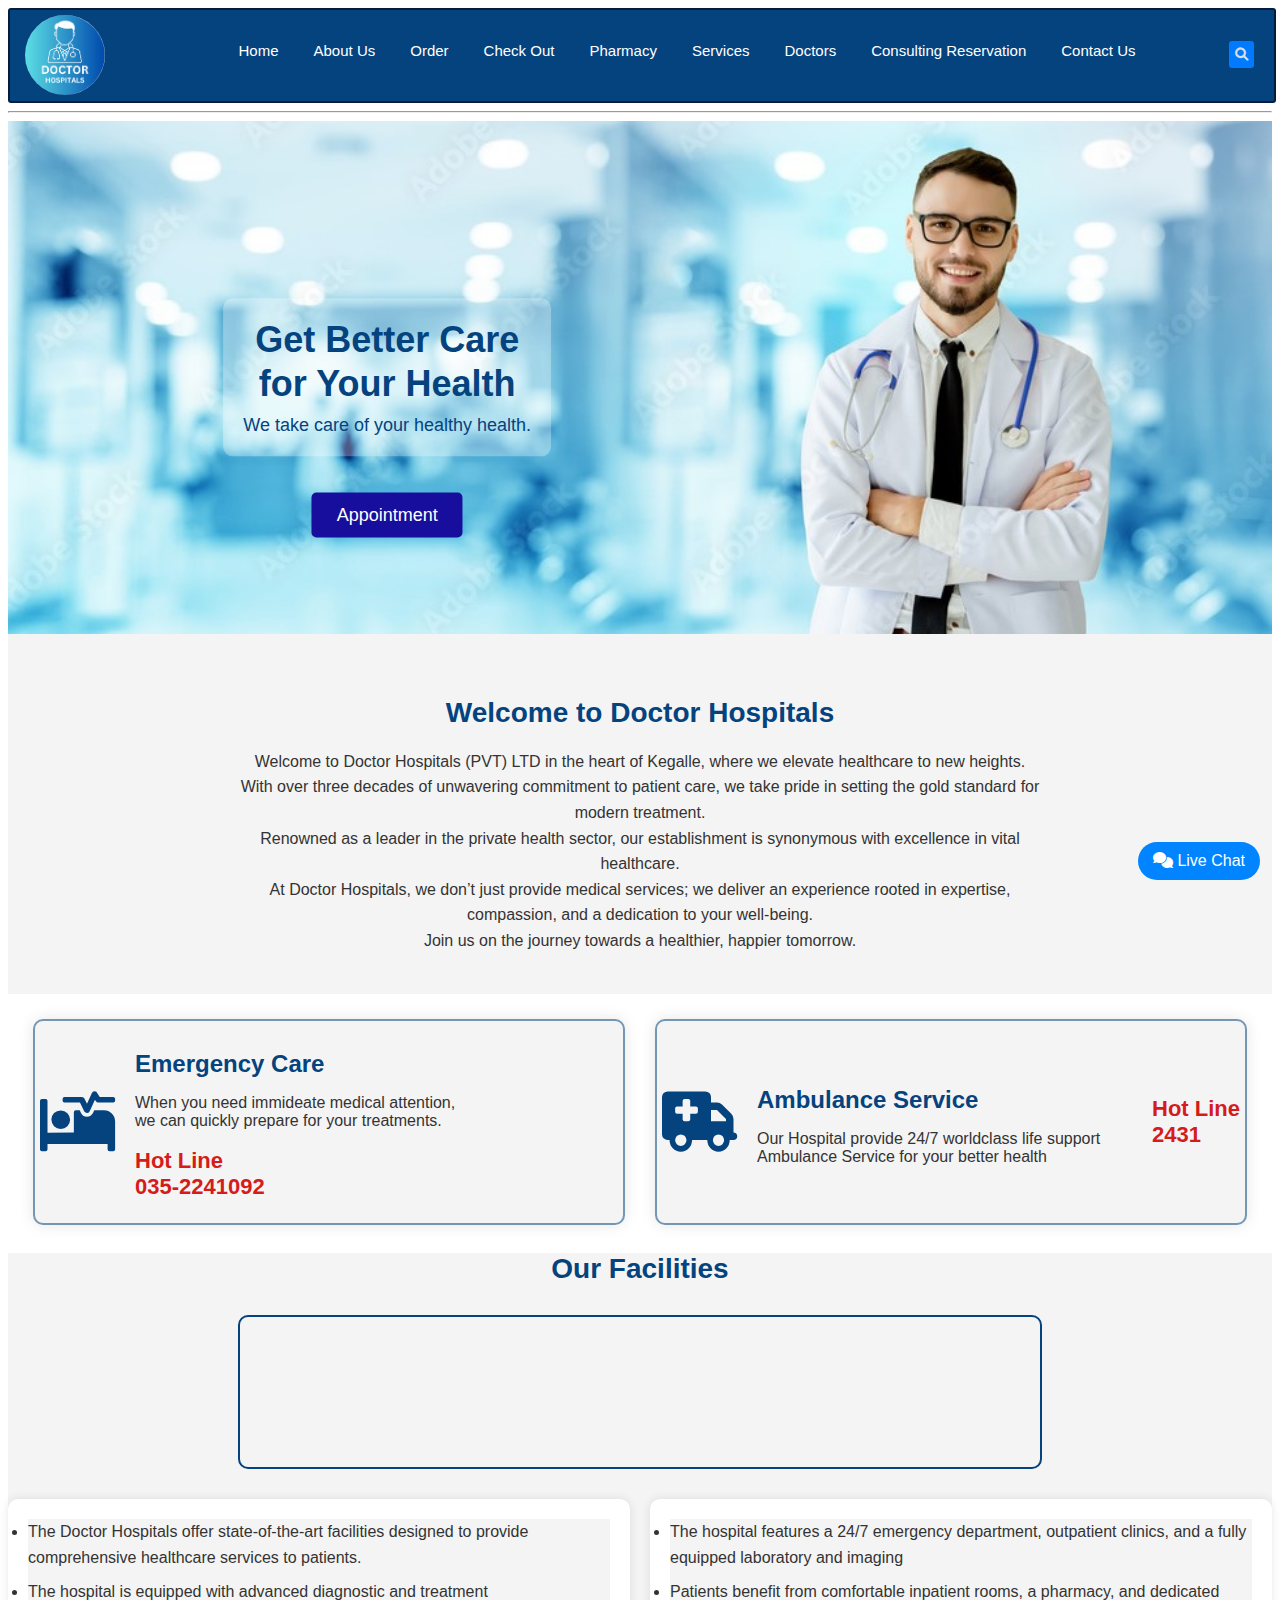
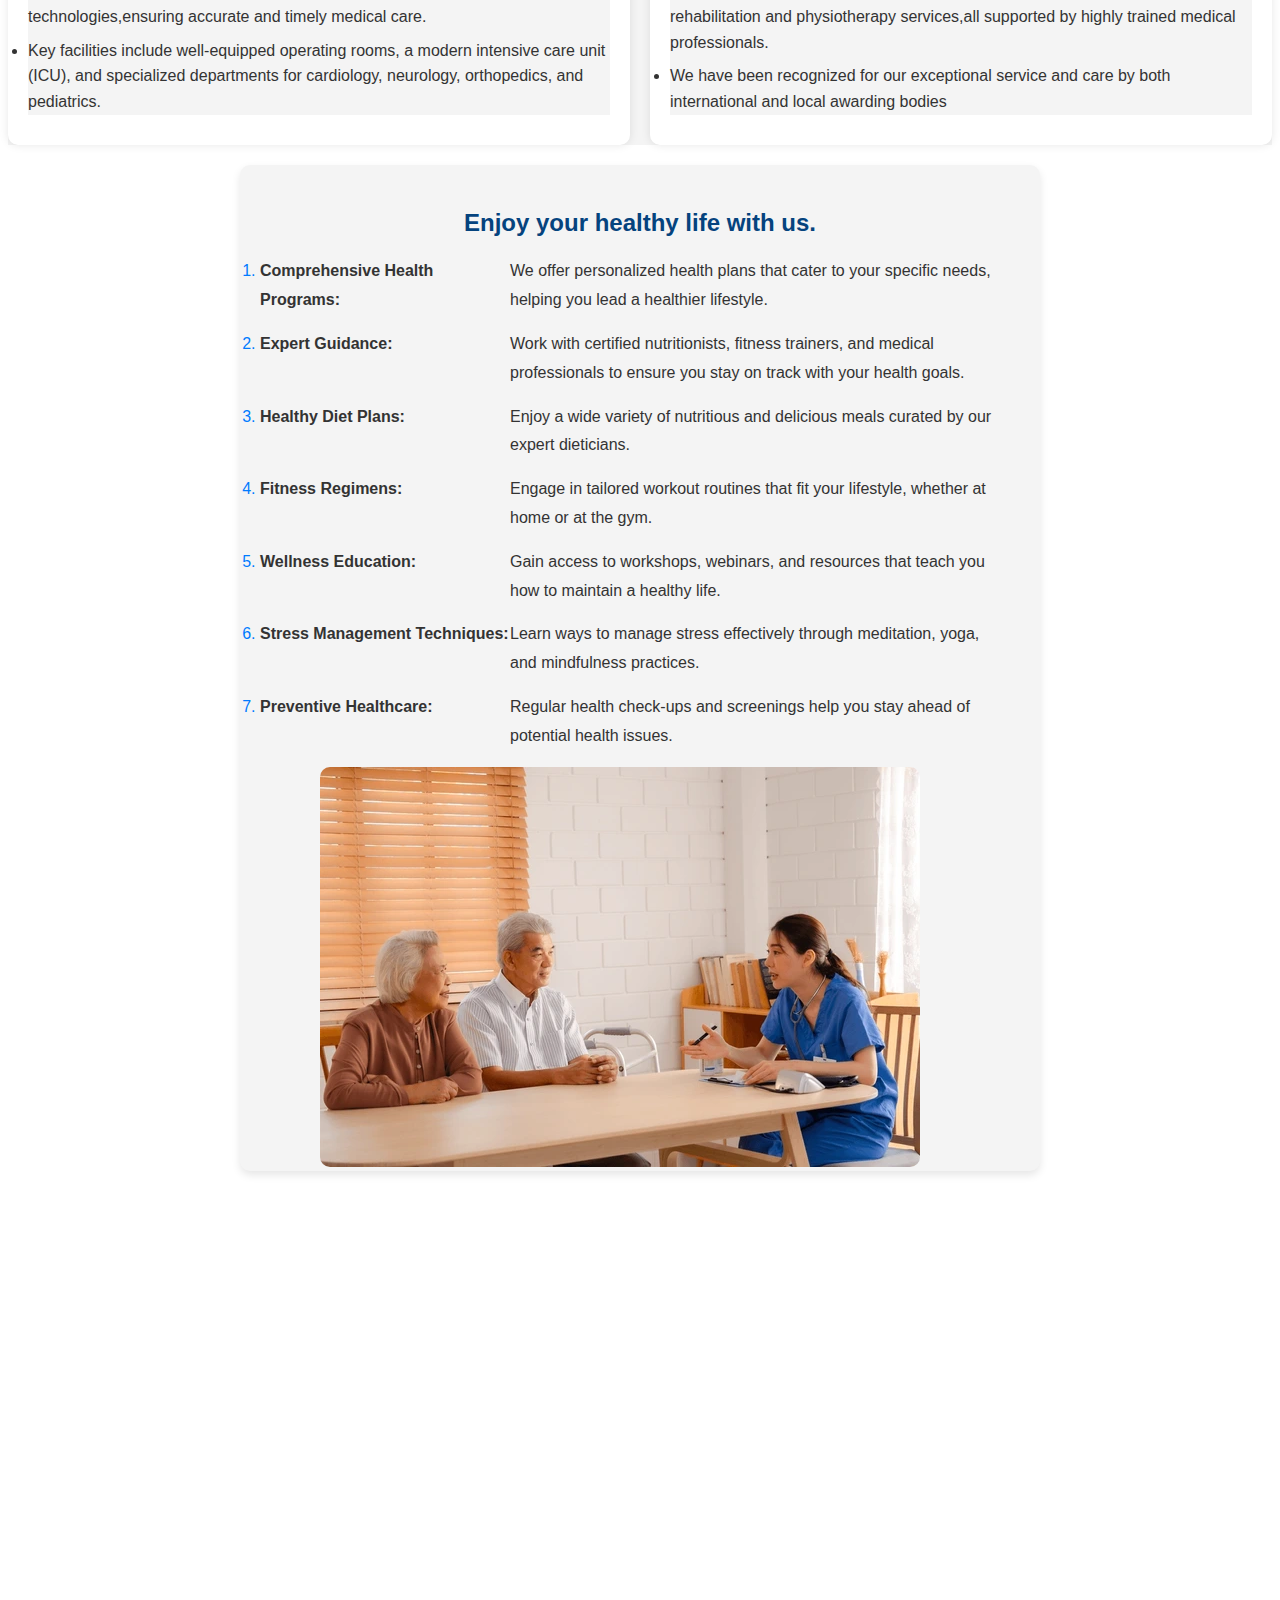
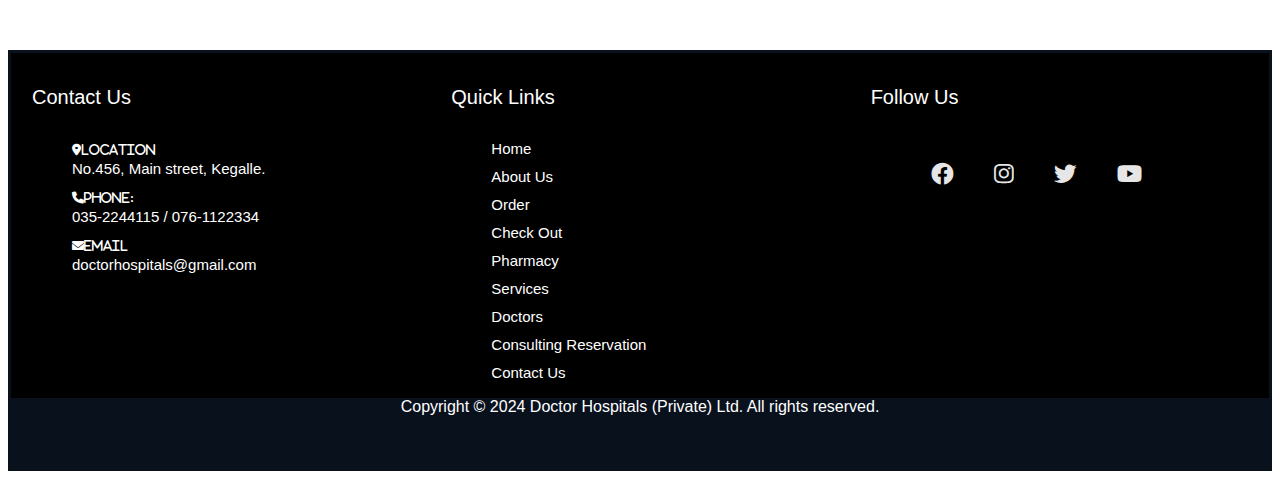
<file: index.html>
<!DOCTYPE html>
<html lang="en">
<head>
    <meta charset="UTF-8">
    <meta name="viewport" content="width=device-width, initial-scale=1.0">
    <title>Doctor Hospitals</title>
    <link rel="stylesheet" href="./css/stylesheet_home.css">
    <link rel="stylesheet" href="./css/main.css">
    <link rel="stylesheet" href="https://cdnjs.cloudflare.com/ajax/libs/font-awesome/6.6.0/css/all.min.css" 
          integrity="sha512-Kc323vGBEqzTmouAECnVceyQqyqdsSiqLQISBL29aUW4U/M7pSPA/gEUZQqv1cwx4OnYxTxve5UMg5GT6L4JJg==" 
          crossorigin="anonymous" referrerpolicy="no-referrer"> 
    <link rel="stylesheet" href="https://cdnjs.cloudflare.com/ajax/libs/font-awesome/6.0.0-beta3/css/all.min.css">
    <link rel="apple-touch-icon" sizes="180x180" href="./apple-touch-icon.png">
    <link rel="icon" type="image/png" sizes="32x32" href="./favicon-32x32.png">
    <link rel="icon" type="image/png" sizes="16x16" href="./favicon-16x16.png">
    <link rel="manifest" href="./site.webmanifest">
    <link rel="mask-icon" href="./safari-pinned-tab.svg" color="#5bbad5">
    <meta name="msapplication-TileColor" content="#989ac2">
    <meta name="theme-color" content="#ffffff">
</head>
<body>
    <!--sementic html-->
    <header>
      <nav class="nav-bar">
        <div class="logo">
          <a href="./index.html">
            <img src="./images/Freelancer(5).png" alt="logo"></a>
        </div>
        <button class="toggle-button" id="toggle-button">☰</button>
        <ul class="nav-links" id="nav-links">
          <li><a href="./index.html">Home</a></li>
        <li><a href="./about_us.html">About Us</a></li>
        <li><a href="./order.html">Order</a></li>
        <li><a href="./checkout.html">Check Out</a></li>
        <li><a href="./pharmacy.html">Pharmacy</a></li>
        <li><a href="./services.html">Services</a></li>
        <li><a href="./doctors.html">Doctors</a></li>
        <li><a href="./consulting_reservation.html">Consulting Reservation</a></li>
        <li><a href="./contact_us.html">Contact Us</a></li>
        </ul>
        <div class="search-icon" >
          <button id="search-toggle"><i class="fas fa-search"></i></button>
              <form id="search-form" style="display: none;">
                  <input type="text" placeholder="Search" id="search-input">
              </form>
        </div>
      </nav>
    </header>
  <hr>
    <main>
      <!--discription about hospital-->
        <section>
          <header class="main-image">
          <div class="banner">
            <img src="./images/homepage_mainimage.jpg" alt="main image">
            <div class="text-overlay">
            <h1>Get Better Care  <br>for Your Health</h1>
            <p>We take care of your healthy health.</p>
            </div>
            <div class="Appointment">
            <a href="./consulting_reservation.html" class="appointment-btn">Appointment</a>
            </div>
          </div>
          </header>
            <div class="welcome">
            <h2>Welcome to Doctor Hospitals</h2>
            <p>Welcome to Doctor Hospitals (PVT) LTD in the heart of Kegalle, 
           where we elevate healthcare to new heights. <br>
           With over three decades of unwavering commitment to patient care,
           we take pride in setting the gold standard for modern treatment. <br>
           Renowned as a leader in the private health sector, 
           our establishment is synonymous with excellence in vital healthcare. <br> 
           At Doctor Hospitals, we don’t just provide medical services;
           we deliver an experience rooted in expertise, compassion,
           and a dedication to your well-being. <br>
           Join us on the journey towards a healthier, happier tomorrow.
            </p>
            </div>
        </section>

        <section class="box">    
          <div class="container" >
            <div class="icon-box">
              <i class="fas fa-procedures"></i>
            </div>
            <div class="text-box">
               <h3>Emergency Care</h3>
               <p>When you need immideate medical attention, <br> we can quickly prepare for your treatments. </p>
               <h2>Hot Line <br>035-2241092</h2>
            </div>
          </div>
          
          <div class="container">
            <div class="icon-box">
              <i class="fas fa-ambulance"></i>
             </div>
            <div class="text-box">
               <h3>Ambulance Service</h3>
               <p>Our Hospital provide 24/7 worldclass life support <br> Ambulance Service for your better health</p>
              </div>
             <div class="Hot-line">
               <h2>Hot Line <br> 2431</h2>
            </div>
          </div>
        </section>
        <!--hospital facility details-->
        <section class="facilities">
               <h2> Our Facilities </h2>
            <div class="facility">
               <video id="facility-video" autoplay loop muted>
               <source src="https://v.ftcdn.net/02/23/50/66/700_F_223506604_ccrSRtEEDox4PmwVrkw7Gsq9IBCdQ6Ds_ST.mp4"></video>
            </div>
          <div class="facility-box">
            <div class="facility-text">
               <ul class="facilities">
                 <li>The Doctor Hospitals offer state-of-the-art facilities designed to provide comprehensive healthcare services to patients.</li>
                  <li> The hospital is equipped with advanced diagnostic and treatment technologies,ensuring accurate and timely medical care.</li>
                  <li> Key facilities include well-equipped operating rooms, a modern intensive care unit (ICU), and specialized departments
                   for cardiology, neurology, orthopedics, and pediatrics.</li></ul> 
            </div>
        
            <div class="facility-text">   
              <ul class="facilities">
                <li>The hospital features a 24/7 emergency department, outpatient clinics, and a fully equipped laboratory and imaging</li>
                <li>Patients benefit from comfortable inpatient rooms, a pharmacy, and dedicated rehabilitation and physiotherapy services,all supported by highly trained medical
                 professionals.</li>
                <li>We have been recognized for our exceptional service and care by both international and local awarding bodies

                </li></ul>
            </div>
          </div>
          </section>
          <section class="Healthy-points">
          <h2>Enjoy your healthy life with us.</h2>
          <ol>
            <li><span class="title">Comprehensive Health Programs:</span><span class="description">We offer personalized health plans that cater to your specific needs,
               helping you lead a healthier lifestyle.</span></li>
            <li><span class="title">Expert Guidance: </span><span class="description">Work with certified nutritionists, fitness trainers, and medical professionals to
               ensure you stay on track with your health goals.</span></li>
            <li><span class="title">Healthy Diet Plans:</span><span class="description">Enjoy a wide variety of nutritious and delicious meals curated by our
               expert dieticians.</span></li>
            <li><span class="title">Fitness Regimens:</span><span class="description">Engage in tailored workout routines that fit your lifestyle, 
              whether at home or at the gym.</span></li>
            <li><span class="title">Wellness Education:</span><span class="description"> Gain access to workshops, webinars, and resources that teach you how to
               maintain a healthy life.</span></li>
            <li><span class="title">Stress Management Techniques: </span><span class="description">Learn ways to manage stress effectively through meditation,
               yoga, and mindfulness practices.</span></li>
            <li><span class="title">Preventive Healthcare: </span><span class="description"> Regular health check-ups and screenings help you stay ahead of
               potential health issues.</span></li>
          </ol>
          <div class="meetingimg">
            <img src="./images/enjoyHospital.webp" alt="meeting">
          </div>
          </section>
    </main>
<!--footer-->
    <!--footer-->
    <footer class="footer-d">
      <div class="container2">
          <div class="footer_col">
              <h4>Contact Us</h4>
              <ul class="contact_us">
                  <li><i class="fas fa-map-marker-alt">Location</i><br> No.456, Main street, Kegalle.</li>
                  <li> <i class="fas fa-phone">Phone:</i><br>  035-2244115 / 076-1122334</li>
                  <li><i class="fas fa-envelope">Email</i><br> doctorhospitals@gmail.com</li>
              </ul>
          </div>

          <div class="footer_col">
              <h4>Quick Links</h4>
              <ul class="quick_links">
                  <li><a href="./index.html" class="menu-item active">Home</a></li>
                  <li><a href="./about_us.html" class="menu-item">About Us</a></li>
                  <li><a href="./order.html" class="menu-item">Order</a></li>
                  <li><a href="./checkout.html" class="menu-item">Check Out</a></li>
                  <li><a href="./pharmacy.html" class="menu-item">Pharmacy</a></li>
                  <li><a href="./services.html" class="menu-item">Services</a></li>
                  <li><a href="./doctors.html" class="menu-item">Doctors</a></li>
                  <li><a href="./consulting_reservation.html" class="menu-item">Consulting Reservation</a></li>
                  <li><a href="./contact_us.html" class="menu-item">Contact Us</a></li>
              </ul>
          </div>

          <div class="footer_col">
              <h4>Follow Us</h4>
              <ul class="social_media">
                  <li><a href="https://www.facebook.com/DoctorHospitals" aria-label="Facebook"><i class="fa-brands fa-facebook"></i></a></li>
                  <li><a href="https://www.instagram.com/doctorhospitals" aria-label="Instagram"><i class="fa-brands fa-instagram"></i></a></li>
                  <li><a href="https://www.twitter.com/DoctorHospitals" aria-label="Twitter"><i class="fa-brands fa-twitter"></i></a></li>
                  <li><a href="https://www.youtube.com/DoctorHospitals" aria-label="YouTube"><i class="fa-brands fa-youtube"></i></a></li>
              </ul>

              <div class="live-chat-button">
                  <button id="chatButton" aria-label="Open live chat"><i class="fas fa-comments"></i> Live Chat</button>
              </div>
  
              <!-- The Chat Window -->
              <div id="liveChatWindow" class="live-chat-window" aria-hidden="true">
                  <div class="chat-header">
                      <h5>Live Support</h5>
                      <button id="closeChatWindow" aria-label="Close chat">&times;</button>
                  </div>
                  <div class="chat-body">
                      <p>How can we help you today?</p>
                  </div>
                  <div class="chat-footer">
                      <input type="text" placeholder="Type a message..." aria-label="Type a message">
                      <button id="sendMessage" aria-label="Send message">Send</button>
                  </div>
              </div>
          </div>
  

          <div class="footer-bottom">
              <small>Copyright &copy; 2024 Doctor Hospitals (Private) Ltd. All rights reserved.</small>
          </div>
      </div>
  </footer>
  
  <script src="./script.js"></script>
</body>
</html>
</file>
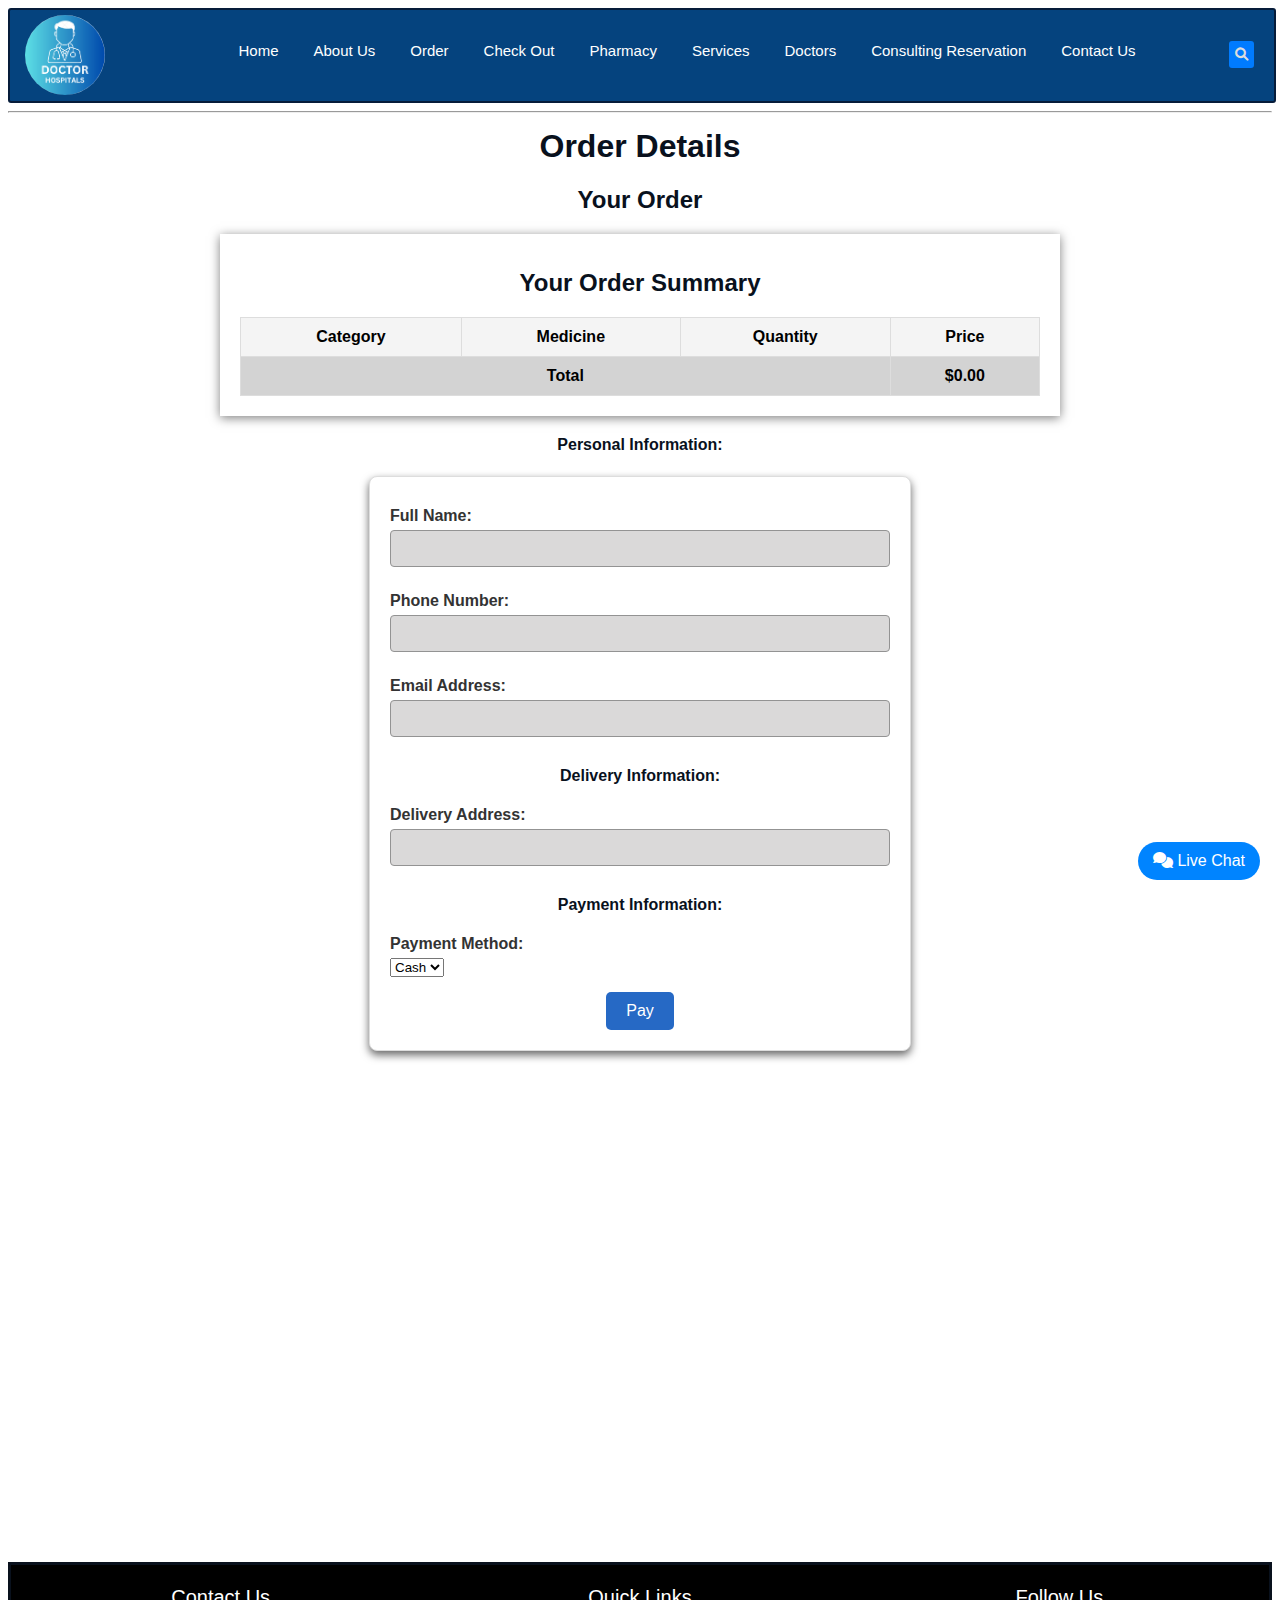
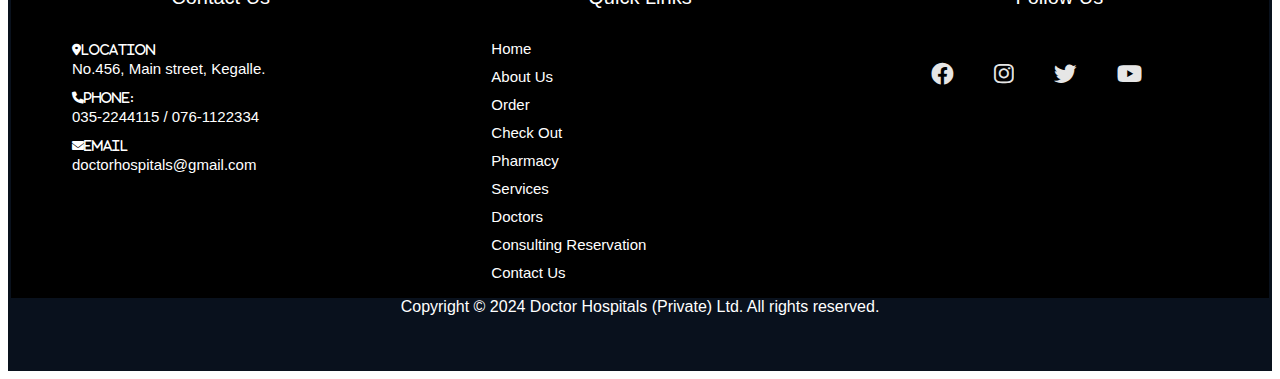
<file: checkout.html>
<!DOCTYPE html>
<html lang="en">
<head>
    <meta charset="UTF-8">
    <meta name="viewport" content="width=device-width, initial-scale=1.0">
    <link rel="stylesheet" href="./css/stylesheet_checkout.css">
    <link rel="stylesheet" href="./css/main.css">
    <link rel="stylesheet" href="https://cdnjs.cloudflare.com/ajax/libs/font-awesome/6.6.0/css/all.min.css"
    integrity="sha512-Kc323vGBEqzTmouAECnVceyQqyqdsSiqLQISBL29aUW4U/M7pSPA/gEUZQqv1cwx4OnYxTxve5UMg5GT6L4JJg=="
    crossorigin="anonymous" referrerpolicy="no-referrer">
    <link rel="stylesheet" href="https://cdnjs.cloudflare.com/ajax/libs/font-awesome/6.0.0-beta3/css/all.min.css">
    <link rel="apple-touch-icon" sizes="180x180" href="./apple-touch-icon.png">
    <link rel="icon" type="image/png" sizes="32x32" href="./favicon-32x32.png">
    <link rel="icon" type="image/png" sizes="16x16" href="./favicon-16x16.png">
    <link rel="manifest" href="./site.webmanifest">
    <link rel="mask-icon" href="./safari-pinned-tab.svg" color="#5bbad5">
    <meta name="msapplication-TileColor" content="#989ac2">
    <meta name="theme-color" content="#ffffff">
    <title>Doctor Hospitals</title>
</head>
<body>
    <!--sementic html-->
    <header>
      <nav class="nav-bar">
        <div class="logo">
          <a href="./index.html">
            <img src="./images/Freelancer(5).png" alt="logo"></a>
        </div>
        <button class="toggle-button" id="toggle-button">☰</button>
        <ul class="nav-links" id="nav-links">
          <li><a href="./index.html">Home</a></li>
          <li><a href="./about_us.html">About Us</a></li>
          <li><a href="./order.html">Order</a></li>
          <li><a href="./checkout.html">Check Out</a></li>
          <li><a href="./pharmacy.html">Pharmacy</a></li>
          <li><a href="./services.html">Services</a></li>
          <li><a href="./doctors.html">Doctors</a></li>
          <li><a href="./consulting_reservation.html">Consulting Reservation</a></li>
          <li><a href="./contact_us.html">Contact Us</a></li>
        </ul>
        <div class="search-icon" >
          <button id="search-toggle"><i class="fas fa-search"></i></button>
              <form id="search-form" style="display: none;">
                  <input type="text" placeholder="Search" id="search-input">
              </form>
        </div>
      </nav>
    </header>
  <hr>

    <h1>Order Details</h1>

<!--order table-->

  <h2>Your Order</h2>
  <section id="order_details">
    <h2>Your Order Summary</h2>
    <table>
        <thead>
            <tr>
                <th>Category</th>
                <th>Medicine</th>
                <th>Quantity</th>
                <th>Price</th>
            </tr>
        </thead>
        <tbody id="order-summary-body">
        </tbody>
        <tfoot>
            <tr>
                <td colspan="3">Total</td>
                <td id="order-total">$0.00</td>
            </tr>
        </tfoot>
    </table>
</section>

<!--infonations-->

  <h4>Personal Information:</h4>
  <form id="orderForm">
    <label for="name">Full Name:</label>
    <input type="text" id="name" required><br>

    <label for="phone-number">Phone Number:</label>
    <input type="tel" id="phone-number" required><br>

    <label for="email">Email Address:</label>
    <input type="email" id="email" required><br>

    <h4>Delivery Information:</h4>
    <label for="address">Delivery Address:</label>
    <input type="text" id="address" required><br>

    <h4>Payment Information:</h4>
    <label for="paymentType">Payment Method:</label>
<select id="paymentType">
    <option  value="cash">Cash</option>
    <option value="card">Card</option>
</select>

<div id="cardDetails" style="display:none;">
    <label for="cardNumber">Card Number:</label>
    <input type="text" id="cardNumber" placeholder="Enter your card number" required><br>
    
    <label for="expiryDate">Expiry Date:</label>
    <input type="text" id="expiryDate" placeholder="MM/YY" required><br>
    
    <label for="cvv">CVV:</label>
    <input type="text" id="cvv" placeholder="CVV" required><br>
</div>

<div id="cashDetails" style="display:none;">
    <p id="cashMessage" style="display:none;">Please prepare the exact amount for cash on delivery.</p>
</div>

<!--button-->
    <div id="confirm_order">
    <button type="submit">Pay</button>
    </div>
  </form>

<!--footer-->
    <!--footer-->
    <footer class="footer-d">
        <div class="container2">
            <div class="footer_col">
                <h4>Contact Us</h4>
                <ul class="contact_us">
                    <li><i class="fas fa-map-marker-alt">Location</i><br> No.456, Main street, Kegalle.</li>
                    <li> <i class="fas fa-phone">Phone:</i><br>  035-2244115 / 076-1122334</li>
                    <li><i class="fas fa-envelope">Email</i><br> doctorhospitals@gmail.com</li>
                </ul>
            </div>
  
            <div class="footer_col">
                <h4>Quick Links</h4>
                <ul class="quick_links">
                    <li><a href="./index.html" class="menu-item active">Home</a></li>
                    <li><a href="./about_us.html" class="menu-item">About Us</a></li>
                    <li><a href="./order.html" class="menu-item">Order</a></li>
                    <li><a href="./checkout.html" class="menu-item">Check Out</a></li>
                    <li><a href="./pharmacy.html" class="menu-item">Pharmacy</a></li>
                    <li><a href="./services.html" class="menu-item">Services</a></li>
                    <li><a href="./doctors.html" class="menu-item">Doctors</a></li>
                    <li><a href="./consulting_reservation.html" class="menu-item">Consulting Reservation</a></li>
                    <li><a href="./contact_us.html" class="menu-item">Contact Us</a></li>
                </ul>
            </div>
  
            <div class="footer_col">
                <h4>Follow Us</h4>
                <ul class="social_media">
                    <li><a href="https://www.facebook.com/DoctorHospitals" aria-label="Facebook"><i class="fa-brands fa-facebook"></i></a></li>
                    <li><a href="https://www.instagram.com/doctorhospitals" aria-label="Instagram"><i class="fa-brands fa-instagram"></i></a></li>
                    <li><a href="https://www.twitter.com/DoctorHospitals" aria-label="Twitter"><i class="fa-brands fa-twitter"></i></a></li>
                    <li><a href="https://www.youtube.com/DoctorHospitals" aria-label="YouTube"><i class="fa-brands fa-youtube"></i></a></li>
                </ul>
  
                <div class="live-chat-button">
                    <button id="chatButton" aria-label="Open live chat"><i class="fas fa-comments"></i> Live Chat</button>
                </div>
    
                <!-- The Chat Window -->
                <div id="liveChatWindow" class="live-chat-window" aria-hidden="true">
                    <div class="chat-header">
                        <h5>Live Support</h5>
                        <button id="closeChatWindow" aria-label="Close chat">&times;</button>
                    </div>
                    <div class="chat-body">
                        <p>How can we help you today?</p>
                    </div>
                    <div class="chat-footer">
                        <input type="text" placeholder="Type a message..." aria-label="Type a message">
                        <button id="sendMessage" aria-label="Send message">Send</button>
                    </div>
                </div>
            </div>
    
  
            <div class="footer-bottom">
                <small>Copyright &copy; 2024 Doctor Hospitals (Private) Ltd. All rights reserved.</small>
            </div>
        </div>
    </footer>
    
    <script src="./script.js"></script>
     <script src="./checkout.js"></script>
  </body>
  </html>
</file>
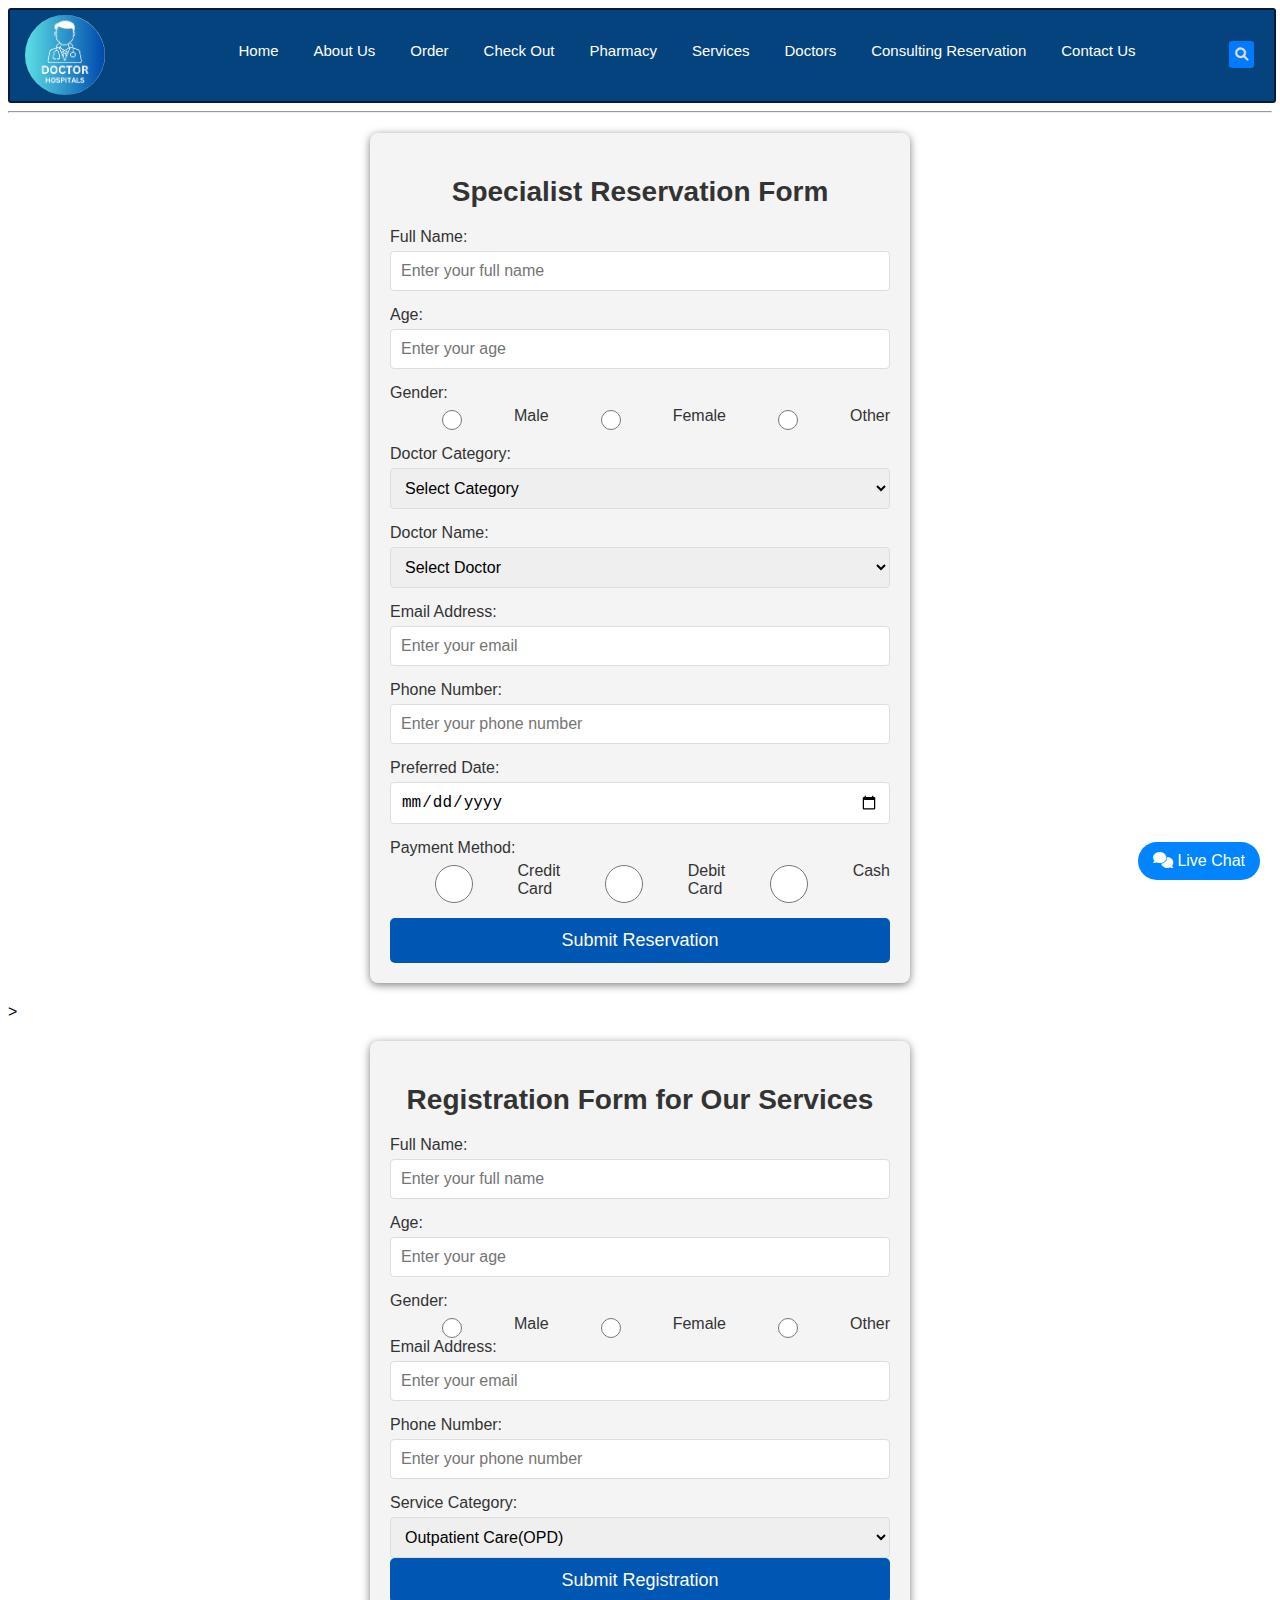
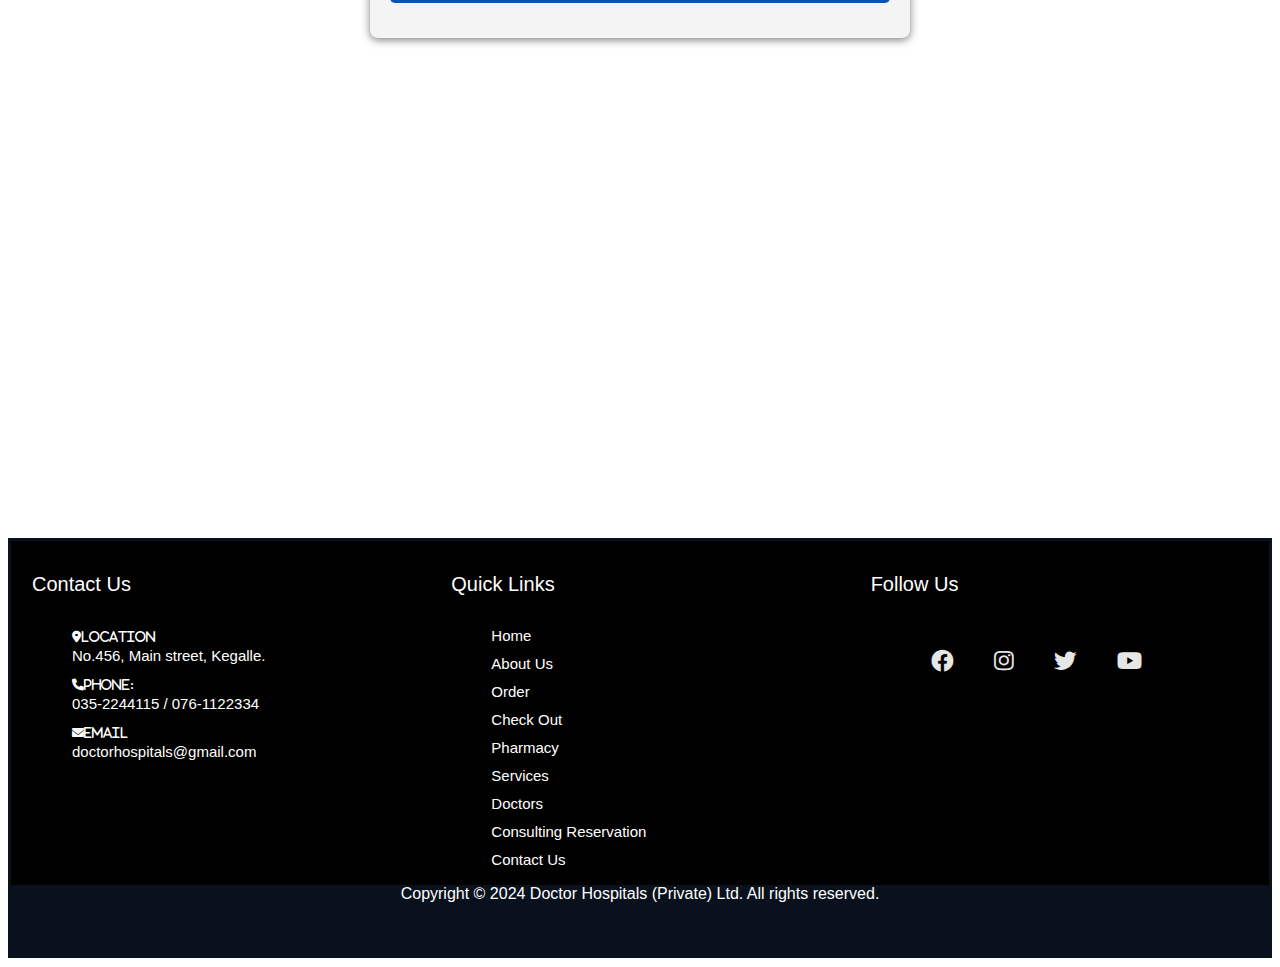
<file: consulting_reservation.html>
<!DOCTYPE html>
<html lang="en">
<head>
    <meta charset="UTF-8">
    <meta name="viewport" content="width=device-width, initial-scale=1.0">
    <title>Doctor Hospitals</title>
    <link rel="stylesheet" href="./css/main.css">
    <link rel="stylesheet" href="./css/stylesheet_consultingr.css">
    <link rel="stylesheet" href="https://cdnjs.cloudflare.com/ajax/libs/font-awesome/6.6.0/css/all.min.css" 
          integrity="sha512-Kc323vGBEqzTmouAECnVceyQqyqdsSiqLQISBL29aUW4U/M7pSPA/gEUZQqv1cwx4OnYxTxve5UMg5GT6L4JJg==" 
          crossorigin="anonymous" referrerpolicy="no-referrer"> 
    <link rel="stylesheet" href="https://cdnjs.cloudflare.com/ajax/libs/font-awesome/6.0.0-beta3/css/all.min.css">
    <link rel="apple-touch-icon" sizes="180x180" href="./apple-touch-icon.png">
    <link rel="icon" type="image/png" sizes="32x32" href="./favicon-32x32.png">
    <link rel="icon" type="image/png" sizes="16x16" href="./favicon-16x16.png">
    <link rel="manifest" href="./site.webmanifest">
    <link rel="mask-icon" href="./safari-pinned-tab.svg" color="#5bbad5">
    <meta name="msapplication-TileColor" content="#989ac2">
    <meta name="theme-color" content="#ffffff">
   
</head>
<body>
    <!--sementic html-->
    <header>
      <nav class="nav-bar">
        <div class="logo">
          <a href="./index.html">
            <img src="./images/Freelancer(5).png" alt="logo"></a>
        </div>
        <button class="toggle-button" id="toggle-button">☰</button>
        <ul class="nav-links" id="nav-links">
          <li><a href="./index.html">Home</a></li>
        <li><a href="./about_us.html">About Us</a></li>
        <li><a href="./order.html">Order</a></li>
        <li><a href="./checkout.html">Check Out</a></li>
        <li><a href="./pharmacy.html">Pharmacy</a></li>
        <li><a href="./services.html">Services</a></li>
        <li><a href="./doctors.html">Doctors</a></li>
        <li><a href="./consulting_reservation.html">Consulting Reservation</a></li>
        <li><a href="./contact_us.html">Contact Us</a></li>
        </ul>
        <div class="search-icon" >
          <button id="search-toggle"><i class="fas fa-search"></i></button>
              <form id="search-form" style="display: none;">
                  <input type="text" placeholder="Search" id="search-input">
              </form>
              </div>
        
      </nav>
    </header>
  <hr>
    <main>
      <section>  <!--Specialist reservation form-->
      <div class="reservation-form-container">
        <h2>Specialist Reservation Form</h2>
        <form class="reservation-form">
            <div class="form-group">
                <label for="name">Full Name:</label>
                <input type="text" id="name" name="name" placeholder="Enter your full name" required>
            </div>
            <div class="form-group">
              <label for="age">Age:</label>
              <input type="text" id="age" name="age" placeholder="Enter your age" required>
            </div>

            <div class="form-group">
              <label for="gender">Gender:</label>
              <div class="gender-options">
                  <input type="radio" id="male" name="gender" value="male" required>
                  <label for="male">Male</label>
                  
                  <input type="radio" id="female" name="gender" value="female" required>
                  <label for="female">Female</label>
                  
                  <input type="radio" id="other" name="gender" value="other" required>
                  <label for="other">Other</label>
              </div>
            </div>
            <div class="form-group">
              <label for="doctor-category">Doctor Category:</label>
              <select id="doctor-category" name="doctor-category" required>
                  <option value="">Select Category</option>
                  <option value="Gynecologist">Gynecologist</option>
                  <option value="neurologist">Neurologist</option>
                  <option value="Dental Specialist">Dental Specialist</option>
                  <option value="cardiologist">Cardiologist</option>
                  <option value="cancer specialist">Cancer Specialist</option>
              </select>
          </div>
          <div class="form-group">
            <label for="doctor-name">Doctor Name:</label>
            <select id="doctor-name" name="doctor-name" required>
                <option value="">Select Doctor</option>
                <option value="">Dr.(Mrs) Kathie L. Hullfish</option>
                <option value="">Dr. Suzanne Holroyd</option>
                <option value="">Dr. Richard D. Pearson</option>
                <option value="">Dr. W. Kline Bolton</option>
                <option value="">Dr (Miss)Jennifer Berman</option>
                <option value="">Dr. John Kattwinkel</option>
                <option value="">Dr. Raymond F. Morgan</option>
                <option value="">Dr. Bruce Bateman</option>
                <option value="">Dr. Kenneth J.</option>
                <option value="">Dr.(Mrs) Mary E. Jensen</option>
                <option value="">Dr.(Mrs)Emily Bacon</option>
                <option value="">Dr. Mark E. Shaffrey</option>
                <option value="">Dr.(Mrs)A. Flora Aldrich</option>
                <option value="">Dr. Charles Daniel</option>
                <option value="">Dr.(Miss)Brenda Banwell</option>
            </select>
        </div>

            <div class="form-group">
                <label for="email">Email Address:</label>
                <input type="email" id="email" name="email" placeholder="Enter your email" required>
            </div>
            <div class="form-group">
                <label for="phone">Phone Number:</label>
                <input type="tel" id="phone" name="phone" placeholder="Enter your phone number" required>
            </div>
            <div class="form-group">
                <label for="date">Preferred Date:</label>
                <input type="date" id="date" name="date" required>
            </div>
            <div class="form-group">
              <label for="payment-method">Payment Method:</label>
              <div class="payment-options">
                  <input type="radio" id="credit-card" name="payment-method" value="credit-card" required>
                  <label for="credit-card">Credit Card</label>
                  
                  <input type="radio" id="debit-card" name="payment-method" value="debit-card" required>
                  <label for="debit-card">Debit Card</label>

                  <input type="radio" id="cash" name="payment-method" value="cash" required>
                  <label for="cash">Cash</label>
              </div>
            </div>
            <button type="submit" class="submit-button">Submit Reservation</button>
        </form>
    </div>
    </section>

    
    <section>  <!--service registration form-->>
      <div class="registration-form-container">
        <h2>Registration Form for Our Services</h2>
        <form class="registration-form">
            <div class="form-group">
                <label for="name">Full Name:</label>
                <input type="text" id="name" name="name" placeholder="Enter your full name" required>
            </div>
            <div class="form-group">
              <label for="age">Age:</label>
              <input type="text" id="age" name="age" placeholder="Enter your age" required>
            </div>
            <div class="form-group">
              <label for="gender">Gender:</label>
              <div class="gender-options">
                  <input type="radio" id="male" name="gender" value="male" required>
                  <label for="male">Male</label>
                  
                  <input type="radio" id="female" name="gender" value="female" required>
                  <label for="female">Female</label>
                  
                  <input type="radio" id="other" name="gender" value="other" required>
                  <label for="other">Other</label>
              </div>
              <div class="form-group">
                <label for="email">Email Address:</label>
                <input type="email" id="email" name="email" placeholder="Enter your email" required>
            </div>
            <div class="form-group">
                <label for="phone">Phone Number:</label>
                <input type="tel" id="phone" name="phone" placeholder="Enter your phone number" required>
            </div>
            <div class="form-group">
              <label for="service-category">Service Category:</label>
              <select id="service-category" name="Service-category" required>
                  <option value="">Outpatient Care(OPD)</option>
                  <option value="">Intensive Care Unit(ICU)</option>
                  <option value="">Eye Care </option>
                  <option value="">Dental Clinic </option>
                  <option value="">ENT Centre</option>
                  <option value="">Dialysis Service </option>
                  <option value="">Physiotherapy Center</option>
                  <option value="">Cardiac Care</option>
                  <option value="">Endoscopy Centre </option>
                  <option value="">Mom and Baby Care</option>
                  <option value="">Stroke Care </option>
                  <option value="">Pregnancy Care</option>
              </select>
            <button type="submit" class="submit-button">Submit Registration</button>
        </form>
    </div>
    </section>
    </main>
    <!--footer-->
        <!--footer-->
        <footer class="footer-d">
          <div class="container2">
              <div class="footer_col">
                  <h4>Contact Us</h4>
                  <ul class="contact_us">
                      <li><i class="fas fa-map-marker-alt">Location</i><br> No.456, Main street, Kegalle.</li>
                      <li> <i class="fas fa-phone">Phone:</i><br>  035-2244115 / 076-1122334</li>
                      <li><i class="fas fa-envelope">Email</i><br> doctorhospitals@gmail.com</li>
                  </ul>
              </div>
    
              <div class="footer_col">
                  <h4>Quick Links</h4>
                  <ul class="quick_links">
                      <li><a href="./index.html" class="menu-item active">Home</a></li>
                      <li><a href="./about_us.html" class="menu-item">About Us</a></li>
                      <li><a href="./order.html" class="menu-item">Order</a></li>
                      <li><a href="./checkout.html" class="menu-item">Check Out</a></li>
                      <li><a href="./pharmacy.html" class="menu-item">Pharmacy</a></li>
                      <li><a href="./services.html" class="menu-item">Services</a></li>
                      <li><a href="./doctors.html" class="menu-item">Doctors</a></li>
                      <li><a href="./consulting_reservation.html" class="menu-item">Consulting Reservation</a></li>
                      <li><a href="./contact_us.html" class="menu-item">Contact Us</a></li>
                  </ul>
              </div>
    
              <div class="footer_col">
                  <h4>Follow Us</h4>
                  <ul class="social_media">
                      <li><a href="https://www.facebook.com/DoctorHospitals" aria-label="Facebook"><i class="fa-brands fa-facebook"></i></a></li>
                      <li><a href="https://www.instagram.com/doctorhospitals" aria-label="Instagram"><i class="fa-brands fa-instagram"></i></a></li>
                      <li><a href="https://www.twitter.com/DoctorHospitals" aria-label="Twitter"><i class="fa-brands fa-twitter"></i></a></li>
                      <li><a href="https://www.youtube.com/DoctorHospitals" aria-label="YouTube"><i class="fa-brands fa-youtube"></i></a></li>
                  </ul>
    
                  <div class="live-chat-button">
                      <button id="chatButton" aria-label="Open live chat"><i class="fas fa-comments"></i> Live Chat</button>
                  </div>
      
                  <!-- The Chat Window -->
                  <div id="liveChatWindow" class="live-chat-window" aria-hidden="true">
                      <div class="chat-header">
                          <h5>Live Support</h5>
                          <button id="closeChatWindow" aria-label="Close chat">&times;</button>
                      </div>
                      <div class="chat-body">
                          <p>How can we help you today?</p>
                      </div>
                      <div class="chat-footer">
                          <input type="text" placeholder="Type a message..." aria-label="Type a message">
                          <button id="sendMessage" aria-label="Send message">Send</button>
                      </div>
                  </div>
              </div>
      
    
              <div class="footer-bottom">
                  <small>Copyright &copy; 2024 Doctor Hospitals (Private) Ltd. All rights reserved.</small>
              </div>
          </div>
      </footer>
      
      <script src="./script.js"></script>
    </body>
    </html>
</file>
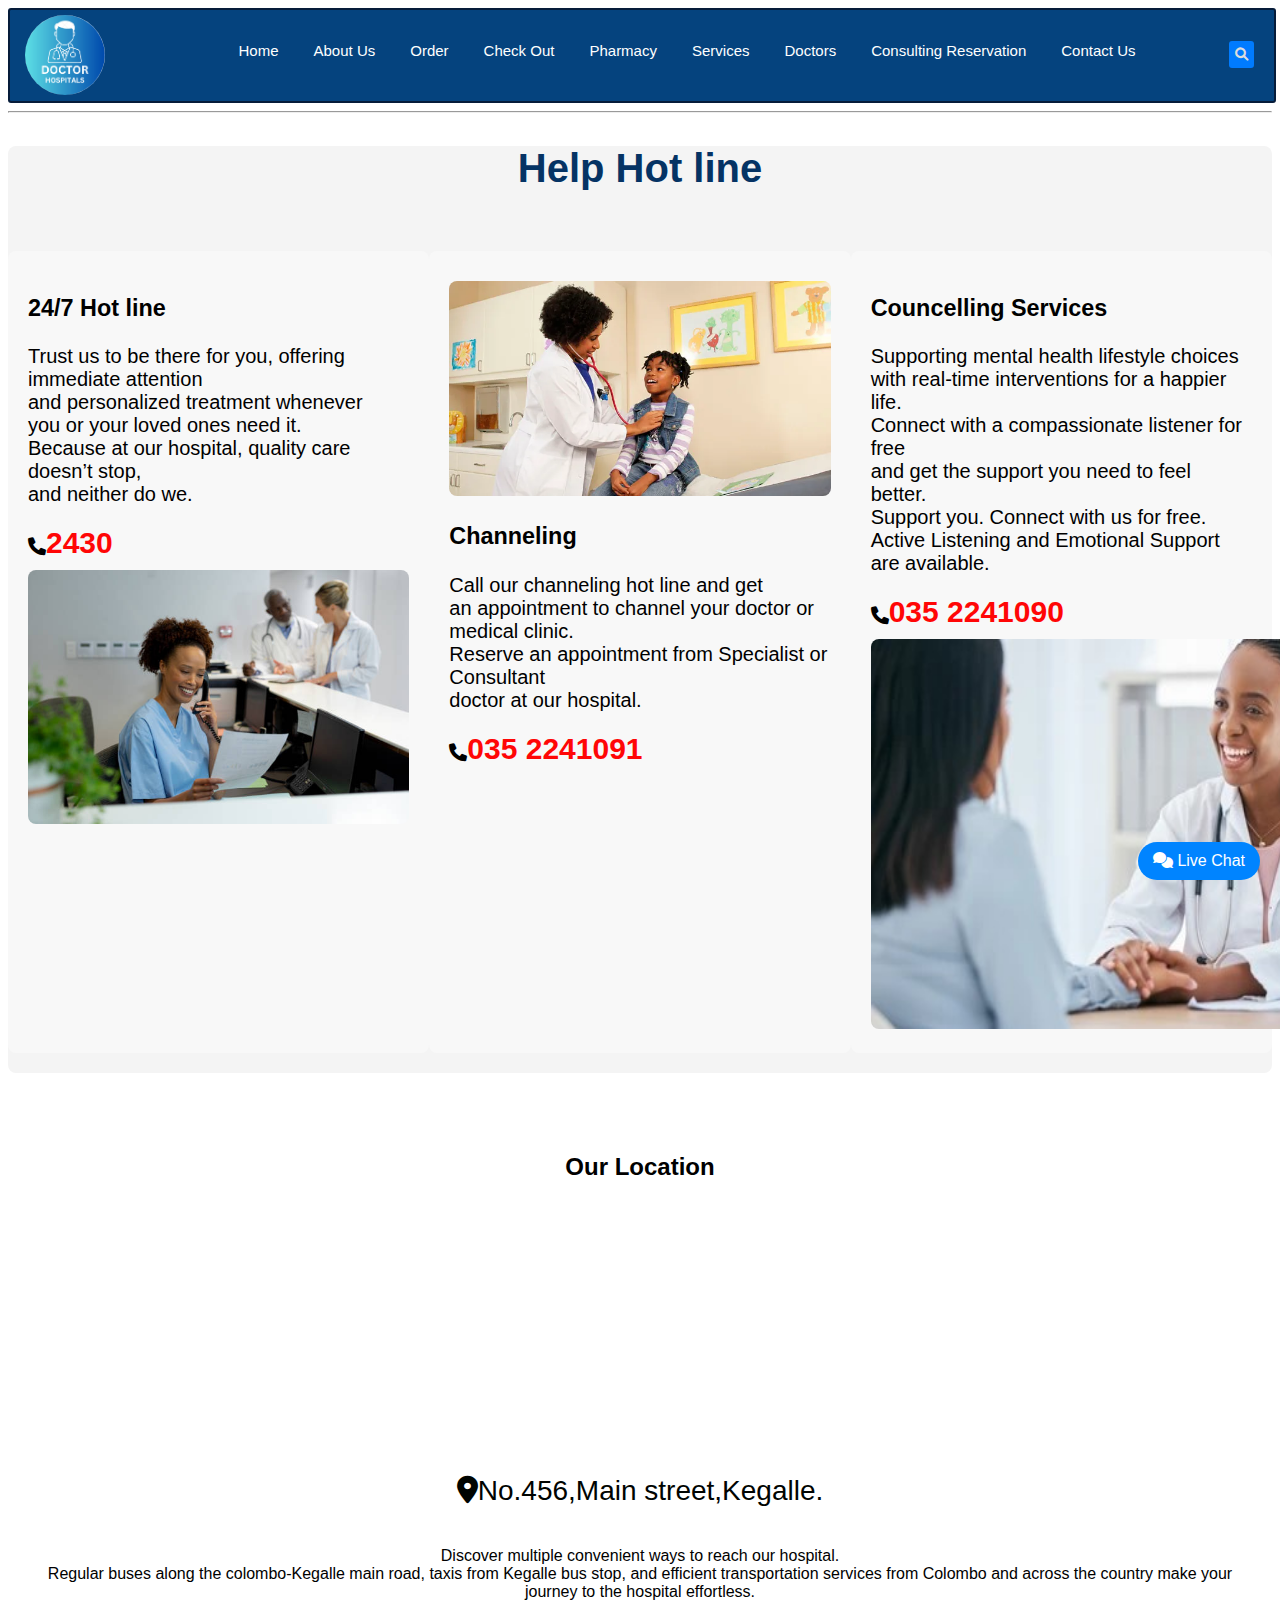
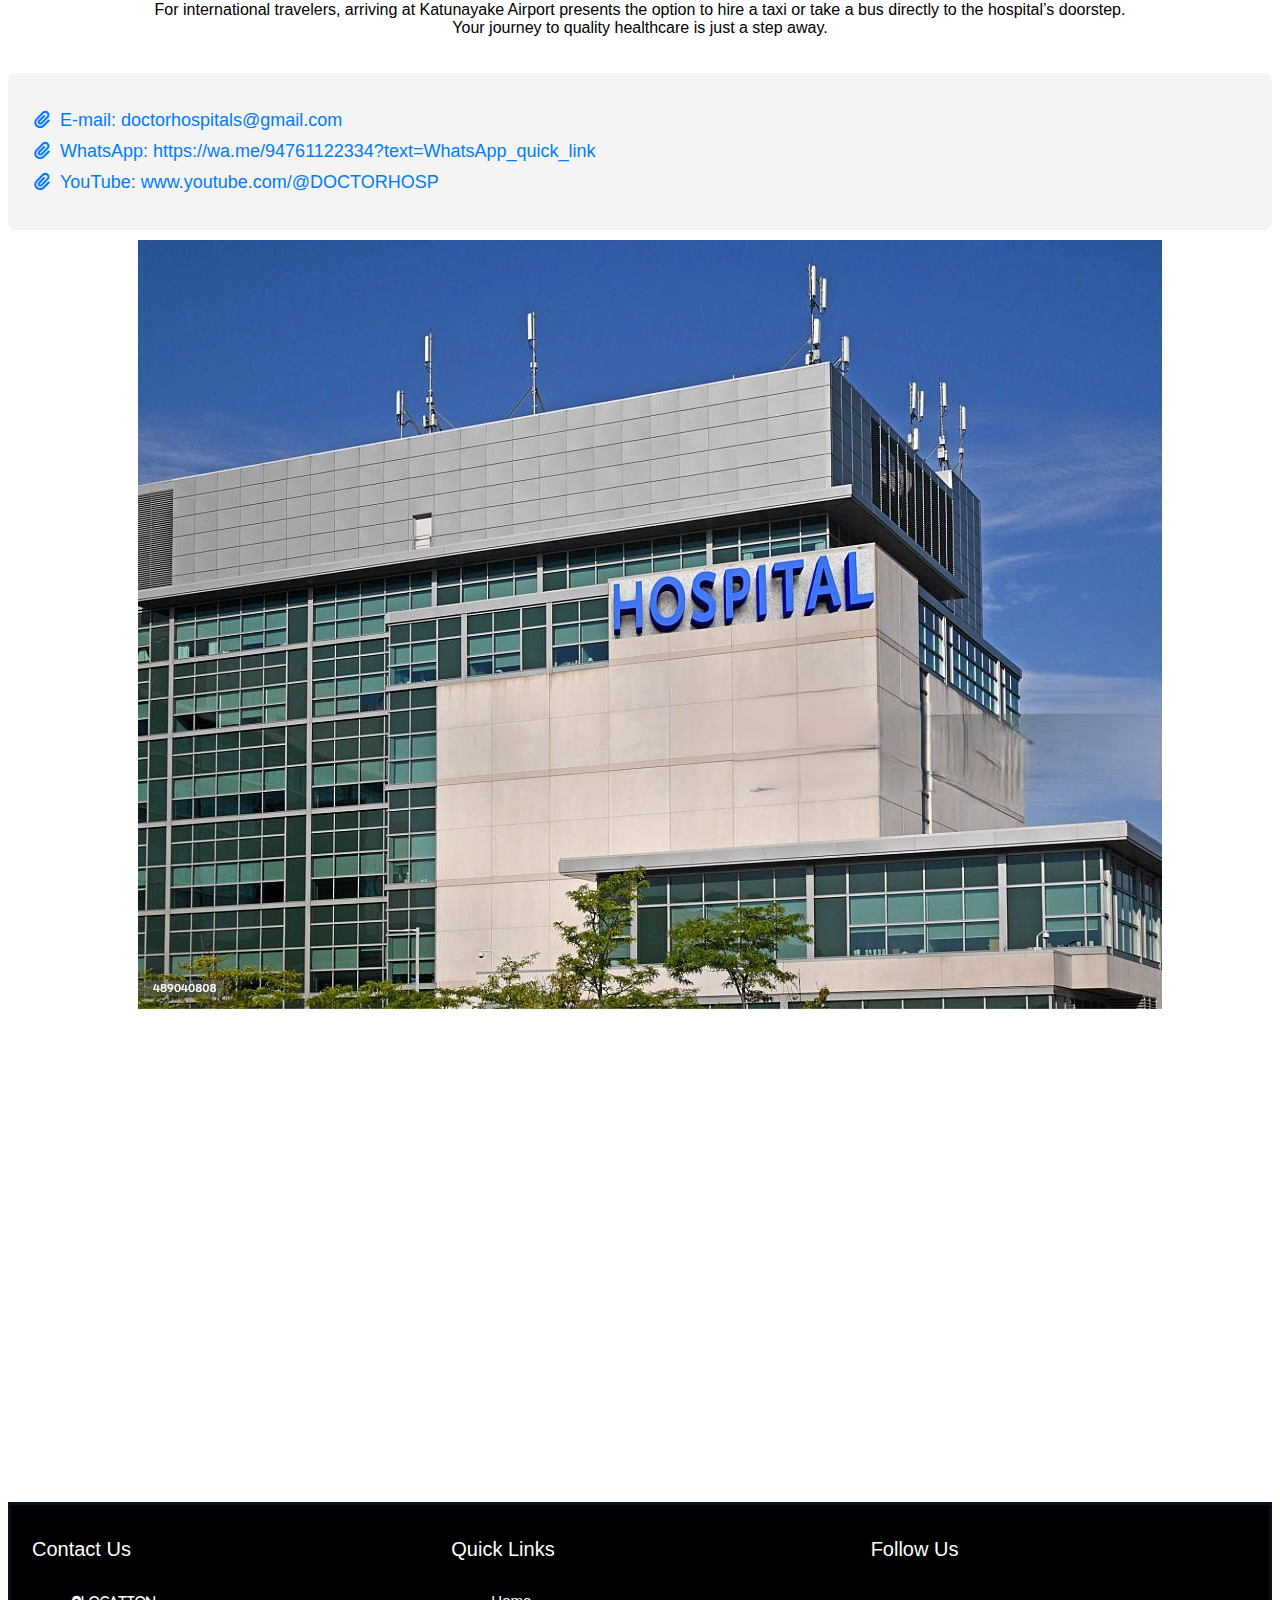
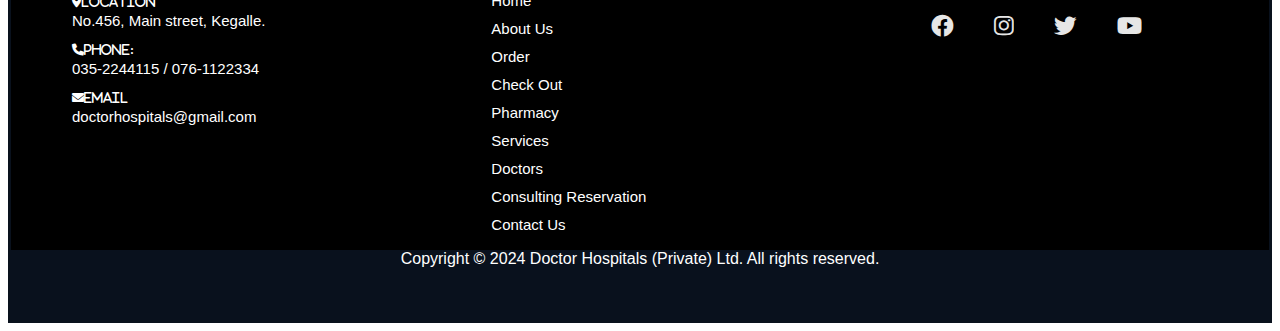
<file: contact_us.html>
<!DOCTYPE html>
<html lang="en">
<head>
    <meta charset="UTF-8">
    <meta name="viewport" content="width=device-width, initial-scale=1.0">
    <title>Doctor Hospitals</title>
    <link rel="stylesheet" href="./css/stylesheet_contactus.css">
    <link rel="stylesheet" href="./css/main.css">
    <link rel="stylesheet" href="https://cdnjs.cloudflare.com/ajax/libs/font-awesome/6.6.0/css/all.min.css" 
          integrity="sha512-Kc323vGBEqzTmouAECnVceyQqyqdsSiqLQISBL29aUW4U/M7pSPA/gEUZQqv1cwx4OnYxTxve5UMg5GT6L4JJg==" 
          crossorigin="anonymous" referrerpolicy="no-referrer"> 
    <link rel="stylesheet" href="https://cdnjs.cloudflare.com/ajax/libs/font-awesome/6.0.0-beta3/css/all.min.css">
    <link rel="apple-touch-icon" sizes="180x180" href="./apple-touch-icon.png">
    <link rel="icon" type="image/png" sizes="32x32" href="./favicon-32x32.png">
    <link rel="icon" type="image/png" sizes="16x16" href="./favicon-16x16.png">
    <link rel="manifest" href="./site.webmanifest">
    <link rel="mask-icon" href="./safari-pinned-tab.svg" color="#5bbad5">
    <meta name="msapplication-TileColor" content="#989ac2">
    <meta name="theme-color" content="#ffffff">
   
</head>
<body>
    <!--sementic html-->
    <header>
        <nav class="nav-bar">
          <div class="logo">
            <a href="./index.html">
              <img src="./images/Freelancer(5).png" alt="logo"></a>
          </div>
          <button class="toggle-button" id="toggle-button">☰</button>
          <ul class="nav-links" id="nav-links">
            <li><a href="./index.html">Home</a></li>
            <li><a href="./about_us.html">About Us</a></li>
            <li><a href="./order.html">Order</a></li>
            <li><a href="./checkout.html">Check Out</a></li>
            <li><a href="./pharmacy.html">Pharmacy</a></li>
            <li><a href="./services.html">Services</a></li>
            <li><a href="./doctors.html">Doctors</a></li>
            <li><a href="./consulting_reservation.html">Consulting Reservation</a></li>
            <li><a href="./contact_us.html">Contact Us</a></li>
          </ul>
          <div class="search-icon" >
            <button id="search-toggle"><i class="fas fa-search"></i></button>
                <form id="search-form" style="display: none;">
                    <input type="text" placeholder="Search" id="search-input">
                </form>
                </div>
          
        </nav>
      </header>
    <hr>
    <main>
        <section class="Contact_no"> <!--main contact numbers-->
        <h2>Help Hot line</h2>
        <div class="contact">
        <div class="text-box">
            <div class="text">
                <h3>24/7 Hot line</h3>
                <p>Trust us to be there for you, offering immediate attention <br>
                     and personalized treatment whenever <br> you or your loved ones need it. <br> 
                   Because at our hospital, quality care doesn’t stop,<br> and neither do we.
                </p>
            </div>
            <div class="numbers">
                <p><i class="fas fa-phone"> </i><a href="tel:2430" class="phone-link">2430</a></p>
            </div>   
            <div class="24/7-service-image">
             <img src="./images/reception_image.jpg" alt="service image"> 
            </div>
        </div> 
            
        <div class="text-box">
                <div class="channeling-image">
                    <img src="./images/channeling_image.webp" alt="channeling image"> 
                  </div>
            <div class="text"> 
                <h3>Channeling</h3>
                <p>Call our channeling hot line and get <br> an appointment  to channel your doctor or medical clinic. <br>
                    Reserve an appointment from Specialist or Consultant <br>doctor at our hospital. <br></p>
            </div>
            <div class="numbers">
                <p><i class="fas fa-phone"> </i><a href="tel:0352241091" class="phone-link">035 2241091</a></p>
            </div>
            
        </div>
            
        <div class="text-box1">
            <div class="text">
                <h3>Councelling Services</h3>
                <p>Supporting mental health lifestyle choices <br> with real-time interventions for a happier life. <br>
                   Connect with a compassionate listener for free <br>and get the support you need to feel better. <br>
                   Support you. Connect with us for free. <br>Active Listening and Emotional Support are available.</p>
            </div>
            <div class="numbers">
                <p> <i class="fas fa-phone"> </i><a href="tel:0352241090" class="phone-link">035 2241090 </a></p>
            </div>
            <div class="councelling-image">
                <img src="./images/councelling_image.jpg" alt="councelling image">   
            </div> 
        </div>
        </div>
        </section>

        <section class="Location">  <!--Hospital location details-->
            <h2>Our Location</h2>
            <div class="location-map">
                <iframe src="https://maps.google.com/maps?q=kegalle%20hospital&t=&z=15&ie=UTF8&iwloc=&output=embed" 
                        width="100%" height="250" frameborder="0" style="border:0;" allowfullscreen=""></iframe>
            </div>
            <div class="location-i">
            <i class="fas fa-map-marker-alt"></i>No.456,Main street,Kegalle.</div>
            <div class="location-text">
            <p>Discover multiple convenient ways to reach our hospital. <br>
                Regular buses along the colombo-Kegalle main road, taxis from Kegalle bus stop, 
                and efficient transportation services from Colombo and across the country make your journey
                to the hospital effortless. <br>
                For international travelers, arriving at Katunayake Airport presents the option to
                hire a taxi or take a bus directly to the hospital’s doorstep. <br>Your journey to
                quality healthcare is just a step away.</p>
            </div>
        </section>
        <section class="contact-links">
            <div class="links">  <!--contact-links-->
            <form>
                <ul>
              <li><button><i class="fas fa-paperclip"></i>E-mail: doctorhospitals@gmail.com</button></li>

              <li><button><i class="fas fa-paperclip"></i>WhatsApp: https://wa.me/94761122334?text=WhatsApp_quick_link</button></li>

              <li><button><i class="fas fa-paperclip"></i>YouTube: www.youtube.com/@DOCTORHOSP</button></li>
               </ul>
            </form></div>
            <!--Hospital-->
        </section>
        <section class="hospital-img">
            <img src="./images/hospital_outside_image.jpg" alt="hospital-img">
        </section>
    </main>
    <!--footer-->
        <!--footer-->
        <footer class="footer-d">
            <div class="container2">
                <div class="footer_col">
                    <h4>Contact Us</h4>
                    <ul class="contact_us">
                        <li><i class="fas fa-map-marker-alt">Location</i><br> No.456, Main street, Kegalle.</li>
                        <li> <i class="fas fa-phone">Phone:</i><br>  035-2244115 / 076-1122334</li>
                        <li><i class="fas fa-envelope">Email</i><br> doctorhospitals@gmail.com</li>
                    </ul>
                </div>
      
                <div class="footer_col">
                    <h4>Quick Links</h4>
                    <ul class="quick_links">
                        <li><a href="./index.html" class="menu-item active">Home</a></li>
                        <li><a href="./about_us.html" class="menu-item">About Us</a></li>
                        <li><a href="./order.html" class="menu-item">Order</a></li>
                        <li><a href="./checkout.html" class="menu-item">Check Out</a></li>
                        <li><a href="./pharmacy.html" class="menu-item">Pharmacy</a></li>
                        <li><a href="./services.html" class="menu-item">Services</a></li>
                        <li><a href="./doctors.html" class="menu-item">Doctors</a></li>
                        <li><a href="./consulting_reservation.html" class="menu-item">Consulting Reservation</a></li>
                        <li><a href="./contact_us.html" class="menu-item">Contact Us</a></li>
                    </ul>
                </div>
      
                <div class="footer_col">
                    <h4>Follow Us</h4>
                    <ul class="social_media">
                        <li><a href="https://www.facebook.com/DoctorHospitals" aria-label="Facebook"><i class="fa-brands fa-facebook"></i></a></li>
                        <li><a href="https://www.instagram.com/doctorhospitals" aria-label="Instagram"><i class="fa-brands fa-instagram"></i></a></li>
                        <li><a href="https://www.twitter.com/DoctorHospitals" aria-label="Twitter"><i class="fa-brands fa-twitter"></i></a></li>
                        <li><a href="https://www.youtube.com/DoctorHospitals" aria-label="YouTube"><i class="fa-brands fa-youtube"></i></a></li>
                    </ul>
      
                    <div class="live-chat-button">
                        <button id="chatButton" aria-label="Open live chat"><i class="fas fa-comments"></i> Live Chat</button>
                    </div>
        
                    <!-- The Chat Window -->
                    <div id="liveChatWindow" class="live-chat-window" aria-hidden="true">
                        <div class="chat-header">
                            <h5>Live Support</h5>
                            <button id="closeChatWindow" aria-label="Close chat">&times;</button>
                        </div>
                        <div class="chat-body">
                            <p>How can we help you today?</p>
                        </div>
                        <div class="chat-footer">
                            <input type="text" placeholder="Type a message..." aria-label="Type a message">
                            <button id="sendMessage" aria-label="Send message">Send</button>
                        </div>
                    </div>
                </div>
        
      
                <div class="footer-bottom">
                    <small>Copyright &copy; 2024 Doctor Hospitals (Private) Ltd. All rights reserved.</small>
                </div>
            </div>
        </footer>
        
        <script src="./script.js"></script>
      </body>
      </html>
</file>
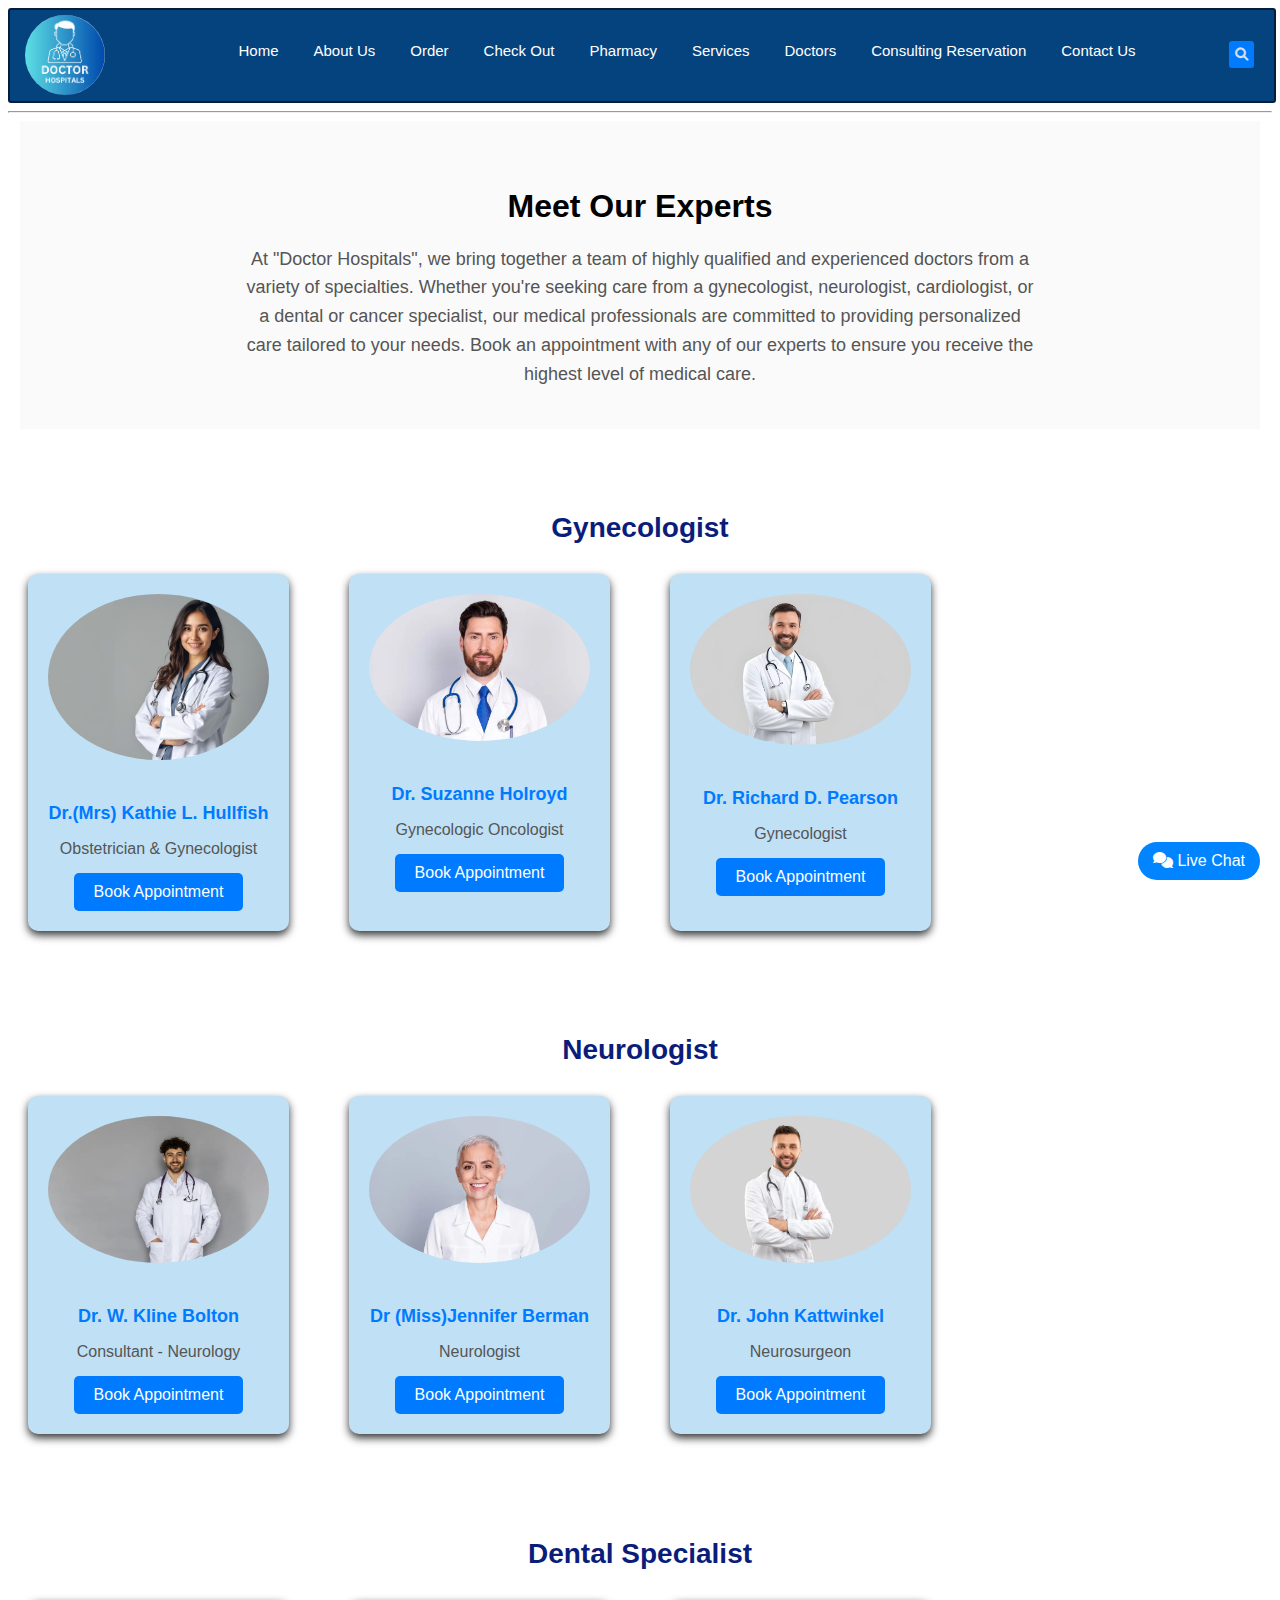
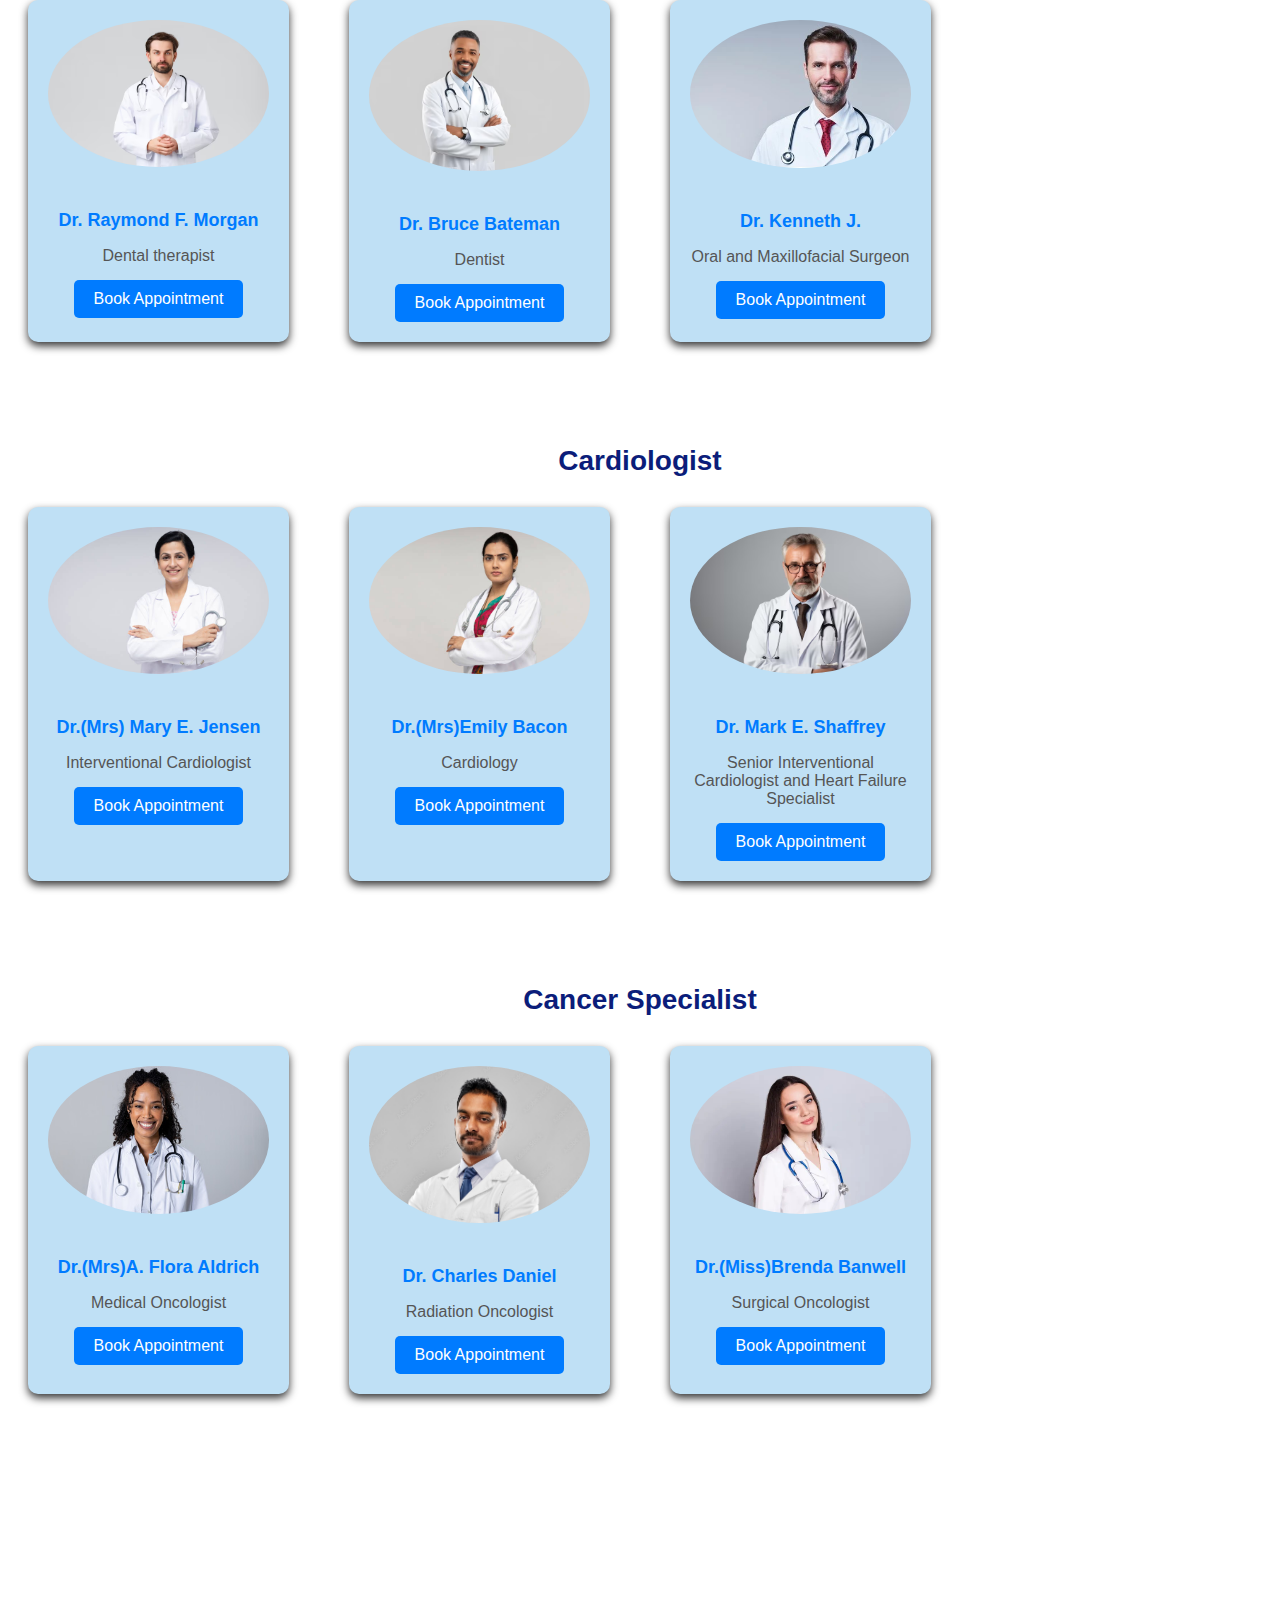
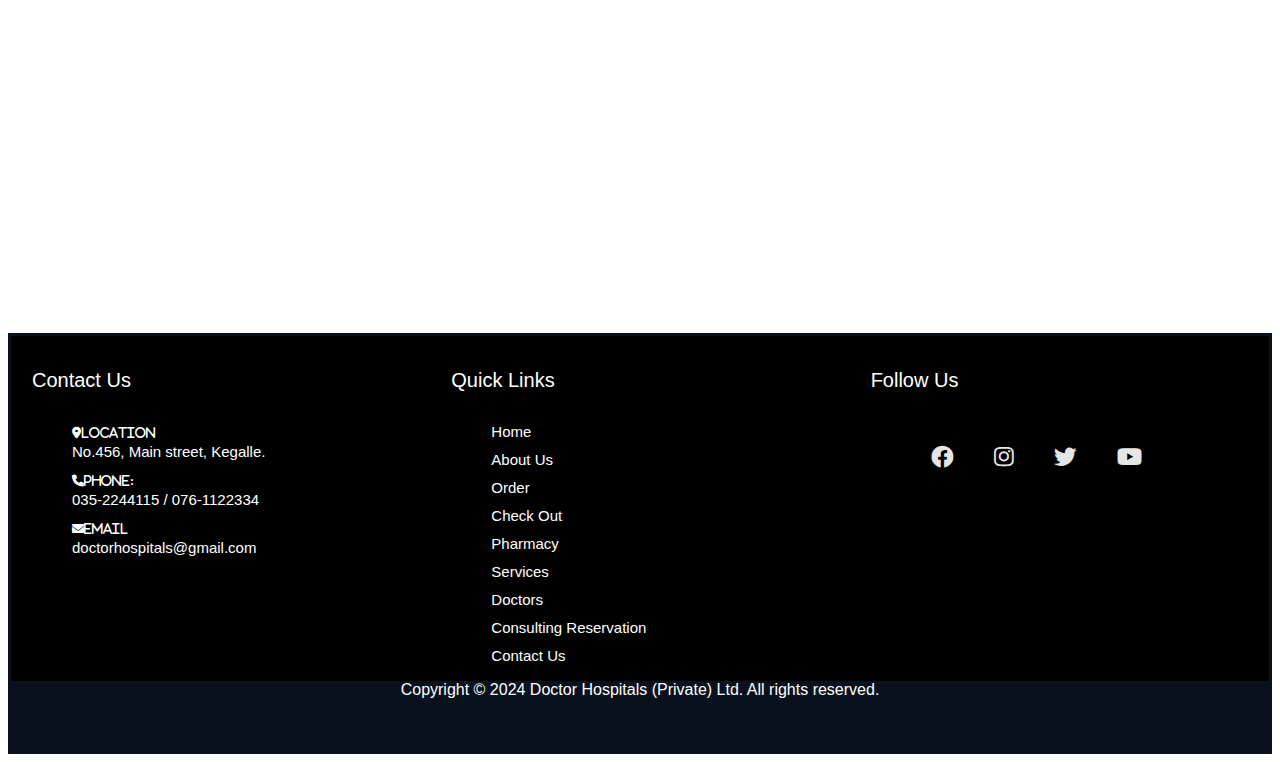
<file: doctors.html>
<!DOCTYPE html>
<html lang="en">

<head>
  <meta charset="UTF-8">
  <meta name="viewport" content="width=device-width, initial-scale=1.0">
  <title>Doctor Hospitals</title>
  <link rel="stylesheet" href="./css/stylesheet_doctors.css">
  <link rel="stylesheet" href="./css/main.css">
  <link rel="stylesheet" href="https://cdnjs.cloudflare.com/ajax/libs/font-awesome/6.6.0/css/all.min.css"
    integrity="sha512-Kc323vGBEqzTmouAECnVceyQqyqdsSiqLQISBL29aUW4U/M7pSPA/gEUZQqv1cwx4OnYxTxve5UMg5GT6L4JJg=="
    crossorigin="anonymous" referrerpolicy="no-referrer">
  <link rel="stylesheet" href="https://cdnjs.cloudflare.com/ajax/libs/font-awesome/6.0.0-beta3/css/all.min.css">
  <link rel="apple-touch-icon" sizes="180x180" href="./apple-touch-icon.png">
    <link rel="icon" type="image/png" sizes="32x32" href="./favicon-32x32.png">
    <link rel="icon" type="image/png" sizes="16x16" href="./favicon-16x16.png">
    <link rel="manifest" href="./site.webmanifest">
    <link rel="mask-icon" href="./safari-pinned-tab.svg" color="#5bbad5">
    <meta name="msapplication-TileColor" content="#989ac2">
    <meta name="theme-color" content="#ffffff">
    
</head>

<body>
   <!--sementic html-->
   <header>
    <nav class="nav-bar">
      <div class="logo">
        <a href="./index.html">
          <img src="./images/Freelancer(5).png" alt="logo"></a>
      </div>
      <button class="toggle-button" id="toggle-button">☰</button>
      <ul class="nav-links" id="nav-links">
        <li><a href="./index.html">Home</a></li>
        <li><a href="./about_us.html">About Us</a></li>
        <li><a href="./order.html">Order</a></li>
        <li><a href="./checkout.html">Check Out</a></li>
        <li><a href="./pharmacy.html">Pharmacy</a></li>
        <li><a href="./services.html">Services</a></li>
        <li><a href="./doctors.html">Doctors</a></li>
        <li><a href="./consulting_reservation.html">Consulting Reservation</a></li>
        <li><a href="./contact_us.html">Contact Us</a></li>
      </ul>
      <div class="search-icon" >
        <button id="search-toggle"><i class="fas fa-search"></i></button>
            <form id="search-form" style="display: none;">
                <input type="text" placeholder="Search" id="search-input">
            </form>
            </div>
      
    </nav>
  </header>
<hr>
  <main>
    <section class="doctor-exp">
      <h2>Meet Our Experts</h2>
      <p>At "Doctor Hospitals", we bring together a team of highly qualified
         and experienced doctors from a variety of specialties.
         Whether you're seeking care from a gynecologist, neurologist,
         cardiologist, or a dental or cancer specialist, our medical
         professionals are committed to providing personalized care 
         tailored to your needs. Book an appointment with any of
         our experts to ensure you receive the highest level of medical 
         care.</p>
    </section>

    <section class="container1d">

      <h2>Gynecologist</h2>
      <div class="doc-con1">
      <div class="doctor-box">
      <img src="./images/doc1.avif">
      <h4>Dr.(Mrs) Kathie L. Hullfish</h4>
      <p>Obstetrician & Gynecologist</p>
      <a href="./consulting_reservation.html" class="appointment-btn">Book Appointment</a></div>
      <div class="doctor-box">
      <img src="./images/doc18.jpg">
      <h4>Dr. Suzanne Holroyd</h4>
      <p>Gynecologic Oncologist</p>
      <a href="./consulting_reservation.html" class="appointment-btn">Book Appointment</a></div>
      <div class="doctor-box">
      <img src="./images/doc3.avif">
      <h4>Dr. Richard D. Pearson</h4>
      <p>Gynecologist</p>
      <a href="./consulting_reservation.html" class="appointment-btn">Book Appointment</a></div>
    </div>
    </section>

    <section class="container2d">

      <h2>Neurologist</h2>

      <div class="doc-con1">
        <div class="doctor-box">
      <img src="./images/doc19 .jpg">
      <h4>Dr. W. Kline Bolton</h4>
      <p>Consultant - Neurology</p>
      <a href="./consulting_reservation.html" class="appointment-btn">Book Appointment</a></div>
      <div class="doctor-box">
      <img src="./images/doc16.jpg">
      <h4>Dr (Miss)Jennifer Berman</h4>
      <p>Neurologist</p>
      <a href="./consulting_reservation.html" class="appointment-btn">Book Appointment</a></div>
      <div class="doctor-box">
      <img src="./images/doc6.avif">
      <h4> Dr. John Kattwinkel</h4>
      <p>Neurosurgeon</p>
      <a href="./consulting_reservation.html" class="appointment-btn">Book Appointment</a></div>
    </div>
    </section>

    <section class="container3d">

      <h2>Dental Specialist</h2>
      <div class="doc-con1">
        <div class="doctor-box">
      <img src="./images/doc7.avif">
      <h4>Dr. Raymond F. Morgan</h4>
      <p>Dental therapist</p>
      <a href="./consulting_reservation.html" class="appointment-btn">Book Appointment</a></div>
      <div class="doctor-box">
      <img src="./images/doc8.avif">
      <h4>Dr. Bruce Bateman</h4>
      <p>Dentist</p>
      <a href="./consulting_reservation.html" class="appointment-btn">Book Appointment</a></div>
      <div class="doctor-box">
      <img src="./images/doc21.jpg">
      <h4>Dr. Kenneth J. </h4>
      <p>Oral and Maxillofacial Surgeon</p>
      <a href="./consulting_reservation.html" class="appointment-btn">Book Appointment</a></div>
    </div>
    </section>

    <section class="container4d">
      <h2>Cardiologist</h2>
      <div class="doc-con1">
      <div class="doctor-box">
      <img src="./images/doc10.jpg">
      <h4>Dr.(Mrs) Mary E. Jensen</h4>
      <p>Interventional Cardiologist</p>
      <a href="./consulting_reservation.html" class="appointment-btn">Book Appointment</a></div>
      <div class="doctor-box">
      <img src="./images/doc11.jpg">
      <h4>Dr.(Mrs)Emily Bacon</h4>
      <p>Cardiology <br></p>
      <a href="./consulting_reservation.html" class="appointment-btn">Book Appointment</a></div>
      <div class="doctor-box">
      <img src="./images/doc23.avif">
      <h4>Dr. Mark E. Shaffrey</h4>
      <p>Senior Interventional Cardiologist and Heart Failure Specialist</p>
      <a href="./consulting_reservation.html" class="appointment-btn">Book Appointment</a></div>
    </div>
    </section>

    <section class="container5d">
      <h2>Cancer Specialist</h2>
      <div class="doc-con1">
      <div class="doctor-box">
      <img src="./images/doc13.jpg">
      <h4>Dr.(Mrs)A. Flora Aldrich</h4>
      <p>Medical Oncologist</p>
      <a href="./consulting_reservation.html" class="appointment-btn">Book Appointment</a></div>
      <div class="doctor-box">
      <img src="./images/doc22.jpg">
      <h4>Dr. Charles Daniel</h4>
      <p>Radiation Oncologist</p>
      <a href="./consulting_reservation.html" class="appointment-btn">Book Appointment</a></div>
      <div class="doctor-box">
      <img src="./images/doc17.jpg">
      <h4>Dr.(Miss)Brenda Banwell</h4>
      <p>Surgical Oncologist</p>
      <a href="./consulting_reservation.html" class="appointment-btn">Book Appointment</a></div>
    </div>
    </section>
  </main>
  <!--footer-->
      <!--footer-->
      <footer class="footer-d">
        <div class="container2">
            <div class="footer_col">
                <h4>Contact Us</h4>
                <ul class="contact_us">
                    <li><i class="fas fa-map-marker-alt">Location</i><br> No.456, Main street, Kegalle.</li>
                    <li> <i class="fas fa-phone">Phone:</i><br>  035-2244115 / 076-1122334</li>
                    <li><i class="fas fa-envelope">Email</i><br> doctorhospitals@gmail.com</li>
                </ul>
            </div>
  
            <div class="footer_col">
                <h4>Quick Links</h4>
                <ul class="quick_links">
                    <li><a href="./index.html" class="menu-item active">Home</a></li>
                    <li><a href="./about_us.html" class="menu-item">About Us</a></li>
                    <li><a href="./order.html" class="menu-item">Order</a></li>
                    <li><a href="./checkout.html" class="menu-item">Check Out</a></li>
                    <li><a href="./pharmacy.html" class="menu-item">Pharmacy</a></li>
                    <li><a href="./services.html" class="menu-item">Services</a></li>
                    <li><a href="./doctors.html" class="menu-item">Doctors</a></li>
                    <li><a href="./consulting_reservation.html" class="menu-item">Consulting Reservation</a></li>
                    <li><a href="./contact_us.html" class="menu-item">Contact Us</a></li>
                </ul>
            </div>
  
            <div class="footer_col">
                <h4>Follow Us</h4>
                <ul class="social_media">
                    <li><a href="https://www.facebook.com/DoctorHospitals" aria-label="Facebook"><i class="fa-brands fa-facebook"></i></a></li>
                    <li><a href="https://www.instagram.com/doctorhospitals" aria-label="Instagram"><i class="fa-brands fa-instagram"></i></a></li>
                    <li><a href="https://www.twitter.com/DoctorHospitals" aria-label="Twitter"><i class="fa-brands fa-twitter"></i></a></li>
                    <li><a href="https://www.youtube.com/DoctorHospitals" aria-label="YouTube"><i class="fa-brands fa-youtube"></i></a></li>
                </ul>
  
                <div class="live-chat-button">
                    <button id="chatButton" aria-label="Open live chat"><i class="fas fa-comments"></i> Live Chat</button>
                </div>
    
                <!-- The Chat Window -->
                <div id="liveChatWindow" class="live-chat-window" aria-hidden="true">
                    <div class="chat-header">
                        <h5>Live Support</h5>
                        <button id="closeChatWindow" aria-label="Close chat">&times;</button>
                    </div>
                    <div class="chat-body">
                        <p>How can we help you today?</p>
                    </div>
                    <div class="chat-footer">
                        <input type="text" placeholder="Type a message..." aria-label="Type a message">
                        <button id="sendMessage" aria-label="Send message">Send</button>
                    </div>
                </div>
            </div>
    
  
            <div class="footer-bottom">
                <small>Copyright &copy; 2024 Doctor Hospitals (Private) Ltd. All rights reserved.</small>
            </div>
        </div>
    </footer>
    
    <script src="./script.js"></script>
  </body>
  </html>
</file>
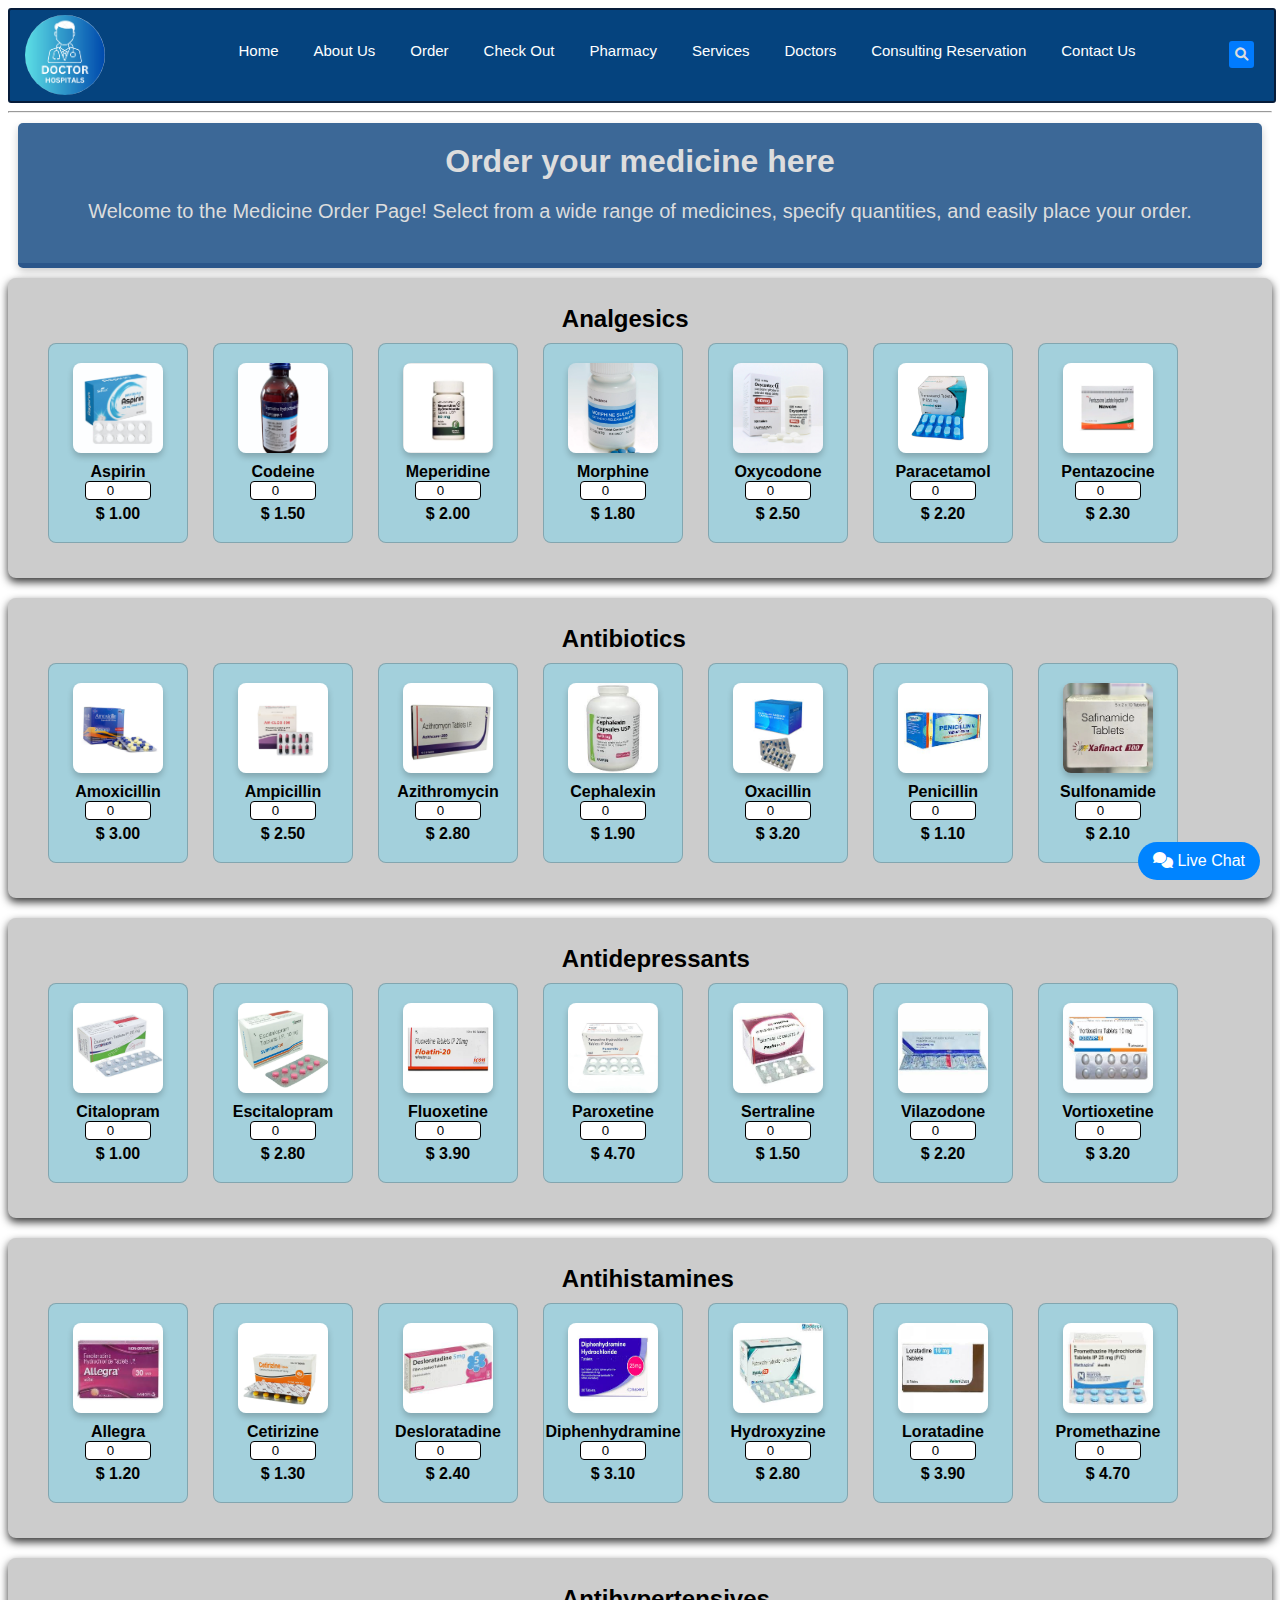
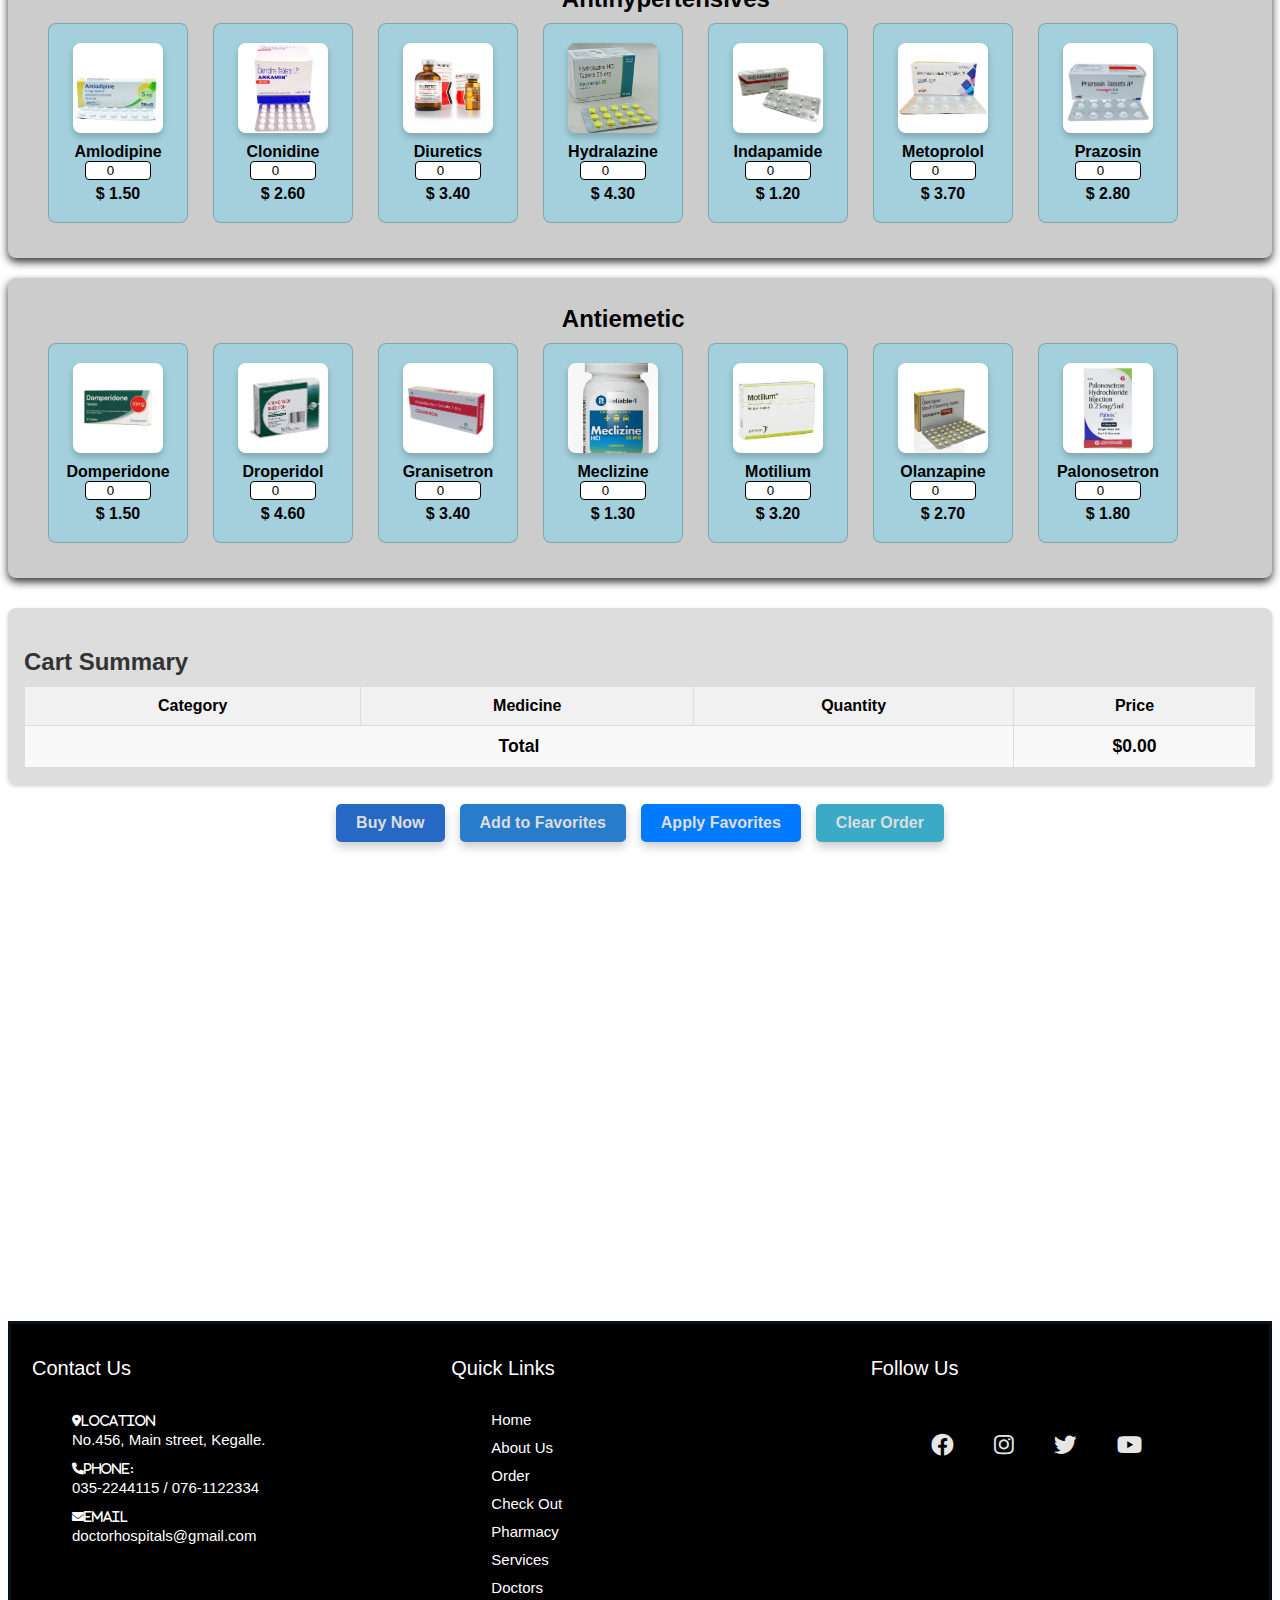
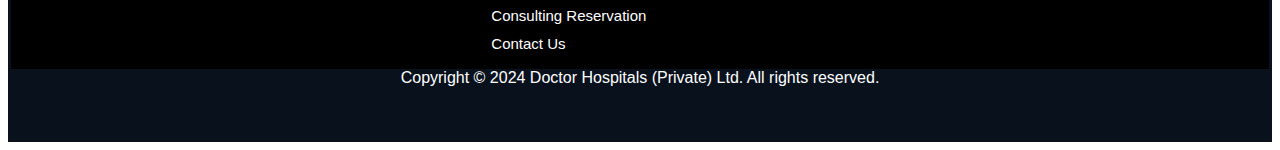
<file: order.html>
<!DOCTYPE html>
<html lang="en">
<head>
    <meta charset="UTF-8">
    <meta name="viewport" content="width=device-width, initial-scale=1.0">
    <link rel="stylesheet" href="./css/stylesheet_order.css">
    <link rel="stylesheet" href="./css/main.css">
    <link rel="stylesheet" href="https://cdnjs.cloudflare.com/ajax/libs/font-awesome/6.6.0/css/all.min.css"
    integrity="sha512-Kc323vGBEqzTmouAECnVceyQqyqdsSiqLQISBL29aUW4U/M7pSPA/gEUZQqv1cwx4OnYxTxve5UMg5GT6L4JJg=="
    crossorigin="anonymous" referrerpolicy="no-referrer">
    <link rel="stylesheet" href="https://cdnjs.cloudflare.com/ajax/libs/font-awesome/6.0.0-beta3/css/all.min.css">
    <link rel="stylesheet" href="https://cdnjs.cloudflare.com/ajax/libs/font-awesome/4.7.0/css/font-awesome.min.css">
    <link rel="apple-touch-icon" sizes="180x180" href="./apple-touch-icon.png">
    <link rel="icon" type="image/png" sizes="32x32" href="./favicon-32x32.png">
    <link rel="icon" type="image/png" sizes="16x16" href="./favicon-16x16.png">
    <link rel="manifest" href="./site.webmanifest">
    <link rel="mask-icon" href="./safari-pinned-tab.svg" color="#5bbad5">
    <meta name="msapplication-TileColor" content="#989ac2">
    <meta name="theme-color" content="#ffffff">
    <title>Doctor Hospitals</title>
</head>
<body>
    <!--sementic html-->
  <header>
    <nav class="nav-bar">
      <div class="logo">
        <a href="./index.html">
          <img src="./images/Freelancer(5).png" alt="logo"></a>
      </div> 
      <button class="toggle-button" id="toggle-button">☰</button>
      <ul class="nav-links" id="nav-links">
        <li><a href="./index.html">Home</a></li>
        <li><a href="./about_us.html">About Us</a></li>
        <li><a href="./order.html">Order</a></li>
        <li><a href="./checkout.html">Check Out</a></li>
        <li><a href="./pharmacy.html">Pharmacy</a></li>
        <li><a href="./services.html">Services</a></li>
        <li><a href="./doctors.html">Doctors</a></li>
        <li><a href="./consulting_reservation.html">Consulting Reservation</a></li>
        <li><a href="./contact_us.html">Contact Us</a></li>
      </ul>
      <div class="search-icon" >
        <button id="search-toggle"><i class="fas fa-search"></i></button>
            <form id="search-form" style="display: none;">
                <input type="text" placeholder="Search" id="search-input">
            </form>
            </div>
      
    </nav>
  </header>
  <hr>
    <header id="order_header">
        <h1>Order your medicine here</h1>
        <p>Welcome to the Medicine Order Page! Select from a wide range of medicines, specify quantities, and easily place your order.</p>
    </header>
   
    <main>
       <div id="medicine_container" class="medicine_container">
        <div class="medicine-category">
            <h3>Analgesics</h3>
            <div class="medicine-item">
                <img src="./images/aspirin.jpg" alt="Aspirin">
                <label>Aspirin
                <input type="number" id="Aspirin" class="Analgesics" min="0" value="0" data-price="1.00"></label>
                <span>$ 1.00</span>
            </div>
            <div class="medicine-item">
                <img src="./images/codeine.jpeg" alt="Codeine">
                <label>Codeine
                <input type="number" id="Codeine" class="Analgesics" min="0" value="0" data-price="1.50"></label>
                <span>$ 1.50</span>
            </div>
            <div class="medicine-item">
                <img src="./images/meperidine.webp" alt="Meperidine">
                <label>Meperidine
                <input type="number" id="Meperidine" class="Analgesics" min="0" value="0" data-price="2.00"></label>
                <span>$ 2.00</span>
            </div>
            <div class="medicine-item">
                <img src="./images/morphine.jpg" alt="Morphine">
                <label>Morphine
                <input type="number" id="Morphine" class="Analgesics" min="0" value="0" data-price="1.80"></label>
                <span>$ 1.80</span>
            </div>
            <div class="medicine-item">
                <img src="./images/Oxycodone.jpg" alt="Oxycodone">
                <label>Oxycodone
                <input type="number" id="Oxycodone" class="Analgesics" min="0" value="0" data-price="2.50"></label>
                <span>$ 2.50</span>
            </div>
            <div class="medicine-item">
                <img src="./images/paracetamol.jpg" alt="Paracetamol">
                <label>Paracetamol
                <input type="number" id="Paracetamol" class="Analgesics" min="0" value="0" data-price="2.20"></label>
                <span>$ 2.20</span>
            </div>
            <div class="medicine-item">
                <img src="./images/pentazocine.webp" alt="Pentazocine">
                <label>Pentazocine
                <input type="number" id="Pentazocine" class="Analgesics" min="0" value="0" data-price="2.30"></label>
                <span>$ 2.30</span>
            </div>

           
        </div>

        <div class="medicine-category">
            <h3>Antibiotics</h3>
            <div class="medicine-item">
                <img src="./images/Amoxicillin.jpg" alt="Amoxicillin">
                <label>Amoxicillin
                <input type="number" id="Amoxicillin" class="Antibiotics" min="0" value="0" data-price="3.00"></label>
                <span>$ 3.00</span>
            </div>
            <div class="medicine-item">
                <img src="./images/Ampicillin.avif" alt="Ampicillin">
                <label>Ampicillin
                <input type="number" id="Ampicillin" class="Antibiotics" min="0" value="0" data-price="2.50"></label>
                <span>$ 2.50</span>
            </div>
            <div class="medicine-item">
                <img src="./images/azithromycin.jpg" alt="Azithromycin">
                <label>Azithromycin
                <input type="number" id="Azithromycin" class="Antibiotics" min="0" value="0" data-price="2.80"></label>
                <span>$ 2.80</span>
            </div>
            <div class="medicine-item">
                <img src="./images/Cephalexin.jpeg" alt="Cephalexin">
                <label>Cephalexin
                <input type="number" id="Cephalexin" class="Antibiotics" min="0" value="0" data-price="1.90"></label>
                <span>$ 1.90</span>
            </div>
            <div class="medicine-item">
                <img src="./images/Oxacillin.jpeg" alt="Oxacillin">
                <label>Oxacillin
                <input type="number" id="Oxacillin" class="Antibiotics" min="0" value="0" data-price="3.20"></label>
                <span>$ 3.20</span>
            </div>
            <div class="medicine-item">
                <img src="./images/Penicillin.jpeg" alt="Penicillin">
                <label>Penicillin
                <input type="number" id="Penicillin" class="Antibiotics" min="0" value="0" data-price="1.10"></label>
                <span>$ 1.10</span>
            </div>
            <div class="medicine-item">
                <img src="./images/Sulfonamide.webp" alt="Sulfonamide">
                <label>Sulfonamide
                <input type="number" id="Sulfonamide" class="Antibiotics" min="0" value="0" data-price="2.10"></label>
                <span>$ 2.10</span>
            </div>
        </div>

        <div class="medicine-category">
            <h3>Antidepressants</h3>
            <div class="medicine-item">
                <img src="./images/citalopram.jpg" alt="Citalopram">
                <label>Citalopram
                <input type="number" id="Citalopram" class="Antidepressants" min="0" value="0" data-price="1.00"></label>
                <span>$ 1.00</span>
            </div>
            <div class="medicine-item">
                <img src="./images/Escitalopram.jpg" alt="Escitalopram">
                <label>Escitalopram
                <input type="number" id="Escitalopram" class="Antidepressants" min="0" value="0" data-price="2.80"></label>
                <span>$ 2.80</span>
            </div>
            <div class="medicine-item">
                <img src="./images/Fluoxetine.webp" alt="Fluoxetine">
                <label>Fluoxetine
                <input type="number" id="Fluoxetine" class="Antidepressants" min="0" value="0" data-price="3.90"></label>
                <span>$ 3.90</span>
            </div>
            <div class="medicine-item">
                <img src="./images/Paroxetine.jpg" alt="Paroxetine">
                <label>Paroxetine
                <input type="number" id="Paroxetine" class="Antidepressants" min="0" value="0" data-price="4.70"></label>
                <span>$ 4.70</span>
            </div>
            <div class="medicine-item">
                <img src="./images/Sertraline.jpeg" alt="Sertraline">
                <label>Sertraline
                <input type="number" id="Sertraline" class="Antidepressants" min="0" value="0" data-price="1.50"></label>
                <span>$ 1.50</span>
            </div>
            <div class="medicine-item">
                <img src="./images/Vilazodone.jpeg" alt="Vilazodone">
                <label>Vilazodone
                <input type="number" id="Vilazodone" class="Antidepressants" min="0" value="0" data-price="2.20"></label>
                <span>$ 2.20</span>
            </div>
            <div class="medicine-item">
                <img src="./images/Vortioxetine.jpeg" alt="Vortioxetine">
                <label>Vortioxetine
                <input type="number" id="Vortioxetine" class="Antidepressants" min="0" value="0" data-price="3.20"></label>
                <span>$ 3.20</span>
            </div>
        </div>
   
        <div class="medicine-category">
            <h3>Antihistamines</h3>
            <div class="medicine-item">
                <img src="./images/Allegra.jpeg" alt="Allegra">
                <label>Allegra
                <input type="number" id="Allegra" class="Antihistamines" min="0" value="0" data-price="1.20"></label>
                <span>$ 1.20</span>
            </div>
            <div class="medicine-item">
                <img src="./images/Cetirizine.webp" alt="Cetirizine">
                <label>Cetirizine
                <input type="number" id="Cetirizine" class="Antihistamines" min="0" value="0" data-price="1.30"></label>
                <span>$ 1.30</span>
            </div>
            <div class="medicine-item">
                <img src="./images/Desloratadine.jpg" alt="Desloratadine">
                <label>Desloratadine
                <input type="number" id="Desloratadine" class="Antihistamines" min="0" value="0" data-price="2.40"></label>
                <span>$ 2.40</span>
            </div>
            <div class="medicine-item">
                <img src="./images/Diphenhydramine.jpeg" alt="Diphenhydramine">
                <label>Diphenhydramine
                <input type="number" id="Diphenhydramine" class="Antihistamines" min="0" value="0" data-price="3.10"></label>
                <span>$ 3.10</span>
            </div>
            <div class="medicine-item">
                <img src="./images/Hydroxyzine.jpeg" alt="Hydroxyzine">
                <label>Hydroxyzine
                <input type="number" id="Hydroxyzine" class="Antihistamines" min="0" value="0" data-price="2.80"></label>
                <span>$ 2.80</span>
            </div>
            <div class="medicine-item">
                <img src="./images/Loratadine.jpeg" alt="Loratadine">
                <label>Loratadine
                <input type="number" id="Loratadine" class="Antihistamines" min="0" value="0" data-price="3.90"></label>
                <span>$ 3.90</span>
            </div>
            <div class="medicine-item">
                <img src="./images/Promethazine.jpeg" alt="Promethazine">
                <label>Promethazine
                <input type="number" id="Promethazine" class="Antihistamines" min="0" value="0" data-price="4.70"></label>
                <span>$ 4.70</span>
            </div>
        </div>

        <div class="medicine-category">
            <h3>Antihypertensives</h3>
            <div class="medicine-item">
                <img src="./images/Amlodipine.jpeg" alt="Amlodipine">
                <label>Amlodipine
                <input type="number" id="Amlodipine" class="Antihypertensives" min="0" value="0" data-price="1.50"></label>
                <span>$ 1.50</span>
            </div>
            <div class="medicine-item">
                <img src="./images/Clonidine.jpeg" alt="Clonidine">
                <label>Clonidine
                <input type="number" id="Clonidine" class="Antihypertensives" min="0" value="0" data-price="2.60"></label>
                <span>$ 2.60</span>
            </div>
            <div class="medicine-item">
                <img src="./images/Diuretics.jpeg" alt="Diuretics">
                <label>Diuretics
                <input type="number" id="Diuretics" class="Antihypertensives" min="0" value="0" data-price="3.40"></label>
                <span>$ 3.40</span>
            </div>
            <div class="medicine-item">
                <img src="./images/Hydralazine.jpeg" alt="Hydralazine">
                <label>Hydralazine
                <input type="number" id="Hydralazine" class="Antihypertensives" min="0" value="0" data-price="4.30"></label>
                <span>$ 4.30</span>
            </div>
            <div class="medicine-item">
                <img src="./images/Indapamide.jpg" alt="Indapamide">
                <label>Indapamide
                <input type="number" id="Indapamide" class="Antihypertensives" min="0" value="0" data-price="1.20"></label>
                <span>$ 1.20</span>
            </div>
            <div class="medicine-item">
                <img src="./images/Metoprolol.jpeg" alt="Metoprolol">
                <label>Metoprolol
                <input type="number" id="Metoprolol" class="Antihypertensives" min="0" value="0" data-price="3.70"></label>
                <span>$ 3.70</span>
            </div>
            <div class="medicine-item">
                <img src="./images/Prazosin.jpeg" alt="Prazosin">
                <label>Prazosin
                <input type="number" id="Prazosin" class="Antihypertensives" min="0" value="0" data-price="2.80"></label>
                <span>$ 2.80</span>
            </div>
        </div>

        <div class="medicine-category">
            <h3>Antiemetic</h3>
            <div class="medicine-item">
                <img src="./images/Domperidone.jpg" alt="Domperidone">
                <label>Domperidone
                <input type="number" id="Domperidone" class="Antiemetic" min="0" value="0" data-price="1.50"></label>
                <span>$ 1.50</span>
            </div>
            <div class="medicine-item">
                <img src="./images/Droperidol.jpeg" alt="Droperidol">
                <label>Droperidol
                <input type="number" id="Droperidol" class="Antiemetic" min="0" value="0" data-price="4.60"></label>
                <span>$ 4.60</span>
            </div>
            <div class="medicine-item">
                <img src="./images/Granisetron.png" alt="Granisetron">
                <label>Granisetron
                <input type="number" id="Granisetron" class="Antiemetic" min="0" value="0" data-price="3.40"></label>
                <span>$ 3.40</span>
            </div>
            <div class="medicine-item">
                <img src="./images/Meclizine.jpg" alt="Meclizine">
                <label>Meclizine
                <input type="number" id="Meclizine" class="Antiemetic" min="0" value="0" data-price="1.30"></label>
                <span>$ 1.30</span>
            </div>
            <div class="medicine-item">
                <img src="./images/Motilium.jpeg" alt="Motilium">
                <label>Motilium
                <input type="number" id="Motilium" class="Antiemetic" min="0" value="0" data-price="3.20"></label>
                <span>$ 3.20</span>
            </div>
            <div class="medicine-item">
                <img src="./images/Olanzapine.jpg" alt="Olanzapine">
                <label>Olanzapine
                <input type="number" id="Olanzapine" class="Antiemetic" min="0" value="0" data-price="2.70"></label>
                <span>$ 2.70</span>
            </div>
            <div class="medicine-item">
                <img src="./images/Palonosetron.webp" alt="Palonosetron">
                <label>Palonosetron
                <input type="number" id="Palonosetron" class="Antiemetic" min="0" value="0" data-price="1.80"></label>
                <span>$ 1.80</span>
            </div>
        </div>
       </div>

    <!--cart summary table-->
       <section id="cart_summary" class="cart_summary">
        <h3>Cart Summary</h3>
        <table>
            <thead>
                <tr>
                    <th>Category</th>
                    <th>Medicine</th>
                    <th>Quantity</th>
                    <th>Price</th>
                    
                </tr>
            </thead>
           <tbody id="cart-table-body">
           </tbody> 
           <tfoot>
            <tr>
                <td colspan="3">Total</td>
                <td id="total_price">$0.00</td>
            </tr>
           </tfoot>
        </table>
       </section>
       
       <!--button-->
       <div class="buttons">

        <button type="submit" id="buy-now" >Buy Now</button>

        <button type="submit" id="add-to-favorites" >Add to Favorites</button>

        <button type="submit" id="apply-favorites" >Apply Favorites</button>

        <button type="button" id="clear-order">Clear Order</button>

       </div>
    </main>
    
    <!--footer-->
    <footer class="footer-d">
        <div class="container2">
            <div class="footer_col">
                <h4>Contact Us</h4>
                <ul class="contact_us">
                    <li><i class="fas fa-map-marker-alt">Location</i><br> No.456, Main street, Kegalle.</li>
                    <li> <i class="fas fa-phone">Phone:</i><br>  035-2244115 / 076-1122334</li>
                    <li><i class="fas fa-envelope">Email</i><br> doctorhospitals@gmail.com</li>
                </ul>
            </div>

            <div class="footer_col">
                <h4>Quick Links</h4>
                <ul class="quick_links">
                    <li><a href="./index.html" class="menu-item active">Home</a></li>
                    <li><a href="./about_us.html" class="menu-item">About Us</a></li>
                    <li><a href="./order.html" class="menu-item">Order</a></li>
                    <li><a href="./checkout.html" class="menu-item">Check Out</a></li>
                    <li><a href="./pharmacy.html" class="menu-item">Pharmacy</a></li>
                    <li><a href="./services.html" class="menu-item">Services</a></li>
                    <li><a href="./doctors.html" class="menu-item">Doctors</a></li>
                    <li><a href="./consulting_reservation.html" class="menu-item">Consulting Reservation</a></li>
                    <li><a href="./contact_us.html" class="menu-item">Contact Us</a></li>
                </ul>
            </div>

            <div class="footer_col">
                <h4>Follow Us</h4>
                <ul class="social_media">
                    <li><a href="https://www.facebook.com/DoctorHospitals" aria-label="Facebook"><i class="fa-brands fa-facebook"></i></a></li>
                    <li><a href="https://www.instagram.com/doctorhospitals" aria-label="Instagram"><i class="fa-brands fa-instagram"></i></a></li>
                    <li><a href="https://www.twitter.com/DoctorHospitals" aria-label="Twitter"><i class="fa-brands fa-twitter"></i></a></li>
                    <li><a href="https://www.youtube.com/DoctorHospitals" aria-label="YouTube"><i class="fa-brands fa-youtube"></i></a></li>
                </ul>

                <div class="live-chat-button">
                    <button id="chatButton" aria-label="Open live chat"><i class="fas fa-comments"></i> Live Chat</button>
                </div>
    
                <!-- The Chat Window -->
                <div id="liveChatWindow" class="live-chat-window" aria-hidden="true">
                    <div class="chat-header">
                        <h5>Live Support</h5>
                        <button id="closeChatWindow" aria-label="Close chat">&times;</button>
                    </div>
                    <div class="chat-body">
                        <p>How can we help you today?</p>
                    </div>
                    <div class="chat-footer">
                        <input type="text" placeholder="Type a message..." aria-label="Type a message">
                        <button id="sendMessage" aria-label="Send message">Send</button>
                    </div>
                </div>
            </div>
    

            <div class="footer-bottom">
                <small>Copyright &copy; 2024 Doctor Hospitals (Private) Ltd. All rights reserved.</small>
            </div>
        </div>
    </footer>
    
    <script src="./script.js"></script>
    <script src="./order.js"></script>
</body>
</html>
</file>
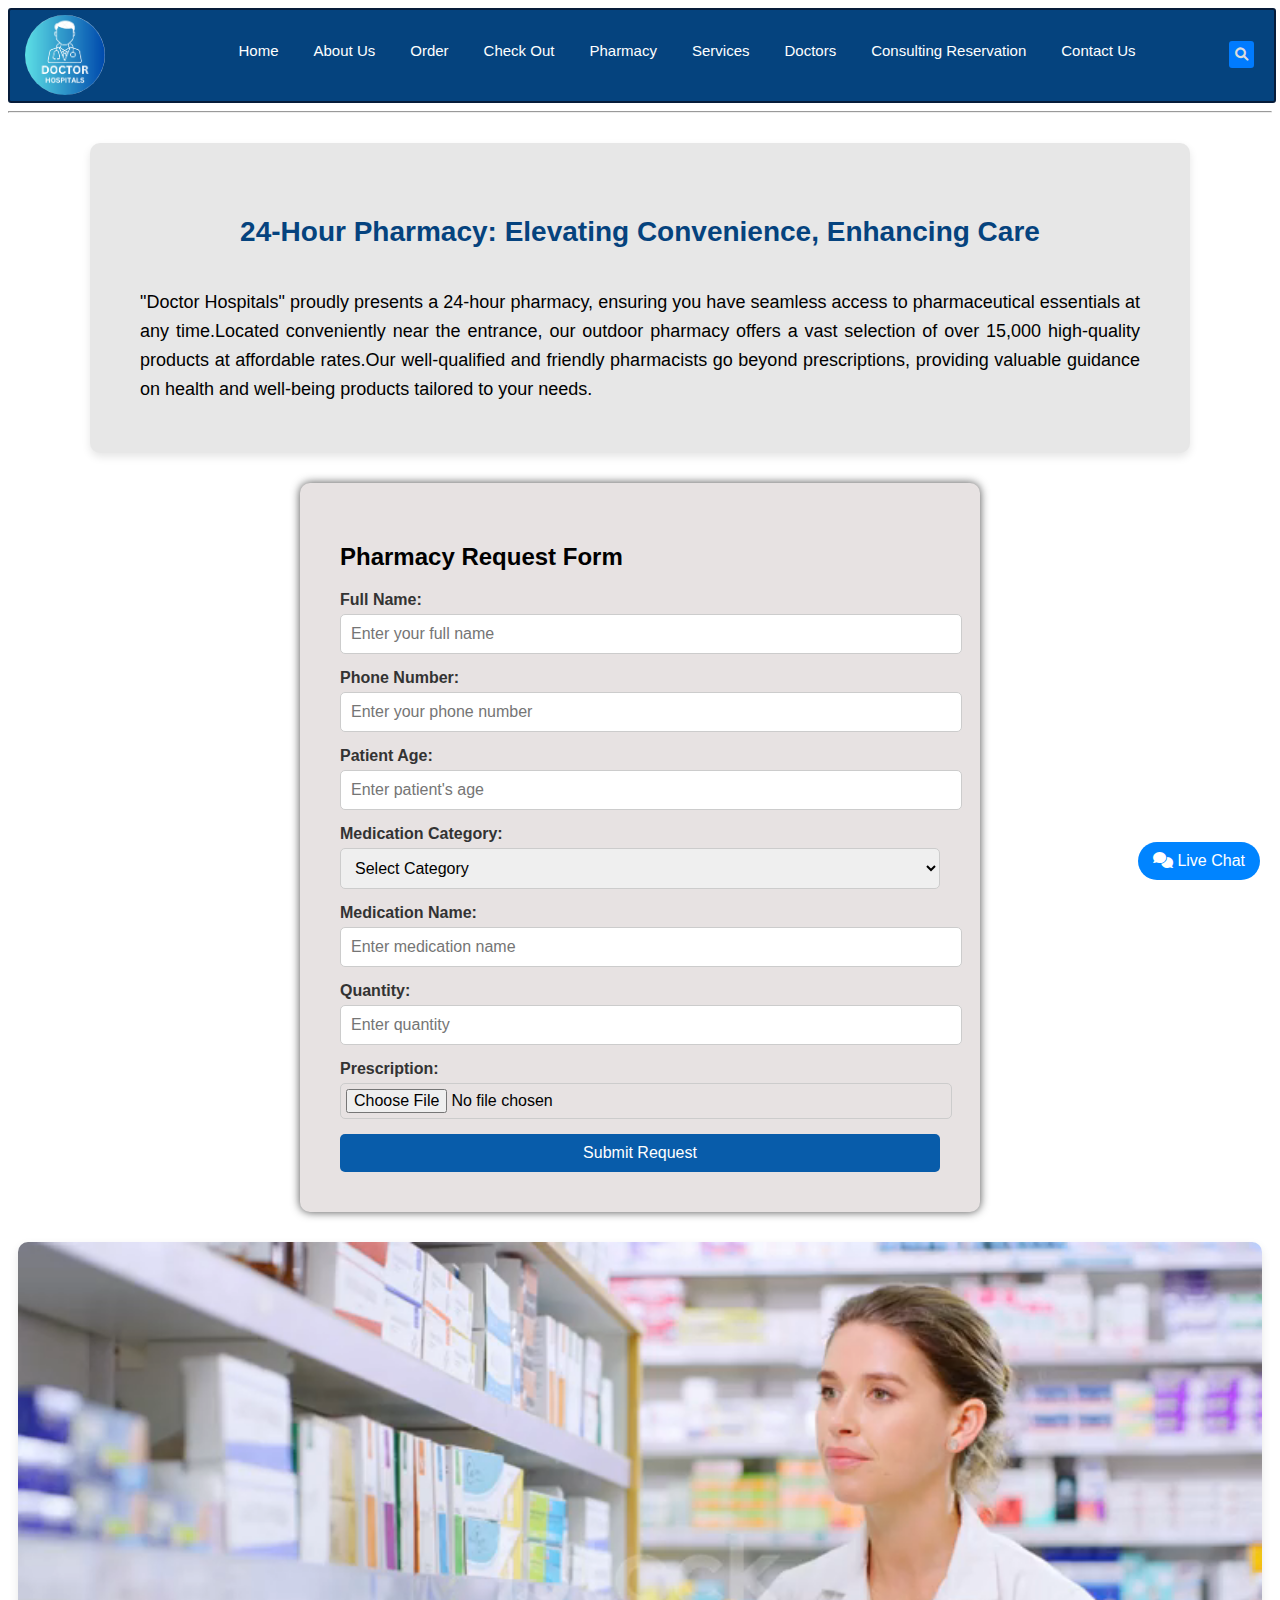
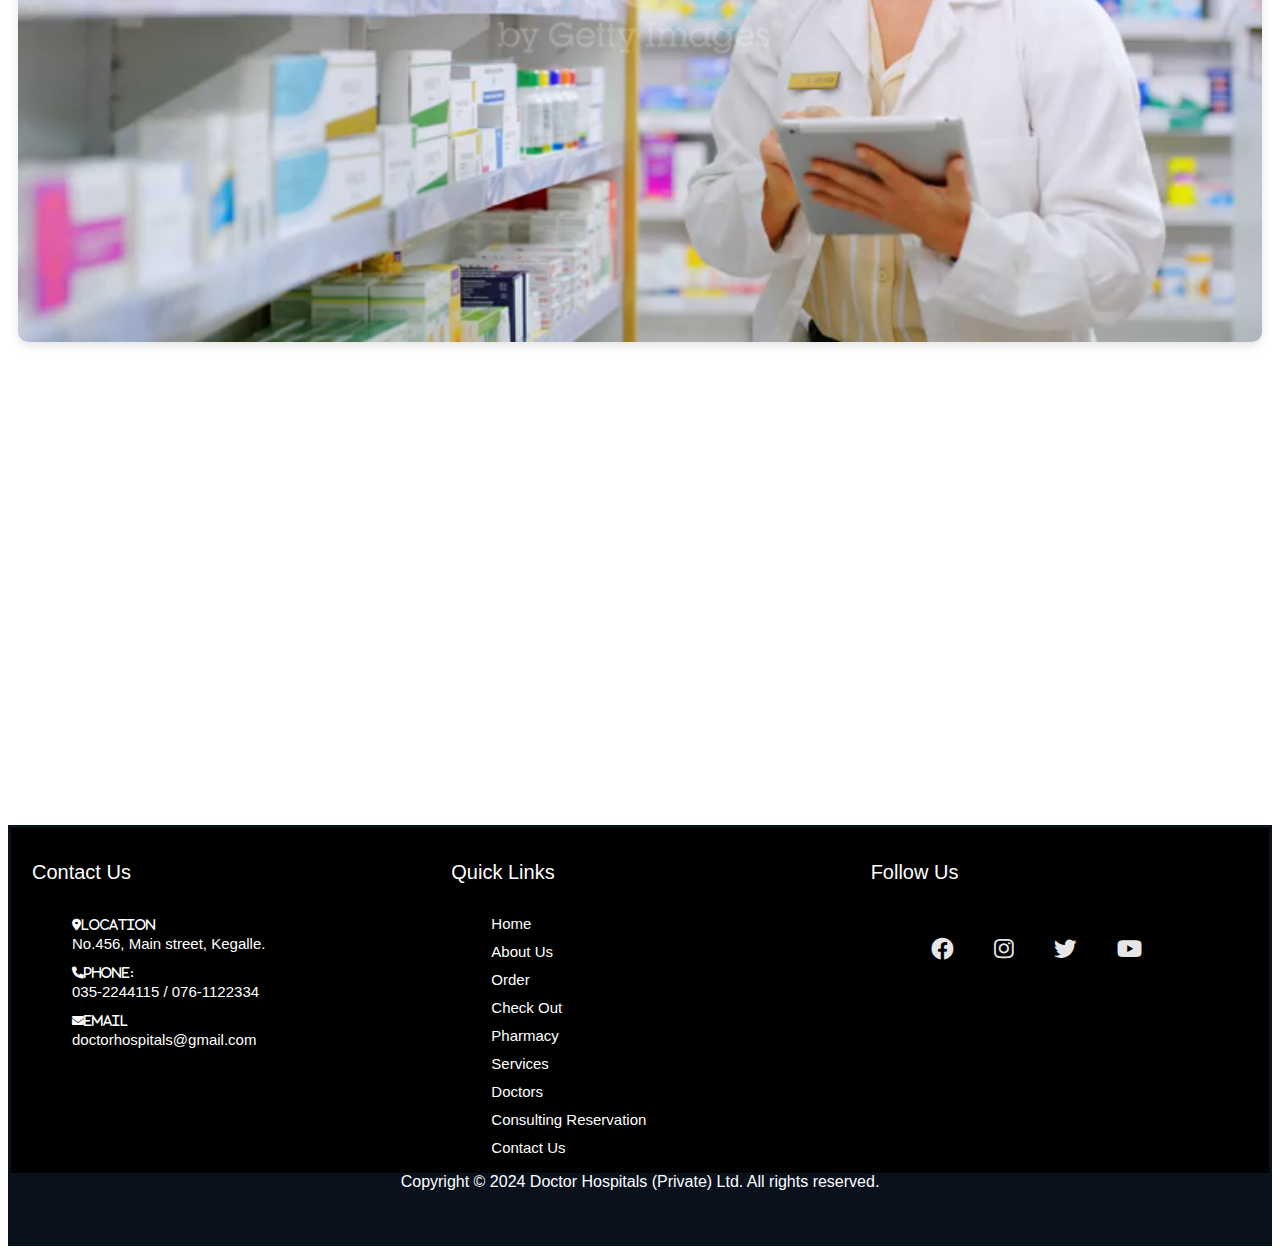
<file: pharmacy.html>
<!DOCTYPE html>
<html lang="en">
<head>
    <meta charset="UTF-8">
    <meta name="viewport" content="width=device-width, initial-scale=1.0">
    <title>Doctor Hospitals</title>
    <link rel="stylesheet" href="./css/stylesheet_pharmacy.css">
    <link rel="stylesheet" href="./css/main.css">
    <link rel="stylesheet" href="https://cdnjs.cloudflare.com/ajax/libs/font-awesome/6.6.0/css/all.min.css" 
          integrity="sha512-Kc323vGBEqzTmouAECnVceyQqyqdsSiqLQISBL29aUW4U/M7pSPA/gEUZQqv1cwx4OnYxTxve5UMg5GT6L4JJg==" 
          crossorigin="anonymous" referrerpolicy="no-referrer"> 
    <link rel="stylesheet" href="https://cdnjs.cloudflare.com/ajax/libs/font-awesome/6.0.0-beta3/css/all.min.css">
    <link rel="apple-touch-icon" sizes="180x180" href="./apple-touch-icon.png">
    <link rel="icon" type="image/png" sizes="32x32" href="./favicon-32x32.png">
    <link rel="icon" type="image/png" sizes="16x16" href="./favicon-16x16.png">
    <link rel="manifest" href="./site.webmanifest">
    <link rel="mask-icon" href="./safari-pinned-tab.svg" color="#5bbad5">
    <meta name="msapplication-TileColor" content="#989ac2">
    <meta name="theme-color" content="#ffffff">
   
</head>
<body>
  <!--sementic html-->
  <header>
    <nav class="nav-bar">
      <div class="logo">
        <a href="./index.html">
          <img src="./images/Freelancer(5).png" alt="logo"></a>
      </div>
      <button class="toggle-button" id="toggle-button">☰</button>
      <ul class="nav-links" id="nav-links">
        <li><a href="./index.html" class="menu-item active">Home</a></li>
        <li><a href="./about_us.html" class="menu-item">About Us</a></li>
        <li><a href="./order.html" class="menu-item">Order</a></li>
        <li><a href="./checkout.html" class="menu-item">Check Out</a></li>
        <li><a href="./pharmacy.html" class="menu-item">Pharmacy</a></li>
        <li><a href="./services.html" class="menu-item">Services</a></li>
        <li><a href="./doctors.html" class="menu-item">Doctors</a></li>
        <li><a href="./consulting_reservation.html" class="menu-item" >Consulting Reservation</a></li>
        <li><a href="./contact_us.html" class="menu-item">Contact Us</a></li>
      </ul>
      <div class="search-icon" >
        <button id="search-toggle"><i class="fas fa-search"></i></button>
            <form id="search-form" style="display: none;">
                <input type="text" placeholder="Search" id="search-input">
            </form>
            </div>
      
    </nav>
  </header>
<hr>
    <main>
      <section class="pharmacy-text">
        <h2> 24-Hour Pharmacy: Elevating Convenience, Enhancing Care</h2>
        <p>"Doctor Hospitals" proudly presents a 24-hour pharmacy, ensuring you have seamless access
           to pharmaceutical essentials at any time.Located conveniently near the entrance, our 
           outdoor pharmacy offers a vast selection of over 15,000 high-quality products at 
           affordable rates.Our well-qualified and friendly pharmacists go beyond prescriptions,
           providing valuable guidance on health and well-being products tailored to your needs.</p>
      </section>
      <section class="form1">
        <div class="pharmacy-form-container">
          <h2>Pharmacy Request Form</h2>
          <form class="pharmacy-form">
              <div class="form-group">
                  <label for="name">Full Name:</label>
                  <input type="text" id="name" name="name" placeholder="Enter your full name" required>
              </div>
              <div class="form-group">
                  <label for="phone">Phone Number:</label>
                  <input type="tel" id="phone" name="phone" placeholder="Enter your phone number" required>
              </div>
              <div class="form-group">
                <label for="age">Patient Age:</label>
                <input type="number" id="age" name="age" placeholder="Enter patient's age" required>
            </div>
            <div class="form-group">
              <label for="category">Medication Category:</label>
              <select id="category" name="category" required>
                  <option value="">Select Category</option>
                  <option value="antibiotic">Antibiotic</option>
                  <option value="analgesic">Analgesic</option>
                  <option value="antiviral">Antiviral</option>
                  <option value="vitamins">Vitamins & Supplements</option>
                  <option value="other">other</option>
              </select>
          </div>
              <div class="form-group">
                  <label for="medication">Medication Name:</label>
                  <input type="text" id="medication" name="medication" placeholder="Enter medication name" required>
              </div>
              <div class="form-group">
                  <label for="quantity">Quantity:</label>
                  <input type="number" id="quantity" name="quantity" placeholder="Enter quantity" required>
              </div>
              <div class="form-group">
                  <label for="prescription">Prescription:</label>
                  <input type="file" id="prescription" name="prescription">
              </div>
              <button type="submit" class="submit-button">Submit Request</button>
          </form>
        </div>
      </section>
      <!--video-section-->
      <section>
        <div class="pharmacy-video">
          <video id="pharmacy-video" autoplay loop muted>
          <source src="./images/pharmacy-video.mp4">
          </video>
      </div>
      </section>
    </main>
<!--footer-->
    <!--footer-->
    <footer class="footer-d">
      <div class="container2">
          <div class="footer_col">
              <h4>Contact Us</h4>
              <ul class="contact_us">
                  <li><i class="fas fa-map-marker-alt">Location</i><br> No.456, Main street, Kegalle.</li>
                  <li> <i class="fas fa-phone">Phone:</i><br>  035-2244115 / 076-1122334</li>
                  <li><i class="fas fa-envelope">Email</i><br> doctorhospitals@gmail.com</li>
              </ul>
          </div>

          <div class="footer_col">
              <h4>Quick Links</h4>
              <ul class="quick_links">
                  <li><a href="./index.html" class="menu-item active">Home</a></li>
                  <li><a href="./about_us.html" class="menu-item">About Us</a></li>
                  <li><a href="./order.html" class="menu-item">Order</a></li>
                  <li><a href="./checkout.html" class="menu-item">Check Out</a></li>
                  <li><a href="./pharmacy.html" class="menu-item">Pharmacy</a></li>
                  <li><a href="./services.html" class="menu-item">Services</a></li>
                  <li><a href="./doctors.html" class="menu-item">Doctors</a></li>
                  <li><a href="./consulting_reservation.html" class="menu-item">Consulting Reservation</a></li>
                  <li><a href="./contact_us.html" class="menu-item">Contact Us</a></li>
              </ul>
          </div>

          <div class="footer_col">
              <h4>Follow Us</h4>
              <ul class="social_media">
                  <li><a href="https://www.facebook.com/DoctorHospitals" aria-label="Facebook"><i class="fa-brands fa-facebook"></i></a></li>
                  <li><a href="https://www.instagram.com/doctorhospitals" aria-label="Instagram"><i class="fa-brands fa-instagram"></i></a></li>
                  <li><a href="https://www.twitter.com/DoctorHospitals" aria-label="Twitter"><i class="fa-brands fa-twitter"></i></a></li>
                  <li><a href="https://www.youtube.com/DoctorHospitals" aria-label="YouTube"><i class="fa-brands fa-youtube"></i></a></li>
              </ul>

              <div class="live-chat-button">
                  <button id="chatButton" aria-label="Open live chat"><i class="fas fa-comments"></i> Live Chat</button>
              </div>
  
              <!-- The Chat Window -->
              <div id="liveChatWindow" class="live-chat-window" aria-hidden="true">
                  <div class="chat-header">
                      <h5>Live Support</h5>
                      <button id="closeChatWindow" aria-label="Close chat">&times;</button>
                  </div>
                  <div class="chat-body">
                      <p>How can we help you today?</p>
                  </div>
                  <div class="chat-footer">
                      <input type="text" placeholder="Type a message..." aria-label="Type a message">
                      <button id="sendMessage" aria-label="Send message">Send</button>
                  </div>
              </div>
          </div>
  

          <div class="footer-bottom">
              <small>Copyright &copy; 2024 Doctor Hospitals (Private) Ltd. All rights reserved.</small>
          </div>
      </div>
  </footer>
  
  <script src="./script.js"></script>
</body>
</html>
</file>
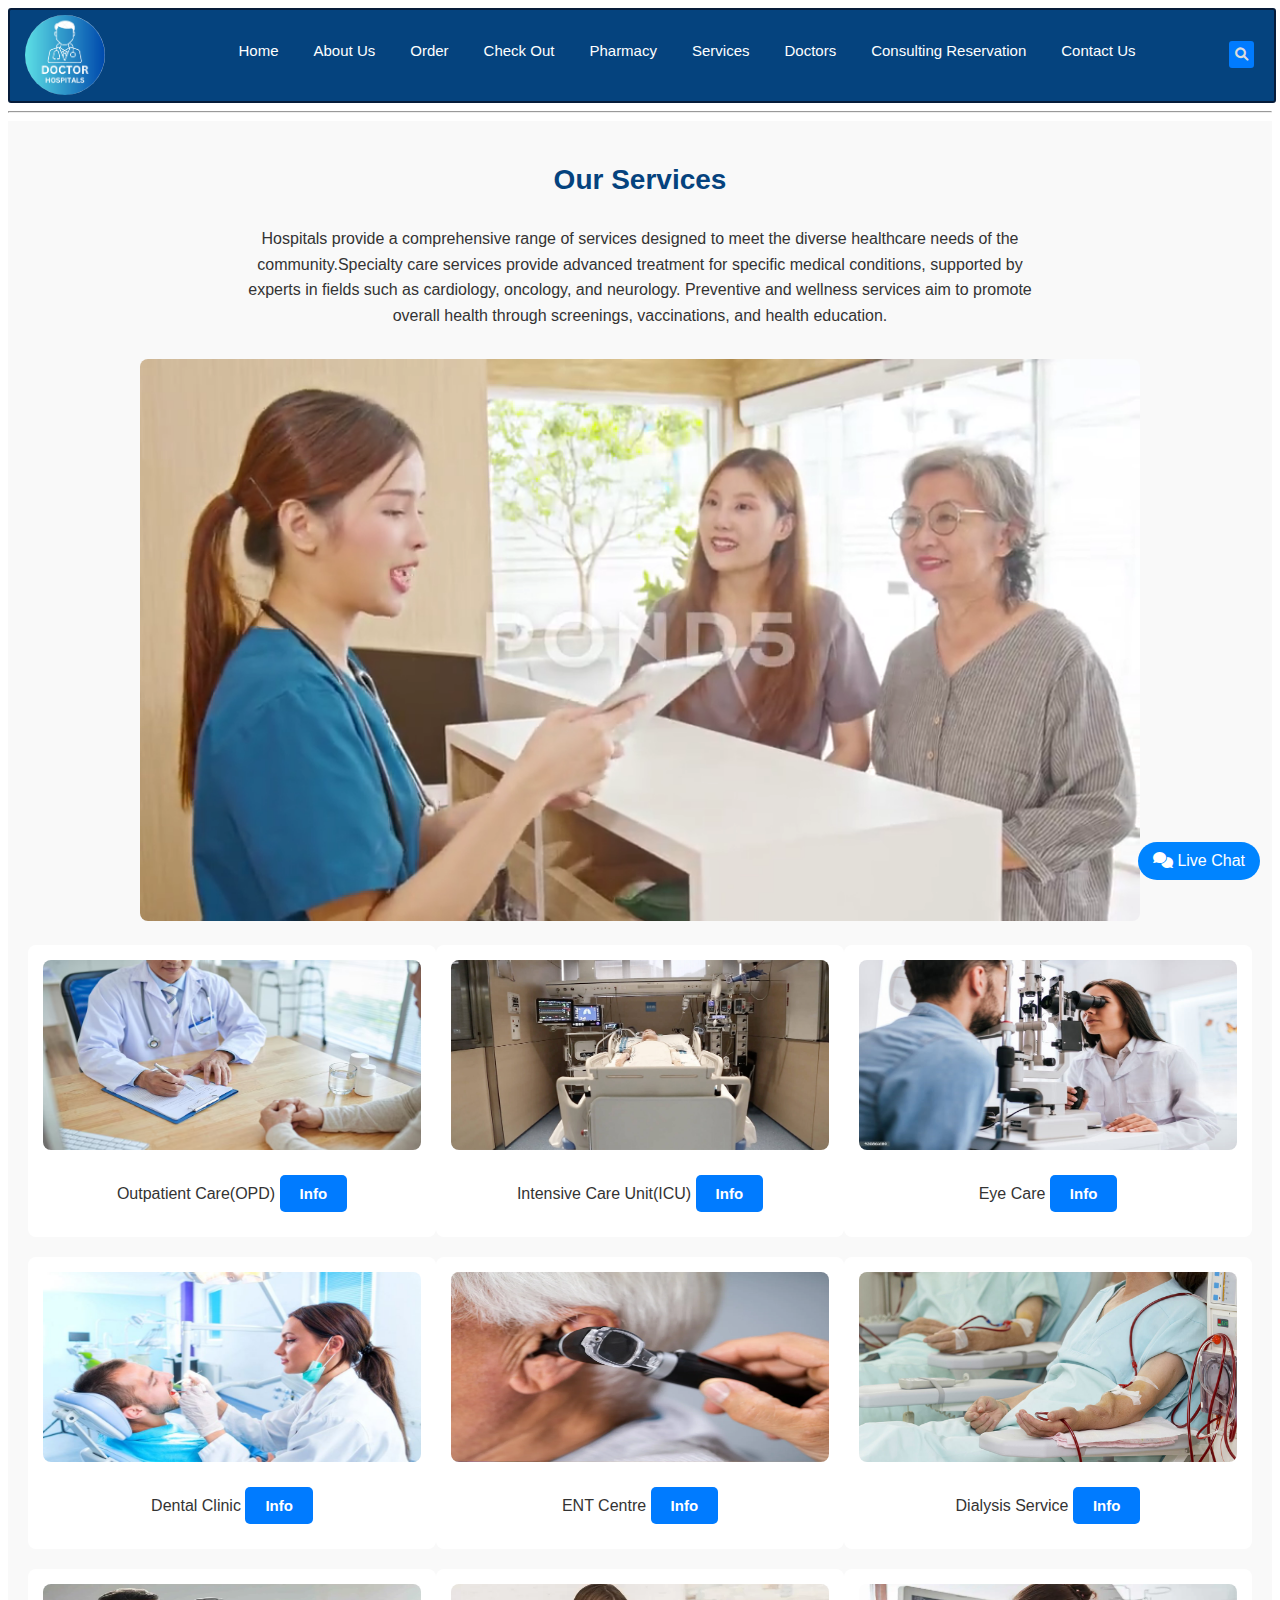
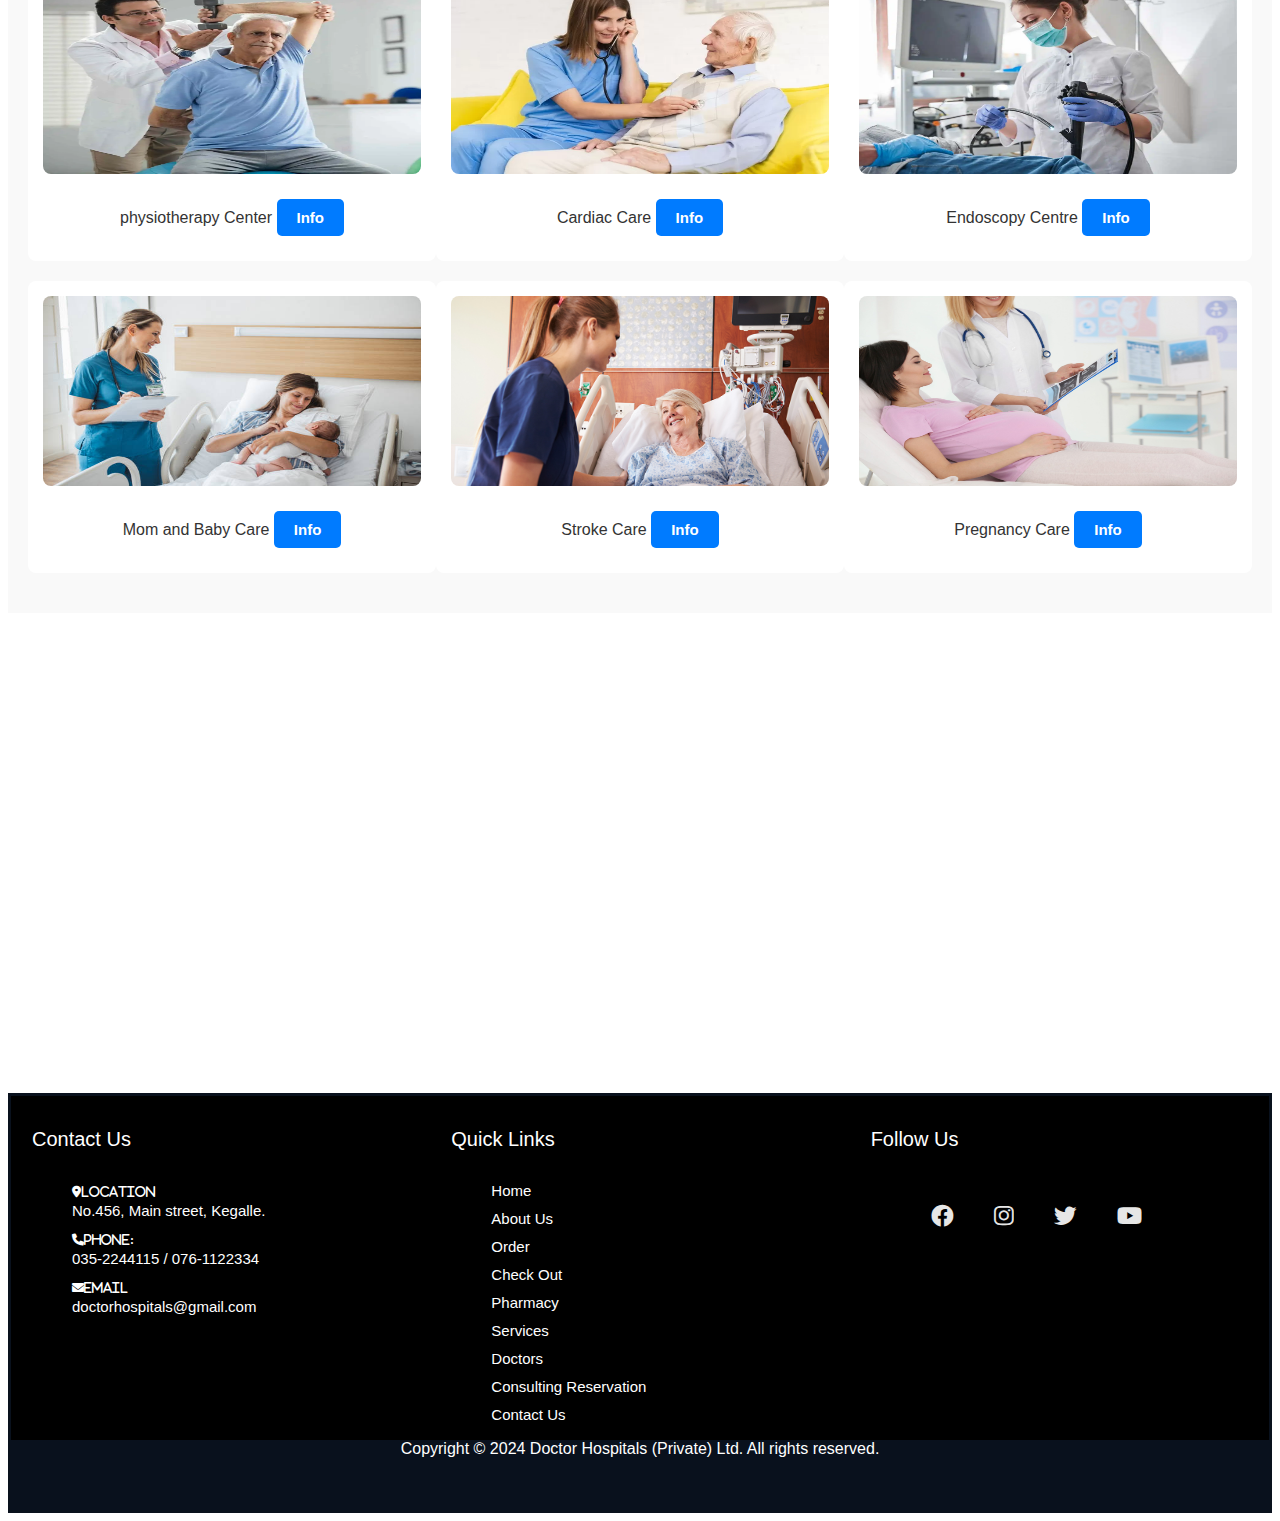
<file: services.html>
<!DOCTYPE html>
<html lang="en">
<head>
    <meta charset="UTF-8">
    <meta name="viewport" content="width=device-width, initial-scale=1.0">
    <title>Doctor Hospitals</title>
    <link rel="stylesheet" href="./css/stylesheet_services.css">
    <link rel="stylesheet" href="./css/main.css">
    <link rel="stylesheet" href="https://cdnjs.cloudflare.com/ajax/libs/font-awesome/6.6.0/css/all.min.css" 
          integrity="sha512-Kc323vGBEqzTmouAECnVceyQqyqdsSiqLQISBL29aUW4U/M7pSPA/gEUZQqv1cwx4OnYxTxve5UMg5GT6L4JJg==" 
          crossorigin="anonymous" referrerpolicy="no-referrer"> 
    <link rel="stylesheet" href="https://cdnjs.cloudflare.com/ajax/libs/font-awesome/6.0.0-beta3/css/all.min.css">
    <link rel="apple-touch-icon" sizes="180x180" href="./apple-touch-icon.png">
    <link rel="icon" type="image/png" sizes="32x32" href="./favicon-32x32.png">
    <link rel="icon" type="image/png" sizes="16x16" href="./favicon-16x16.png">
    <link rel="manifest" href="./site.webmanifest">
    <link rel="mask-icon" href="./safari-pinned-tab.svg" color="#5bbad5">
    <meta name="msapplication-TileColor" content="#989ac2">
    <meta name="theme-color" content="#ffffff">
    
</head>
<body>
   <!--sementic html-->
   <header>
    <nav class="nav-bar">
      <div class="logo">
        <a href="./index.html">
          <img src="./images/Freelancer(5).png" alt="logo"></a>
      </div>
      <button class="toggle-button" id="toggle-button">☰</button>
      <ul class="nav-links" id="nav-links">
        <li><a href="./index.html">Home</a></li>
        <li><a href="./about_us.html">About Us</a></li>
        <li><a href="./order.html">Order</a></li>
        <li><a href="./checkout.html">Check Out</a></li>
        <li><a href="./pharmacy.html">Pharmacy</a></li>
        <li><a href="./services.html">Services</a></li>
        <li><a href="./doctors.html">Doctors</a></li>
        <li><a href="./consulting_reservation.html">Consulting Reservation</a></li>
        <li><a href="./contact_us.html">Contact Us</a></li>
      </ul>
      <div class="search-icon" >
        <button id="search-toggle"><i class="fas fa-search"></i></button>
            <form id="search-form" style="display: none;">
                <input type="text" placeholder="Search" id="search-input">
            </form>
            </div>
      
    </nav>
  </header>
<hr>
    <main>
        <section>
        <h2>Our Services</h2>
        <div class="service-d">
            <p>Hospitals provide a comprehensive range of services designed to meet the diverse healthcare
               needs of the community.Specialty care services provide advanced treatment for specific medical conditions,
               supported by experts in fields such as cardiology, oncology, and neurology.
               Preventive and wellness services aim to promote overall health through screenings, 
               vaccinations, and health education. </p>
        </div>
        <div class="service-video">
            <video id="services-video" autoplay loop muted>
                <source src="./images/hospital_services_vedio.mp4"> 
            </video>
        </div>
        <div class="service-buttons">
           <ul>
            <div class="serv-box">
                <img src="./images/opd.avif" alt="service_img"> 
                <li>Outpatient Care(OPD) <a href="./consulting_reservation.html" class="appointment-btn">Info</a></li></div>
            <div class="serv-box">
                <img src="./images/icu.jpg" alt="service_img">
                <li>Intensive Care Unit(ICU) <a href="./consulting_reservation.html" class="appointment-btn">Info</a> </li></div>
            <div class="serv-box">
                <img src="./images/eye_care.jpg" alt="service_img">
                <li>Eye Care <a href="./consulting_reservation.html" class="appointment-btn">Info</a> </li></div>
            <div class="serv-box">
                <img src="./images/dental.jpg" alt="service_img">
                <li>Dental Clinic  <a href="./consulting_reservation.html" class="appointment-btn">Info</a></li></div>
            <div class="serv-box">
                <img src="./images/ent_centre.webp" alt="service_img">
                <li>ENT Centre <a href="./consulting_reservation.html" class="appointment-btn">Info</a></li></div>
            <div class="serv-box">
                <img src="./images/dialycis.jpeg" alt="service_img">
                <li>Dialysis Service <a href="./consulting_reservation.html" class="appointment-btn">Info</a></li></div>
            <div class="serv-box">
                <img src="./images/physio.webp" alt="service_img">
                <li>physiotherapy Center <a href="./consulting_reservation.html" class="appointment-btn">Info</a></li></div>
            <div class="serv-box">
                <img src="./images/cardiac.webp" alt="service_img">
                <li>Cardiac Care <a href="./consulting_reservation.html" class="appointment-btn">Info</a> </li></div>
            <div class="serv-box">
                <img src="./images/endoscopy.webp" alt="service_img">
                <li>Endoscopy Centre <a href="./consulting_reservation.html" class="appointment-btn">Info</a></li></div>
            <div class="serv-box">
                <img src="./images/mom_and_baby_care.jpg" alt="service_img">
                <li>Mom and Baby Care <a href="./consulting_reservation.html" class="appointment-btn">Info</a></li></div>
            <div class="serv-box">
                <img src="./images/stroke.jpg" alt="service_img">
                <li>Stroke Care <a href="./consulting_reservation.html" class="appointment-btn">Info</a></li></div>
            <div class="serv-box">
                <img src="./images/pregnancy_care.jpeg" alt="service_img">
                <li>Pregnancy Care <a href="./consulting_reservation.html" class="appointment-btn">Info</a></li></div>
           </ul> 
        </div>
        </section>
    </main>
    <!--footer-->
       <footer class="footer-d">
        <div class="container2">
            <div class="footer_col">
                <h4>Contact Us</h4>
                <ul class="contact_us">
                    <li><i class="fas fa-map-marker-alt">Location</i><br> No.456, Main street, Kegalle.</li>
                    <li> <i class="fas fa-phone">Phone:</i><br>  035-2244115 / 076-1122334</li>
                    <li><i class="fas fa-envelope">Email</i><br> doctorhospitals@gmail.com</li>
                </ul>
            </div>
  
            <div class="footer_col">
                <h4>Quick Links</h4>
                <ul class="quick_links">
                    <li><a href="./index.html" class="menu-item active">Home</a></li>
                    <li><a href="./about_us.html" class="menu-item">About Us</a></li>
                    <li><a href="./order.html" class="menu-item">Order</a></li>
                    <li><a href="./checkout.html" class="menu-item">Check Out</a></li>
                    <li><a href="./pharmacy.html" class="menu-item">Pharmacy</a></li>
                    <li><a href="./services.html" class="menu-item">Services</a></li>
                    <li><a href="./doctors.html" class="menu-item">Doctors</a></li>
                    <li><a href="./consulting_reservation.html" class="menu-item">Consulting Reservation</a></li>
                    <li><a href="./contact_us.html" class="menu-item">Contact Us</a></li>
                </ul>
            </div>
  
            <div class="footer_col">
                <h4>Follow Us</h4>
                <ul class="social_media">
                    <li><a href="https://www.facebook.com/DoctorHospitals" aria-label="Facebook"><i class="fa-brands fa-facebook"></i></a></li>
                    <li><a href="https://www.instagram.com/doctorhospitals" aria-label="Instagram"><i class="fa-brands fa-instagram"></i></a></li>
                    <li><a href="https://www.twitter.com/DoctorHospitals" aria-label="Twitter"><i class="fa-brands fa-twitter"></i></a></li>
                    <li><a href="https://www.youtube.com/DoctorHospitals" aria-label="YouTube"><i class="fa-brands fa-youtube"></i></a></li>
                </ul>
  
                <div class="live-chat-button">
                    <button id="chatButton" aria-label="Open live chat"><i class="fas fa-comments"></i> Live Chat</button>
                </div>
    
                <!-- The Chat Window -->
                <div id="liveChatWindow" class="live-chat-window" aria-hidden="true">
                    <div class="chat-header">
                        <h5>Live Support</h5>
                        <button id="closeChatWindow" aria-label="Close chat">&times;</button>
                    </div>
                    <div class="chat-body">
                        <p>How can we help you today?</p>
                    </div>
                    <div class="chat-footer">
                        <input type="text" placeholder="Type a message..." aria-label="Type a message">
                        <button id="sendMessage" aria-label="Send message">Send</button>
                    </div>
                </div>
            </div>
    
  
            <div class="footer-bottom">
                <small>Copyright &copy; 2024 Doctor Hospitals (Private) Ltd. All rights reserved.</small>
            </div>
        </div>
    </footer>
    
    <script src="./script.js"></script>
  </body>
  </html>
</file>
<file: css/stylesheet_home.css>
/*dry standards*/
:root{ --header-color:#05437e;
      --contact-color:#d61b1b;
      --light-color:white;
      --background-color:#333;
      --box-shadow-color:rgba(0, 0, 0, 0.1);
      --primary-color:#f4f4f4;
      --bground-color:rgba(255, 255, 255, 0.3);
      --secondary-color:#1c6bdb;}

/* Main Image Section */
header.main-image {position:relative;
                   width: 100%;
                   height: auto;}

.banner { position:relative;
          width: 100%;}

.banner img {width: 100%;
             height: auto;
             display: block;}

.text-overlay { position: absolute;
               top: 50%;
               left: 30%;
               transform: translate(-50%, -50%);
               text-align: center;
               color: var(--header-color);
               padding: 20px;
               background: var(--bground-color);
               border-radius: 10px;}

.Appointment { position: absolute;
               top: 75%;
               left: 30%;
               transform: translate(-50%, -50%);
               text-align: center;
               color: var(--header-color);
               padding: 20px;
               border-radius: 10px;}   

.text-overlay h1 {font-size: 36px;
                  margin: 0;
                  line-height: 1.2;}

.text-overlay p {font-size: 18px;
                 margin: 10px 0 0;}

.appointment-btn {display: inline-block;
                  left: 30px;
                  background-color: #170e9d;
                  color: var(--light-color);
                  padding: 12px 25px;
                  border-radius: 5px;
                  text-decoration: none;
                  font-size: 18px;
                  margin-top: 20px;
                  transition: background-color 0.3s ease;}
                  
.appointment-btn:hover {background-color:var(--secondary-color);}   


/* Welcome Section */

.welcome {padding: 40px 20px;
          background-color: var(--primary-color); 
          text-align: center;}

.welcome h2 {font-size: 28px;
             margin-bottom: 20px;
             color: var(--header-color); }

.welcome p {font-size: 16px;
            line-height: 1.6;
            color: var(--background-color); 
            max-width: 800px; 
            margin: 0 auto;}

/* Section Box - Emergency & Ambulance Services */
.box {display: grid;
      grid-template-columns: repeat(2, 1fr);
      margin: 20px;
      gap: 20px;}

.container {display: flex;
            background-color: var(--primary-color);
            border: 2px solid #05447e89;
            border-radius: 10px;
            padding: 5px;
            margin: 5px;
            box-shadow: 0px 0px 15px var(--box-shadow-color);
            align-items: center;
            justify-content: space-between;}

.icon-box {font-size: 60px;
           color: var(--header-color);
           margin-right: 20px;
           display: flex;
           align-items: center;
           justify-content: center;
           transition: font-size 0.3s ease;}

.text-box {flex-grow: 1;
           text-align: left;}

.text-box h3 {font-size: 24px;
              color: var(--header-color);
              margin-bottom: 10px;}

.text-box p {font-size: 16px;
             margin-bottom: 15px;
             color: var(--background-color);}

.text-box h2 {font-size: 22px;
              color: var(--contact-color);}

.Hot-line h2 {font-size: 22px;
              color:var(--contact-color);}

/* Facilities Section */
.facilities {padding: 40px 20px;
             background-color: var(--primary-color);
             text-align: left;}

.facilities h2 {font-size: 28px;
                margin-bottom: 30px;
                color:  var(--header-color);
                text-align: center;}

.facility {display: flex;
           justify-content: center;
           margin-bottom: 30px;}

.facility video {width: 80%;
                 max-width: 800px;
                 border: 2px solid var(--header-color);
                 border-radius: 10px;}

.facility-box {display: grid;
               grid-template-columns:repeat(2, 1fr);
               margin: 20px 0;
               gap: 20px;}

.facility-text {background-color:var(--light-color);
                border-radius: 10px;
                padding: 20px;
                box-shadow: 0px 0px 10px var(--box-shadow-color);
                font-size: 16px;
                line-height: 1.6;
                color: var(--background-color);}

.facilities {list-style-type:disc; 
            padding: 0;
            margin: 0; }
                
.facilities li {margin-bottom: 10px;}

/*number list item styling*/
.Healthy-points {background-color: var(--primary-color); 
                 padding-top: 25px; 
                 border-radius: 10px; 
                 max-width: 800px; 
                 margin: 0 auto; 
                 box-shadow: 0 4px 8px var(--box-shadow-color);}
                            
.Healthy-points h2 {text-align: center; 
                  color: var(--header-color); 
                  font-family: 'Arial', sans-serif; 
                  font-size: 24px; 
                  margin-bottom: 20px; }
                            
.Healthy-points ol {list-style-type: decimal; 
                  padding-left: 20px; 
                  color: var(--background-color);
                  font-family: 'Arial', sans-serif; }
                            
.Healthy-points ol li {margin-bottom: 15px; 
                       line-height: 1.8;}
                            
.Healthy-points .title {display: inline-block; 
                        font-weight: bold; 
                        width: 250px; 
                        vertical-align: top;}
                      
.Healthy-points .description {display: inline-block; 
                        max-width: 500px; 
                        text-align: left; 
                        vertical-align: top; }  
                        
.Healthy-points ol li::marker {color: var(--secondary-color);}
   
.meetingimg img {max-width: 100%; 
                 height: auto; 
                 border-radius: 10px;
                 margin-left: 80px; }


/*Responsive Design*/

@media (max-width: 1024px) {.box {grid-template-columns: repeat(2, 1fr);}
                           .icon-box {font-size: 50px; }}

@media (max-width: 862px) {.Healthy-points {padding: 15px;}
                           .Healthy-points h2 {font-size: 20px;}
                           .Healthy-points ol {padding-left: 20px;}
                           .Healthy-points .title, 
                           .Healthy-points .description {display:inline-block; 
                                                         width: auto; 
                                                         margin-bottom: 10px;}
                           .meetingimg img {width: 100%;
                                           margin-left: 10px;}}
                            

@media (max-width: 768px) {.text-overlay{padding: 15px;}
                           .text-overlay h1 { font-size: 24px;}
                           .text-overlay p {font-size: 14px;}
                           .appointment-btn {font-size: 14px;
                                             padding: 8px 16px;}
                           .box {grid-template-columns: repeat(2,1fr);}
                           .container {flex-direction: column; 
                                       align-items: flex-start;}
                           .icon-box {font-size: 40px; 
                                      margin-bottom: 15px; }
                           .text-box h3 {font-size: 20px; }
                           .text-box p {font-size: 14px; }
                           .text-box h2 {font-size: 18px;}
                           .container {width: 100%;
                                       flex-direction: column;}
                           .icon-box {font-size: 50px;  
                                      margin-right: 15px;}
                           .facility-box {flex-direction: column;}
                           .facility-text {flex-basis: 100%; }}

@media (max-width: 480px) {.text-overlay{padding: 10px;
                                         max-width: 100%;}
                           .text-overlay h1 {font-size: 20px; }
                           .text-overlay p {font-size: 14px; 
                                            padding: 10px; }
                            .appointment-btn{font-size: 12px;
                                             padding: 6px 12px;}
                           .welcome h2 {font-size: 24px; }
                           .welcome p {font-size: 14px; 
                                       padding: 0 10px;  }
                           .icon-box {font-size: 30px;} 
                           .text-box h3 {font-size: 18px;}
                           .text-box p {font-size: 12px; }
                           .text-box h2 {font-size: 16px;}
                           .container {flex-direction: column;
                                       padding: 10px;}
                           .icon-box {font-size: 40px;  
                                         margin-right: 10px;}
                           .facility video {width: 100%;}}
</file>
<file: css/main.css>
:root {
     --navbar-color: #05437e;
     --secondary-color: #007BFF;
     --accent-color: rgb(58, 170, 198);
     --light-color: rgb(255, 255, 255);
     --dark-color: rgb(9, 17, 29);
     --border-color: rgb(6, 28, 58);
     --hover-color: rgb(38, 105, 197);
     --footer-bg-color: #000000;
     --footer-border-color: rgb(9, 17, 29);
     --live-sup-color: rgb(29, 58, 99);
     --live-sup-hover-color: #277ccc;
     --color1:#dddddd;
     --transparent-color:rgba(5, 67, 126, 0.5);
     --shadow-color:rgba(0, 0, 0, 0.2);}

/*nav bar styles*/

body {font-family: Arial, sans-serif; }
   
.nav-bar {width: 100%;
          height: auto;
          background-color:var(--navbar-color) ;
          display: flex;
          flex-direction: row;
          justify-content:space-between ;
          align-items: center;
          padding: 0px 0px 2px 0px ;
          border: 2px solid var(--border-color);
          border-radius: 3px;}
   
.logo img {border-radius: 60%;
           margin-left: 15px;
           margin-top: 5px;
           width: 80px;
           height: auto;
           transition: width 0.3s ease;}
   
.nav-links {display: flex;
            list-style: none;
            gap: 15px; }
   
.nav-links li a {text-decoration: none;
                 color: var(--light-color);
                 padding: 5px 10px;
                 transition:width 0.3s ease;}
   
.search-icon {display: flex;
              align-items: center;
              position: relative;
              margin-right: 20px;}
   
.search-icon form {display: flex;
                   gap: 5px;
                   align-items: center;
                   background-color: var(--secondary-color);
                   padding: 2px;
                   border-radius: 5px;}
   
.search-icon input { padding: 5px;
                     font-size: 14px;
                     border: none;
                     border-radius: 3px;
                     outline: none;
                     width: 80px;}
   
.search-icon button {
     background-color: var(--secondary-color);
     border: none;
     color: var(--color1);
     padding: 6px;
     border-radius: 3px;
     cursor: pointer;}
   
.search-icon button:hover {background-color: var(--hover-color);}
   
.toggle-button {display: none;
                font-size: 24px;
                background: none;
                border: none;
                color: var(--color1);
                cursor: pointer;
                position: absolute;
                right: 120px;
                top: 37px;}
   
/* Responsive styles for nav bar*/
@media (max-width: 900px) {
       .nav-links {
       display: none;
       flex-direction: column;
       position: absolute;
       top: 80px;
       background-color:var(--transparent-color);
       width: 100%;
       padding: 20px 0;
       z-index: 1000;}
       .nav-links.active { display: flex;}
       .toggle-button {display: block;}
       .search-icon input {width: 60px;}}
   
@media (max-width: 500px) {
     .logo img { width: 80px;}
     .search-icon input { width: 50px;
                          font-size: 12px;}
     .toggle-button {font-size: 20px;
                     right: 110px;}}

/*footer styles*/

footer{display: flex;
       flex-direction: column;
       height: 100vh;}

ul{list-style-type: style type none;}

.container2{background-color: var(--footer-bg-color) ;
            color: var(--light-color);
            padding-top:6px;
            border: 3px solid var(--footer-border-color);
            display: flex;
            flex-wrap: wrap;
            margin-top: auto;
            justify-content: space-around;
            position: relative;}
     
.contact_us {list-style:none;
             line-height: 20px;
             font-size: 15px;}

.contact_us i{font-size: 12px;}

.social_media{list-style: none;
              line-height: 35px;
              display:flex;}
          
.social_media a{text-decoration: none;
                padding: 10px;
                margin: 10px;
                border-radius: 50%;}

.social_media a i{font-size: 1.5em;
                  color:var(--light-color);
                  opacity:0.9 ;}   

.social_media a i:hover{color: var(--hover-color);
                        transition: 0.5s;}

.quick_links{list-style: none;
             line-height: 20px;
             font-size: 15px;}

.quick_links li a{display: block;
               font-size: 15px;
               text-decoration: none;
               transition: 0.4s;
               color: var(--light-color);}

.quick_links a:hover{color: var(--accent-color);
                    padding-right: 2px;}   

.footer_col {width:30%;}      

.footer_col h4{position: relative;
               margin-bottom: 30px;
               font-weight: 400;
               font-size: 20px;
               color: var(--light-color);
               text-transform: capitalize;
               justify-content: space-between;}

.footer_col h4::before{position: absolute;
                       left: 0;
                       bottom: -6px;
                       background-color: var(--navbar-color);
                       height: 2px;
                       width: 40px;}

li:not(:last-child) {margin-bottom: 8px;}     

li a{display: block;
     font-size: 15px;
     text-transform: capitalize;
     transition: 0.4s;}

li a:hover{color: var(--accent-color);
           padding-right: 2px;}


.live-chat-button {
     position: fixed;
     bottom: 20px;
     right: 20px;
     z-index: 9999;
 }
 
 #chatButton {
     padding: 10px 15px;
     font-size: 16px;
     background-color: #0084ff;
     color: white;
     border: none;
     border-radius: 50px;
     cursor: pointer;
 }
 
 #chatButton:hover {
     background-color: #0073e6;
 }
 

 .live-chat-window {
     display: none; 
     position: fixed;
     bottom: 70px;
     right: 20px;
     width: 300px;
     background-color: white;
     border: 1px solid #ccc;
     border-radius: 10px;
     box-shadow: 0 4px 10px rgba(0, 0, 0, 0.1);
     z-index: 9999;
     padding: 10px;
 }
 
 .chat-header {
     display: flex;
     justify-content: space-between;
     align-items: center;
     background-color: #0084ff;
     color: white;
     padding: 5px;
     border-radius: 5px;
 }
 
 .chat-body {
     padding: 10px;
     height: 200px;
     overflow-y: auto;
     background-color: #f9f9f9;
     margin-bottom: 10px;
 }
 
 .chat-footer {
     display: flex;
     justify-content: space-between;
     align-items: center;
 }
 
 .chat-footer input {
     width: 75%;
     padding: 8px;
     border: 1px solid #ccc;
     border-radius: 5px;
 }
 
 .chat-footer button {
     padding: 8px;
     background-color: #0084ff;
     color: white;
     border: none;
     border-radius: 5px;
     cursor: pointer;
 }
 
 .chat-footer button:hover {
     background-color: #0073e6;
 }
 

.footer-bottom {background-color: var(--dark-color);
                width: 100%; 
                height: 70px; 
                text-align: center;}

.footer-bottom small {margin:5px 0;
                      color: var(--light-color);
                      font-size: medium;} 

/* Responsive Design */

@media (max-width: 768px) {.footer_col {width: 100%; 
                                        margin-bottom: 20px;}
                           .container2 {padding: 20px 5%; }
                           .footer_col h4 {font-size: 18px;}
                           li a {font-size: 14px;}
                           .social_media a i {font-size: 1.2em;
                                              padding: 8px;}
                           .live-sup {padding: 8px;
                                      right: 10px;
                                      bottom: 10px;}}

@media (max-width: 480px) {.container2 { padding: 10px 3%;}
                           .footer_col h4 {font-size: 16px; }
                            li a {font-size: 13px; }
                           .social_media a i {font-size: 1em;}
                           .live-sup i {font-size: 20px;}}
</file>
<file: css/stylesheet_checkout.css>
h1, h2, h4 {
    color:var(--dark-color);
   text-align: center;
  margin-top: 15px;}

#order_details {
    max-width: 800px;
    margin: 20px auto;
    padding: 20px;
    background-color: #fff;
    box-shadow: 0 2px 10px rgba(0, 0, 0, 0.5);
}

table {
  width: 100%;
  border-collapse: collapse;
  margin-top: 20px;
  background-color: #d3d3d3;
}

th, td {
  padding: 10px;
  text-align: center;
  border: 1px solid #ddd;
}

th {
  background-color: #f4f4f4;
}

tfoot td {
  font-weight: bold;
}

#orderForm {
    max-width: 500px;
    margin: 20px auto;
    padding: 20px;
    border: 1px solid #ddd;
    border-radius: 8px;
    background: #fff;
    box-shadow: 0 4px 8px rgba(0, 0, 0, 0.6);
  }
  
label {
    display: block;
    margin: 10px 0 5px;
    font-weight: bold;
    color: #333;
  }
input {
    width: 100%;
    padding: 10px;
    margin-bottom: 15px;
    border: 1px solid #939393;
    border-radius: 4px;
    box-sizing: border-box;
    background-color: #dad9d9;
} 
  
input:focus {
    outline: none;
    border-color: #007bff;
  }
  
#confirm_order {
    text-align: center;
    margin-top: 15px;
  }
  
#confirm_order button {
    background-color: var(--hover-color);
    color: var(--light-color);
    border: none;
    padding: 10px 20px;
    font-size: 16px;
    border-radius: 5px;
    cursor: pointer;
    transition: background-color 0.3s;
  }
  
#confirm_order button:hover {
    background-color:var(--live-sup-color);
  }


@media (max-width: 600px) {
    table {
        font-size: 12px;
    }
}
</file>
<file: css/stylesheet_consultingr.css>
/*styling for reservation form and service registration form*/
 .reservation-form-container,
 .registration-form-container{background-color: #f4f4f4;
                              padding: 20px;
                              border-radius: 8px;
                              box-shadow: 0 2px 8px rgba(0, 0, 0, 0.5);
                              max-width: 500px;
                              margin: 20px auto;}
                                                
 h2 {text-align: center;
    margin-bottom: 20px;
    font-size: 28px;
    color: #333;}
                                                
.reservation-form {display: flex;
                   flex-direction: column;}
                                                
.form-group {margin-bottom: 15px;}
                                                
.form-group label {margin-bottom: 5px;
                   font-size: 16px;
                   color: #333;
                   display: block;}
                                                
.form-group input,
.form-group select {width: 100%;
                    padding: 10px;
                    border: 1px solid #ddd;
                    border-radius: 4px;
                    font-size: 16px;
                    box-sizing: border-box;}

.gender-options {display: flex;
                justify-content: space-around;
                margin-top: 5px;}
                                        
.gender-options input[type="radio"] {margin-right: 5px;}
                                        
.gender-options label { font-size: 16px;
                       color: #333;}

.form-group textarea {resize: vertical; }

.payment-options {display: flex;
                  justify-content: space-around;
                  margin-top: 5px;}

.payment-options input[type="radio"] {margin-right: 5px;}

.submit-button {width: 100%;
                padding: 12px;
                background-color: #0056b3;
                color: white;
                font-size: 18px;
                border: none;
                border-radius: 5px;
                cursor: pointer;
                transition: background-color 0.3s ease;}

.submit-button:hover {background-color:#007BFF;}

/* Responsive Design */
@media (max-width: 768px) {.reservation-form-container,
                           .registration-form-container {padding: 15px;}
                           .submit-button {font-size: 16px;}
                           .gender-options, 
                           .payment-options {flex-direction: column;
                                             align-items: flex-start;}
                           .gender-options label, 
                           .payment-options label {margin-left: 0;
                                                   margin-bottom: 10px;}}
</file>
<file: css/stylesheet_contactus.css>
/*contact page styles */

.Contact_no h2 {font-size: 40px;
    text-align: center;
    margin-bottom: 60px;
    color: #053364;}

/* Contact Numbers Section */

.Contact_no {background-color: #f4f4f4;
             margin-bottom: 40px;
             border-radius: 8px;}

.contact { display: flex;
           flex-wrap: wrap;
           justify-content: space-between;}

.text-box {background-color: #f8f8f8;
            padding: 20px;
            margin-bottom: 20px;
            flex: 1 1 calc(33% - 20px); 
            box-sizing: border-box;
            border-radius: 8px;
            transition: transform 0.3s ease;}

.text-box:hover {transform: translateY(-5px);}

.text-box1 {
    background-color: #f8f8f8;
    padding: 20px;
    margin-bottom: 20px;
    flex: 1 1 calc(33% - 20px); 
    box-sizing: border-box;
    border-radius: 8px;
    transition: transform 0.3s ease;}

.text {font-size: 20px;
       flex: 1;
      margin-bottom: 15px;}

.numbers {flex-shrink: 0;
          margin-right: 20px;}

.numbers p {margin: 0;
            font-size: 18px;}

.phone-link {color: #ff0606;
             text-decoration: none;
             font-size: 30px;
             font-weight: bold;}

.phone-link:hover {text-decoration: underline;}

.text-box img {max-width:100%;
               height: 390;
               border-radius: 8px;
               margin-top: 10px;}
              
.text-box1 img{max-width:130%;
                   height: 390px;
                   border-radius: 8px;
                   margin-top: 10px;}

/* Location Section */

.Location {text-align: center;
           padding: 20px;}

.location-image img {width:95%;
                     height: 400px;
                     border-radius: 8px;}

.location-i {margin-top: 20px;
             font-size: 28px;
             color: #000401;}

.location-text {display: block;
                margin-top: 40px;}

/* Contact Links Section */

.contact-links {background-color: #f4f4f4;
                padding: 20px;
                border-radius: 8px;}

.links ul {list-style: none;
           padding: 0;}

.links li {margin-bottom: 10px;}

.links button {background: none;
               border: none;
               font-size: 18px;
               color: #007bff;
               cursor: pointer;}

.links button:hover {text-decoration: underline;}

.links i {margin-right: 10px;}

/* Hospital Image Section */

.hospital-img {width: 100%;
               text-align: center;
               padding: 10px;
            position: relative;}

.hospital-img img {max-width: 95%;
                   height: auto;
                   }

/* Responsive Styles */

@media (max-width: 1000px) {.text-box {flex-direction: column;
                                      text-align: center;}
                            .text-box1{flex-direction: column;
                                        text-align: center;}         
                           .text-box .text {padding-right: 0;}
                           .text-box1 .text {padding-right: 0;}
                           
                           .numbers p {font-size: 16px;}
                           .hospital-img img {height: auto;}}
                                                
@media (max-width: 480px) {h2 {font-size: 22px;}
                           .text-box { padding: 15px;}
                           .text-box1 { padding: 10px;}
                           
                           .phone-link { font-size: 16px;}
                           .location-i, .location-text { font-size: 16px;}
                           .contact-links button {padding: 8px 15px;
                                                  font-size: 14px;}}
</file>
<file: css/stylesheet_doctors.css>
/*about experts expanation style*/
.doctor-exp {background-color: #f8f8f8b3; 
             padding: 40px 20px;
             max-width: 1200px; 
             margin: 0 auto; 
             text-align: center;}

.doctor-exp h2 {font-family: 'Arial', sans-serif;
                font-size: 32px;
                color: #000000; 
                margin-bottom: 20px;}
  
.doctor-exp p {font-family: 'Arial', sans-serif;  
               font-size: 18px; 
               color: #555; 
               line-height: 1.6; 
               max-width: 800px; 
               margin: 0 auto;}

/* General container styling*/
.container1d, 
.container2d,
.container3d,
.container4d,
.container5d {background-color: #ffffff;
              padding: 20px;
              margin: 40px auto; }
  
.container1d h2,
.container2d h2, 
.container3d h2, 
.container4d h2, 
.container5d h2 {text-align: center;
                 font-family: 'Arial', sans-serif;
                 color:  #0b1d7a;
                 font-size: 28px;
                 margin-bottom: 30px;}

  .doc-con1 {display: grid;
             grid-template-columns: repeat(auto-fill, minmax(250px, 1fr)); 
             gap: 60px; }
  
  .doctor-box {background-color: rgb(191, 224, 245);
               border-radius: 10px;
               overflow: hidden;
               text-align: center;
               padding: 20px;
               box-shadow: 0 4px 8px rgba(0, 0, 0, 0.8);
               transition: transform 0.3s ease, box-shadow 0.3s ease;}
  
.doctor-box img { max-width: 100%;
                  height: auto;
                  border-radius: 50%;
                  margin-bottom: 15px;}
  
.doctor-box:hover {transform: translateY(-10px);
                   box-shadow: 0 6px 12px rgba(0, 0, 0, 0.8);}
  
.doctor-box h4 {font-family: 'Arial', sans-serif;
                font-size: 18px;
                color: #007bff;
                margin-bottom: 5px;}
  
.doctor-box p {font-family: 'Arial', sans-serif;
                 font-size: 16px;
                 color: #555;
                 margin-bottom: 15px;}
  
/* Appointment button */
.appointment-btn {display: inline-block;
                    padding: 10px 20px;
                    background-color: #007bff;
                    color: #fff;
                    text-decoration: none;
                    border-radius: 5px;
                    font-family: 'Arial', sans-serif;
                    transition: background-color 0.3s ease;}

.appointment-btn:hover {background-color: #0056b3;}
  
/* Responsive styling */
@media (max-width: 768px) {.doc-con1 {grid-template-columns: repeat(auto-fill, minmax(200px, 1fr)); }
                           .doctor-box {padding: 15px;}}
</file>
<file: css/stylesheet_order.css>
.container {
  max-width: 1200px;
  margin: auto;
  padding: 20px;
}
#order_header{ 
  text-align: center;
  background-color: #3c6897;
  border-radius: 5px;
  color: var(--color1);
  padding: 20px 10px;
  margin: 10px 10px 10px 10px;
  border-bottom: 5px solid #2b568a;
  box-shadow: 0 4px 8px var(--shadow-color);}

#order_header h1{
  font-size:32px;
  margin: 0;}

#order_header p {
  margin-top:20px;
  font-size: 20px;}

.medicine_container{
  display: flex;
  flex-wrap: wrap;
  gap: 20px;
  justify-content:center;
  margin-bottom: 10px;
}

.medicine-category {
  display: flex;
  flex: 1 1 calc(5% - 5px);
  background-color: #ccc;
  box-shadow: 0 4px 8px rgba(0, 0, 0, 0.8);
  border-radius: 8px;
  padding: 15px;
  text-align: center;
  position: relative;
}

.medicine-category h3 {
  color: var(--footer-bg-color);
  position: absolute;

  left: 45%;
  margin: 2px -15px 15px -15px;
  padding: 10px 0;
  border-radius: 10px 10px 0 0;
  font-size: 1.5em;
  text-align: center;
}

.medicine-item {
    display: flex;
    flex-direction: column;
    align-items: center;
    margin: 50px 0 20px 25px;
    padding: 9px;
    background-color:rgb(163, 208, 220) ;
    border-radius: 8px;
    transition: transform 0.2s ease;
    width: 120px;
    height: 180px;
    border: 1px solid  var(--shadow-color) ;
}
.medicine-item:hover {
  transform: scale(1.1);}

.medicine-item img {
  margin-top: 10px;
  width: 90px;
  height: 90px;
  object-fit: cover;
  border-radius: 8px;
  margin-bottom: 10px;
  box-shadow: 0 4px 6px var(--shadow-color);
}

.medicine-item label {
  font-weight: bold;
  margin-bottom: 5px;
}

.medicine-item input {
  width: 60px;

 
  text-align: center;
  border: 1px solid var(--footer-bg-color);
  border-radius: 4px;
}

.medicine-item span{
  font-weight: bold;
  color: var(--footer-bg-color);
}

/* cart table*/

.cart_summary {
  margin-top: 30px;
  background: var(--color1);
  border: 1px solid #ddd;
  border-radius: 8px;
  padding: 15px;
  box-shadow: 0 2px 4px var(--shadow-color);
}

.cart_summary h3 {
  margin-bottom: 10px;
  font-size: 24px;
  color: #333333;
}

.cart_summary table {
  width: 100%;
  border-collapse: collapse;
  margin-top: 10px;
}

.cart_summary th,
.cart_summary td {
  padding: 10px;
  border: 1px solid #ddd;
  text-align: center;
}

.cart_summary th {
  background-color: #f1f1f1;
}

.cart_summary tfoot td {
  font-weight: bold;
  font-size: 1.1rem;
  background-color: #f9f9f9;
}

/* Buttons */

.buttons {
  display: flex;
  gap: 15px;
  margin-top: 20px;
  justify-content: center;
}

.buttons button {
  padding: 10px 20px;
  font-size: 1rem;
  font-weight: bold;
  color: var(--color1);
  background-color: var(--secondary-color);
  border: none;
  border-radius: 5px;
  cursor: pointer;
  transition: all 0.3s ease;
  box-shadow: 0 5px 10px var(--shadow-color);
}

.buttons button:active {
  transform: translateY(0);
  box-shadow: 0 5px 10px var(--shadow-color);
}

.buttons button:hover {
  transform: translateY(-5px);
  box-shadow: 0 8px 15px var(--shadow-color); 
}

#buy-now {
  background-color: var(--hover-color);
}

#buy-now:hover {
  background-color: var(--live-sup-color);
}

#add-to-favorites {
  background-color: var(--live-sup-hover-color);
}

#add-to-favorites:hover {
  background-color:var(--live-sup-color);
}

#apply-favorites {
  background-color: var( --secondary-color);
}

#apply-favorites:hover {
  background-color:var(--live-sup-color);
}

#clear-order {
  background-color: var(--accent-color);
}

#clear-order:hover {
  background-color:var(--live-sup-color) ;
}

/* Responsive Design */
@media (max-width: 768px) {
  #medicine_container {
    gap: 15px;
    justify-content: center;}

  .medicine-category {
      flex: 1 1 calc(33.33% - 20px); 

      margin-bottom: 20px;
    }
  .medicine-category h3{font-size: 23px;}
  .medicine-item {
      width: 65px;
      height: 160px;
      margin-left: 10px;
    }
  .medicine-item label {font-size: 12px;}
  .medicine-item img {
      width: 70px;
      height: 70px;
    }
  .cart_summary table {
    width: 100%;
    border-collapse: collapse;
    margin-top: 10px;
  }
  
  .cart_summary th,
  .cart_summary td {
    padding: 10px;
    border: 1px solid #ddd;
    text-align: center;
  }
  
  .cart_summary th {
    background-color: #f1f1f1;
  }
  
  .cart_summary tfoot td {
    font-weight: bold;
    font-size: 1.1rem;
    background-color: #f9f9f9;
  }
}

@media (max-width: 480px) {

  .medicine-category h3{
    font-size: 16px;
    margin-top: -15px ;
  }
  #medicine-container{
    display: flex;
    flex-wrap: wrap;
  }
  .medicine-category {
   display: flex;
   flex-direction: column;
   flex: 1 1 calc(33.33% - 20px); 
   justify-content: flex-start;
   width: 150px;
  }
  .medicine-category h3 {
    left: 50%;
    margin-left: -50%;
  }
  .medicine-item {
    margin: 20px; 
    padding: 2px; 
    height: auto;
    width: 90px;
  }

  .buttons button {
    width: 30%;
    padding: 10px;
    font-size: 14px;
  }}
</file>
<file: css/stylesheet_pharmacy.css>
/* pharmacy text section styling */
.pharmacy-text {background-color: #e7e7e7; 
                padding: 50px 50px; 
                border-radius: 10px; 
                margin: 30px auto; 
                max-width: 1000px; 
                box-shadow: 0 4px 8px rgba(0, 0, 0, 0.1); }

.pharmacy-text h2 {color:  #05437e;
                   font-size: 28px; 
                   margin-bottom: 40px; 
                   text-align: center;}

.pharmacy-text p {color: #000000; 
                  font-size: 18px; 
                  line-height: 1.6; 
                  text-align: justify;
                  margin-bottom: 0;}

/*pharmacy form styling*/

.pharmacy-form-container {max-width: 600px;
                          margin: 0 auto;
                          padding: 40px;
                          background-color: #e7e2e2;
                          border-radius: 10px;
                          box-shadow: 0 0 10px rgba(0, 0, 0, 0.7);}

.pharmacy-form h2 {text-align: center;
                   color: #333;
                   margin-bottom: 20px;}

.pharmacy-form .form-group {margin-bottom: 15px;}

.pharmacy-form label {font-weight: bold;
                      display: block;
                      margin-bottom: 5px;
                      color: #333;}

.pharmacy-form input,
.pharmacy-form select {width: 100%;
                       padding: 10px;
                       border: 1px solid #ccc;
                       border-radius: 5px;
                       font-size: 16px;}

.pharmacy-form input[type="file"] {padding: 5px;}

.pharmacy-form .submit-button {width: 100%;
                               padding: 10px;
                               background-color:  #085caa; 
                               color: white;
                               border: none;
                               border-radius: 5px;
                               font-size: 16px;
                               cursor: pointer;
                               transition: background-color 0.3s;}

.pharmacy-form .submit-button:hover {background-color:  #007BFF;}

/*pharmacy-video*/
.pharmacy-video {text-align: center; 
                 margin-top: 30px; 
                 padding: 0 10px; }

.pharmacy-video video {width: 100%; 
                       max-width: 1300px; 
                       border-radius: 10px; 
                       box-shadow: 0 4px 10px rgba(0, 0, 0, 0.1); }

/* Responsive Design */

@media (max-width: 768px) {.pharmacy-text h2 {font-size: 24px;}
                           .pharmacy-text p {font-size: 16px;}
                           .pharmacy-form-container {padding: 15px;}
                           .pharmacy-form h2 {font-size: 24px;}
                           .pharmacy-form input,
                           .pharmacy-form select {font-size: 14px;}
                           .pharmacy-form .submit-button {font-size: 14px;
                                                          padding: 8px;}
                           .pharmacy-video {padding: 0 15px; }
                           .pharmacy-video video {max-width: 100%;}}
                    

@media (max-width: 480px) {.pharmacy-text h2 {font-size: 20px;}
                           .pharmacy-text p {font-size: 14px; }
                           .pharmacy-text {padding: 30px 15px;}
                           .pharmacy-form h2 {font-size: 20px;}
                           .pharmacy-form input,
                           .pharmacy-form select {font-size: 12px;}
                           .pharmacy-form .submit-button {font-size: 12px;
                                                          padding: 6px;}
                           .pharmacy-video {padding: 0 10px;}
                           .pharmacy-video video {max-width: 100%;}}
</file>
<file: css/stylesheet_services.css>
section {padding: 20px;
         background-color: #f9f9f9; }

/*services description styles*/

h2 {text-align: center;
    margin-bottom: 20px;
    font-size: 28px;
    color: #05437e;
    margin-bottom: 30px;}

.service-d {text-align: center;
            margin-bottom: 30px;}

.service-d p {font-size: 16px;
              line-height: 1.6;
              color: #333; 
              max-width: 800px;
              margin: 0 auto 20px auto;}

.service-video {text-align: center;
                margin-bottom: 20px;}

#services-video {width: 100%;
                 max-width: 1000px; 
                 height: auto;
                 border-radius: 8px;}
                      
.service-buttons ul {list-style: none;
                     padding: 0;
                     margin: 0;
                     display: flex;
                     flex-wrap: wrap;
                     justify-content: space-around;}

/* Service Box Styling */
.serv-box {flex: 1 1 calc(33.333% - 20px); 
           box-sizing: border-box;
           margin-bottom: 20px;
           border-radius: 8px;
           overflow: hidden; 
           background-color: #fff;
           box-shadow:0.3s ease, 0 4px 8px rgba(0, 0, 0, 0.1); 
           transition: transform 0.3s ease;
           padding: 15px;
           text-align: center;}

.serv-box img {width: 100%;
               height: 190px;
               display: block;
               border-radius: 8px;
               margin-bottom: 15px;}

.serv-box:hover {transform: translateY(-10px);
                 box-shadow: 0 6px 12px rgba(0, 0, 0, 0.6)}

.serv-box li {font-size: 16px;
              color: #333;
              margin: 10px 0;
              padding: 0 10px;}

.appointment-btn {display: inline-block;
                  padding: 10px 20px;
                  background-color: #007bff;
                  color: white;
                  text-decoration: none;
                  font-weight: bold;
                  border-radius: 5px;
                  transition: background-color 0.5s ease;
                  margin-top: 10px;}

.appointment-btn:hover {background-color: #0056b3;
                        padding: 10px 20px;}

/* Responsive Design */

@media (max-width: 768px) {.serv-box {flex: 1 1 calc(50% - 20px);}}

@media (max-width: 480px) {.serv-box {flex: 1 1 100%; }
                            h2 {font-size: 24px; }
                           .service-d p {font-size: 14px; 
                                         padding: 0 10px;}}
</file>
